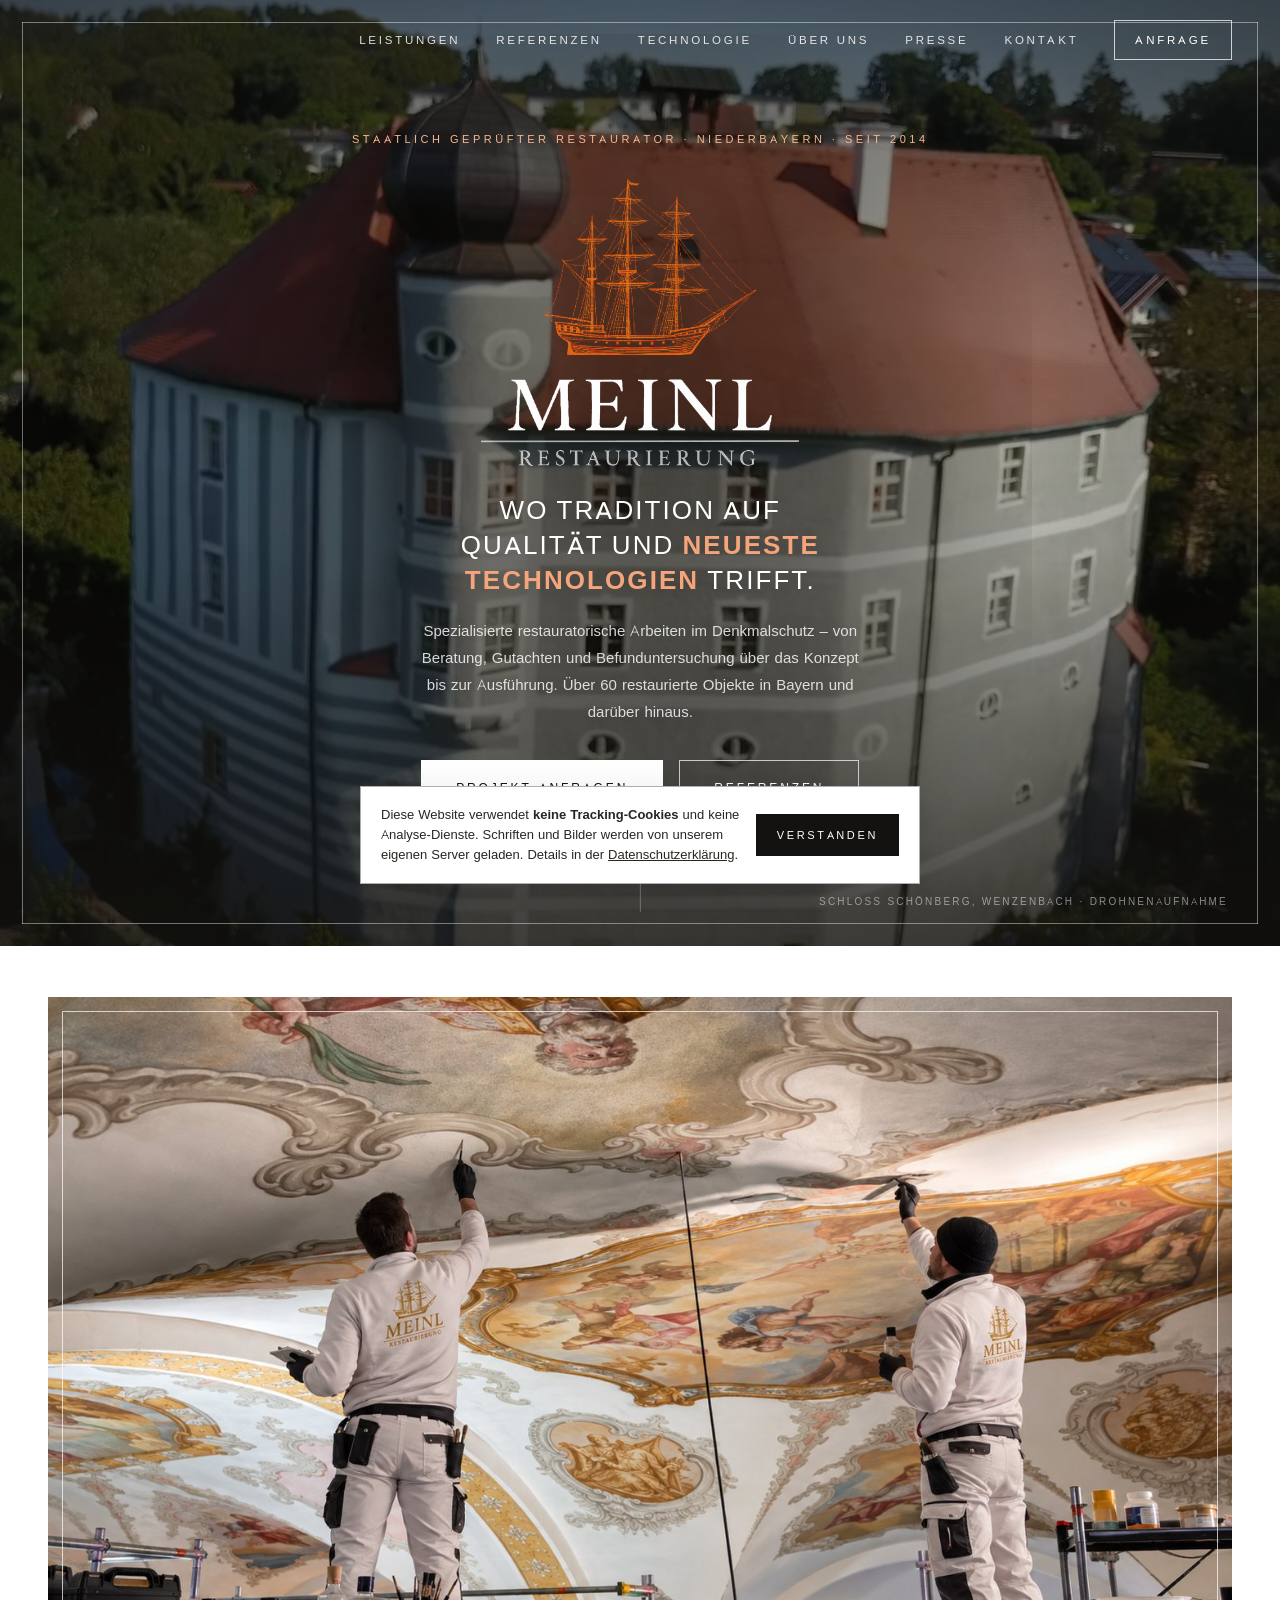
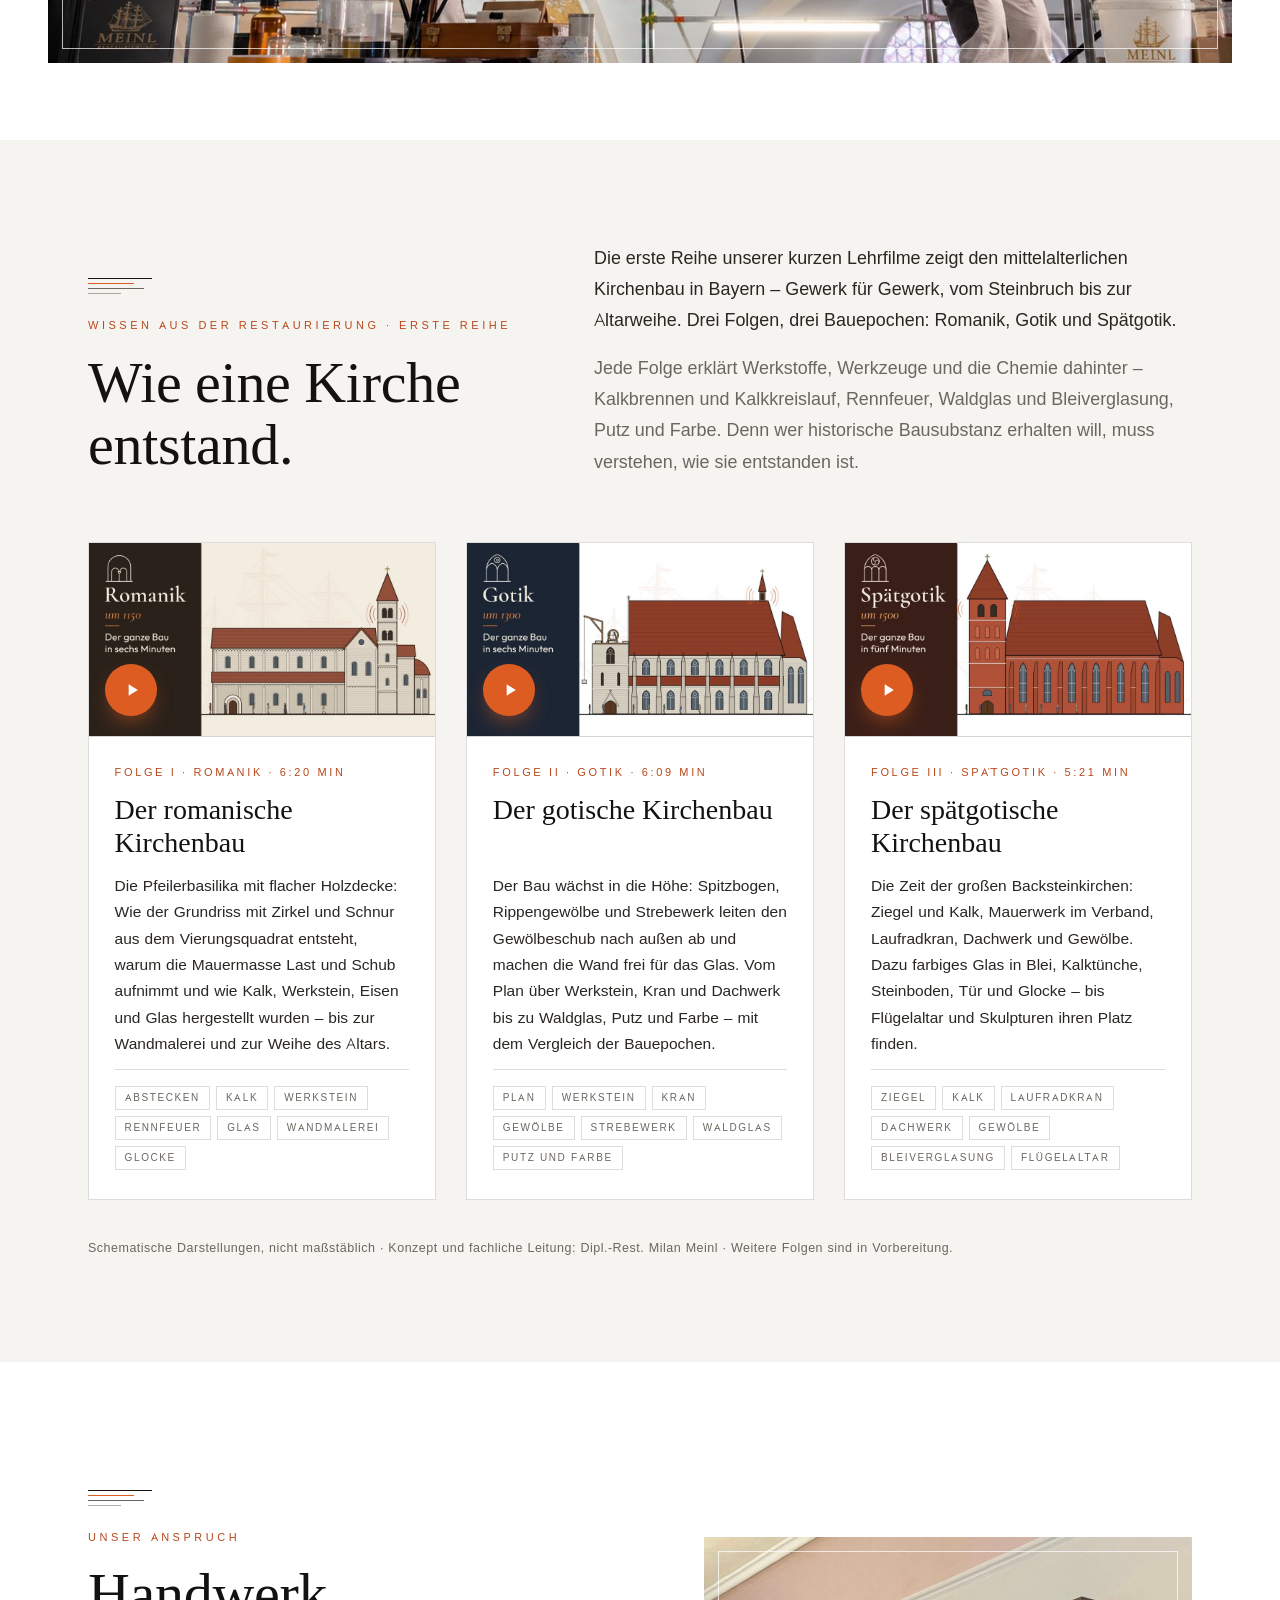
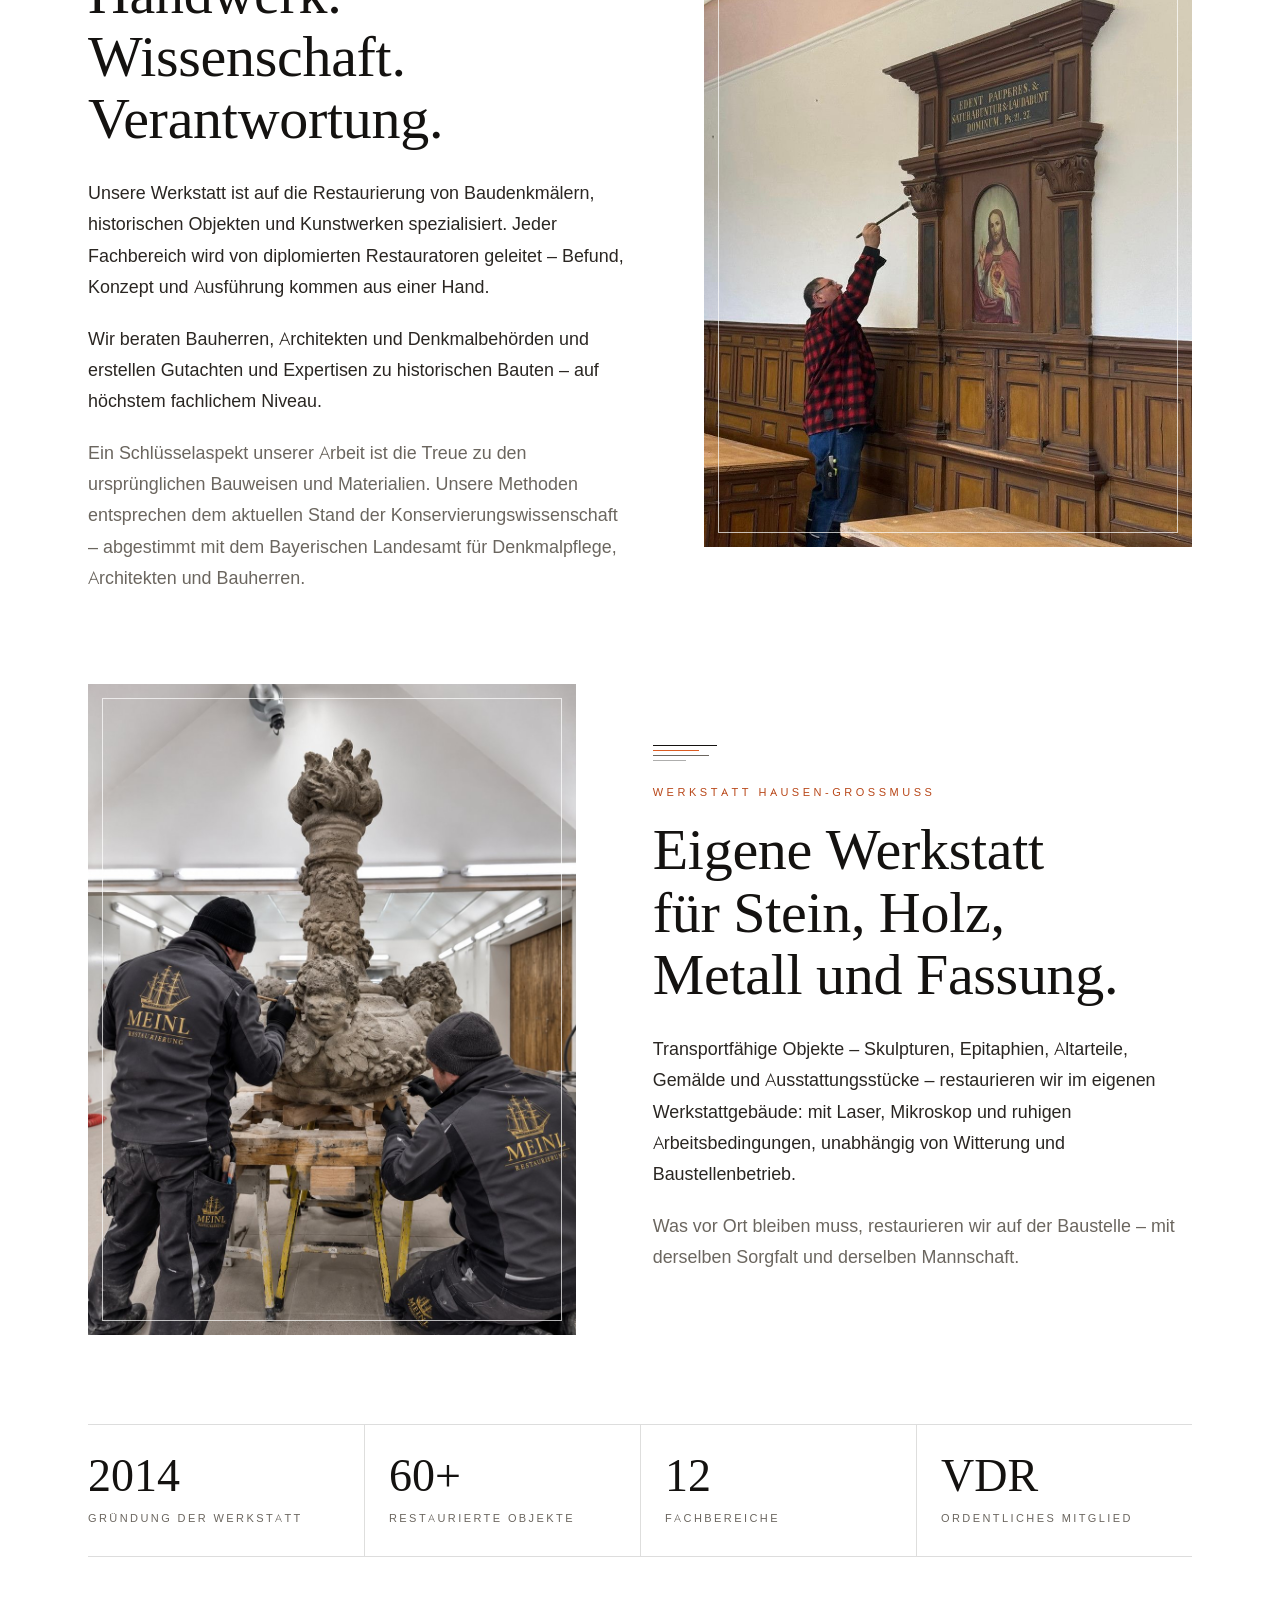
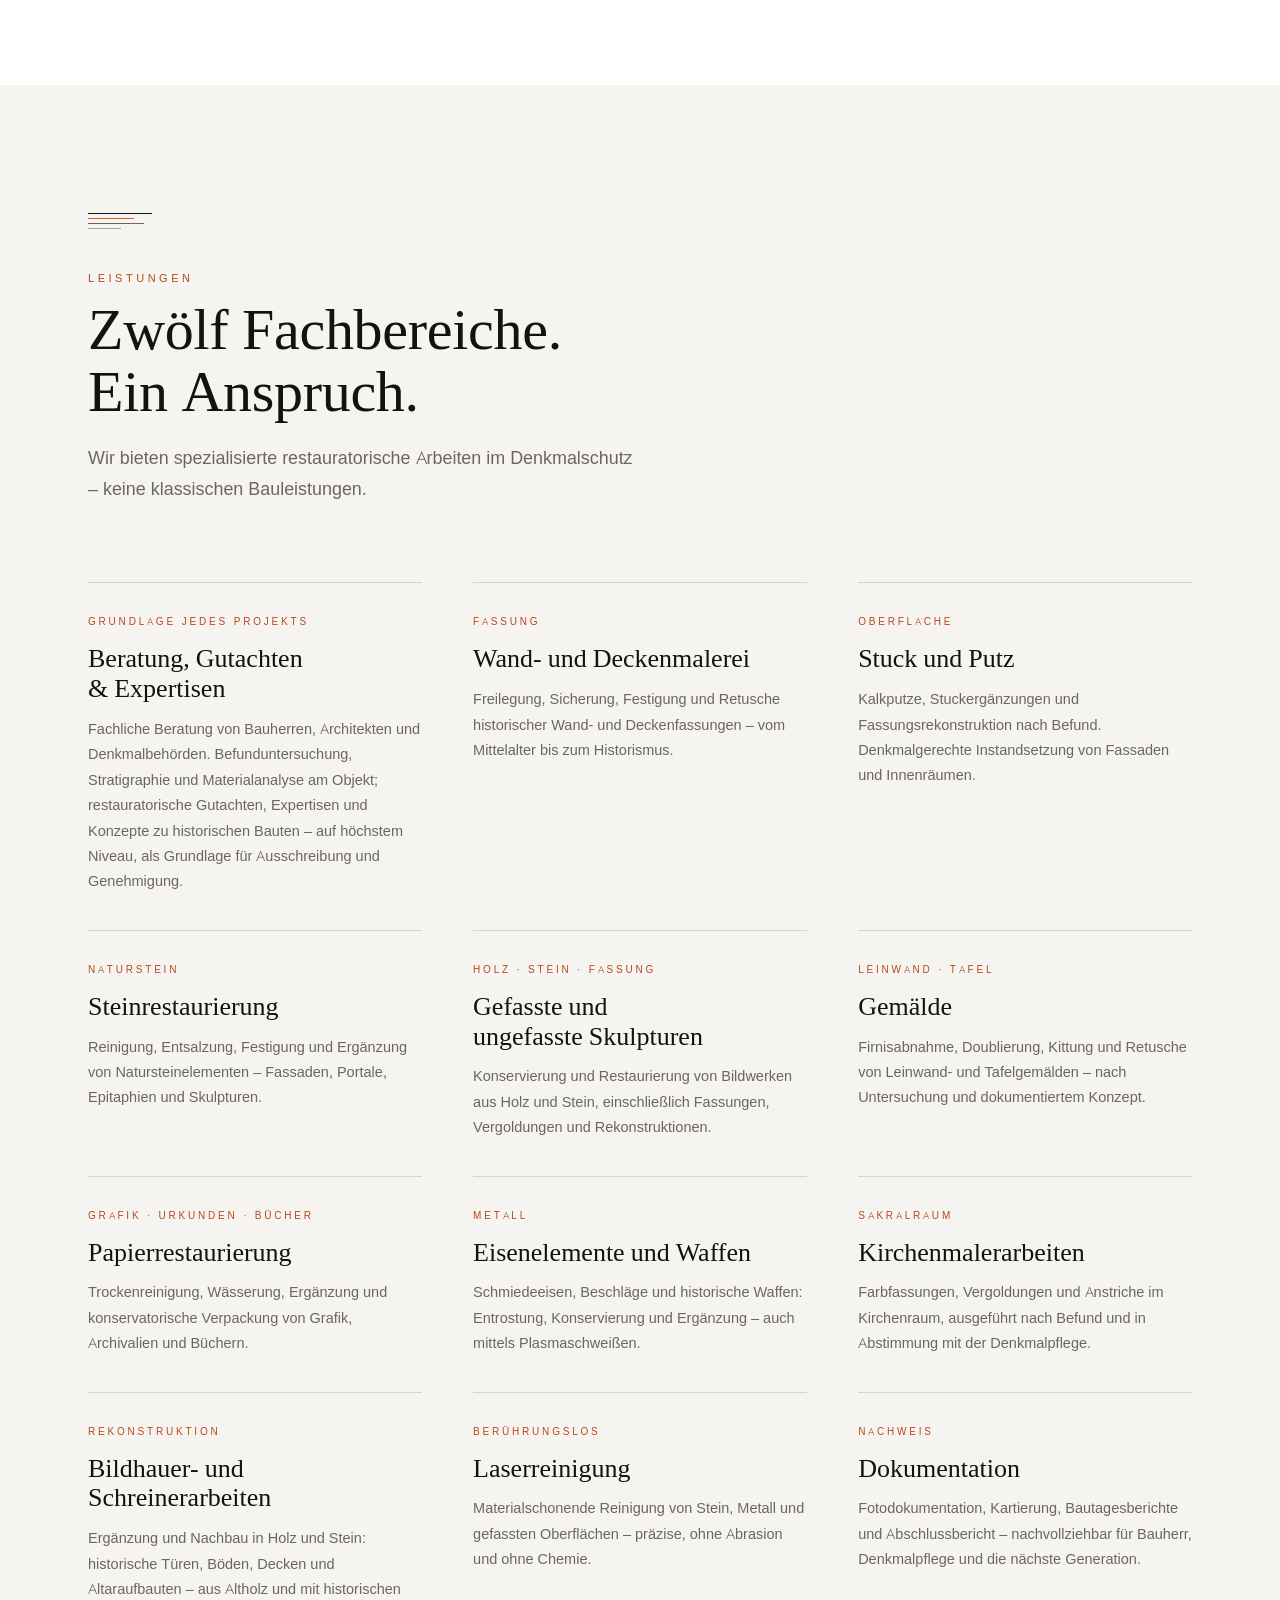
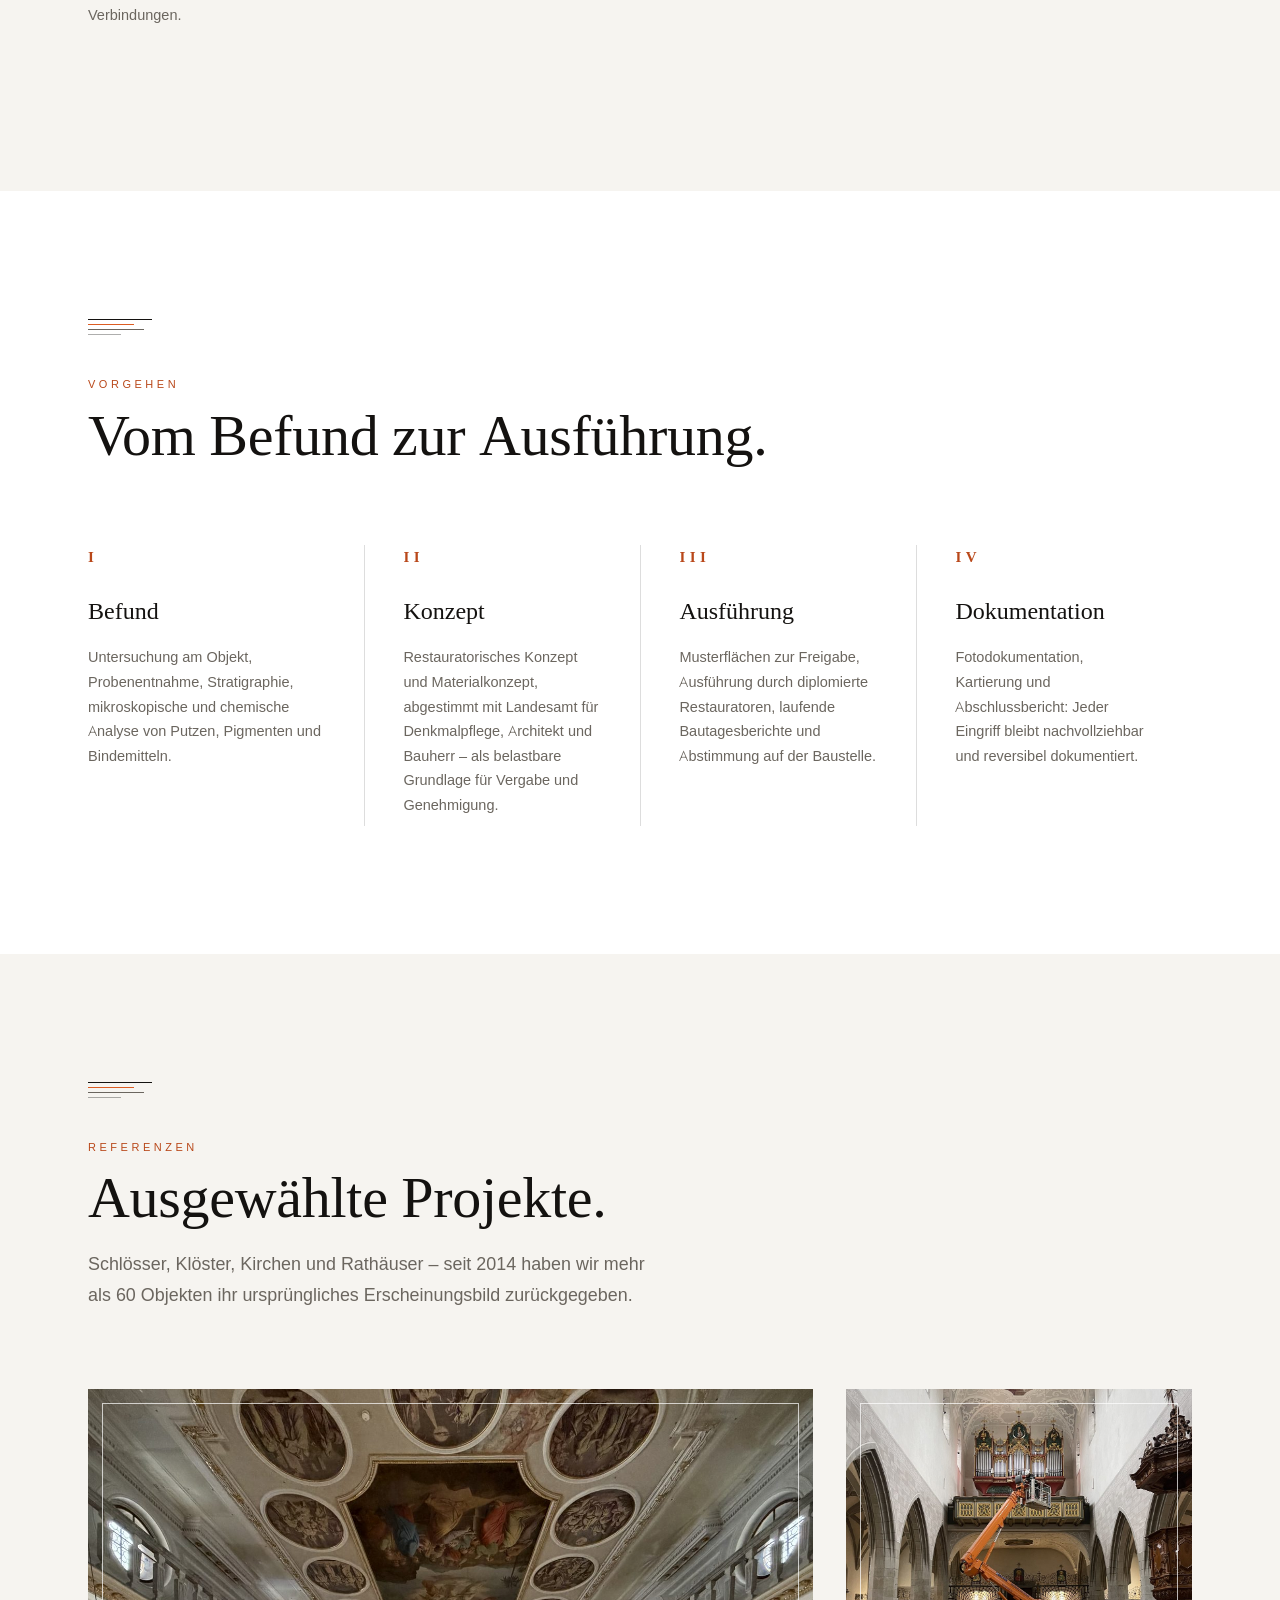
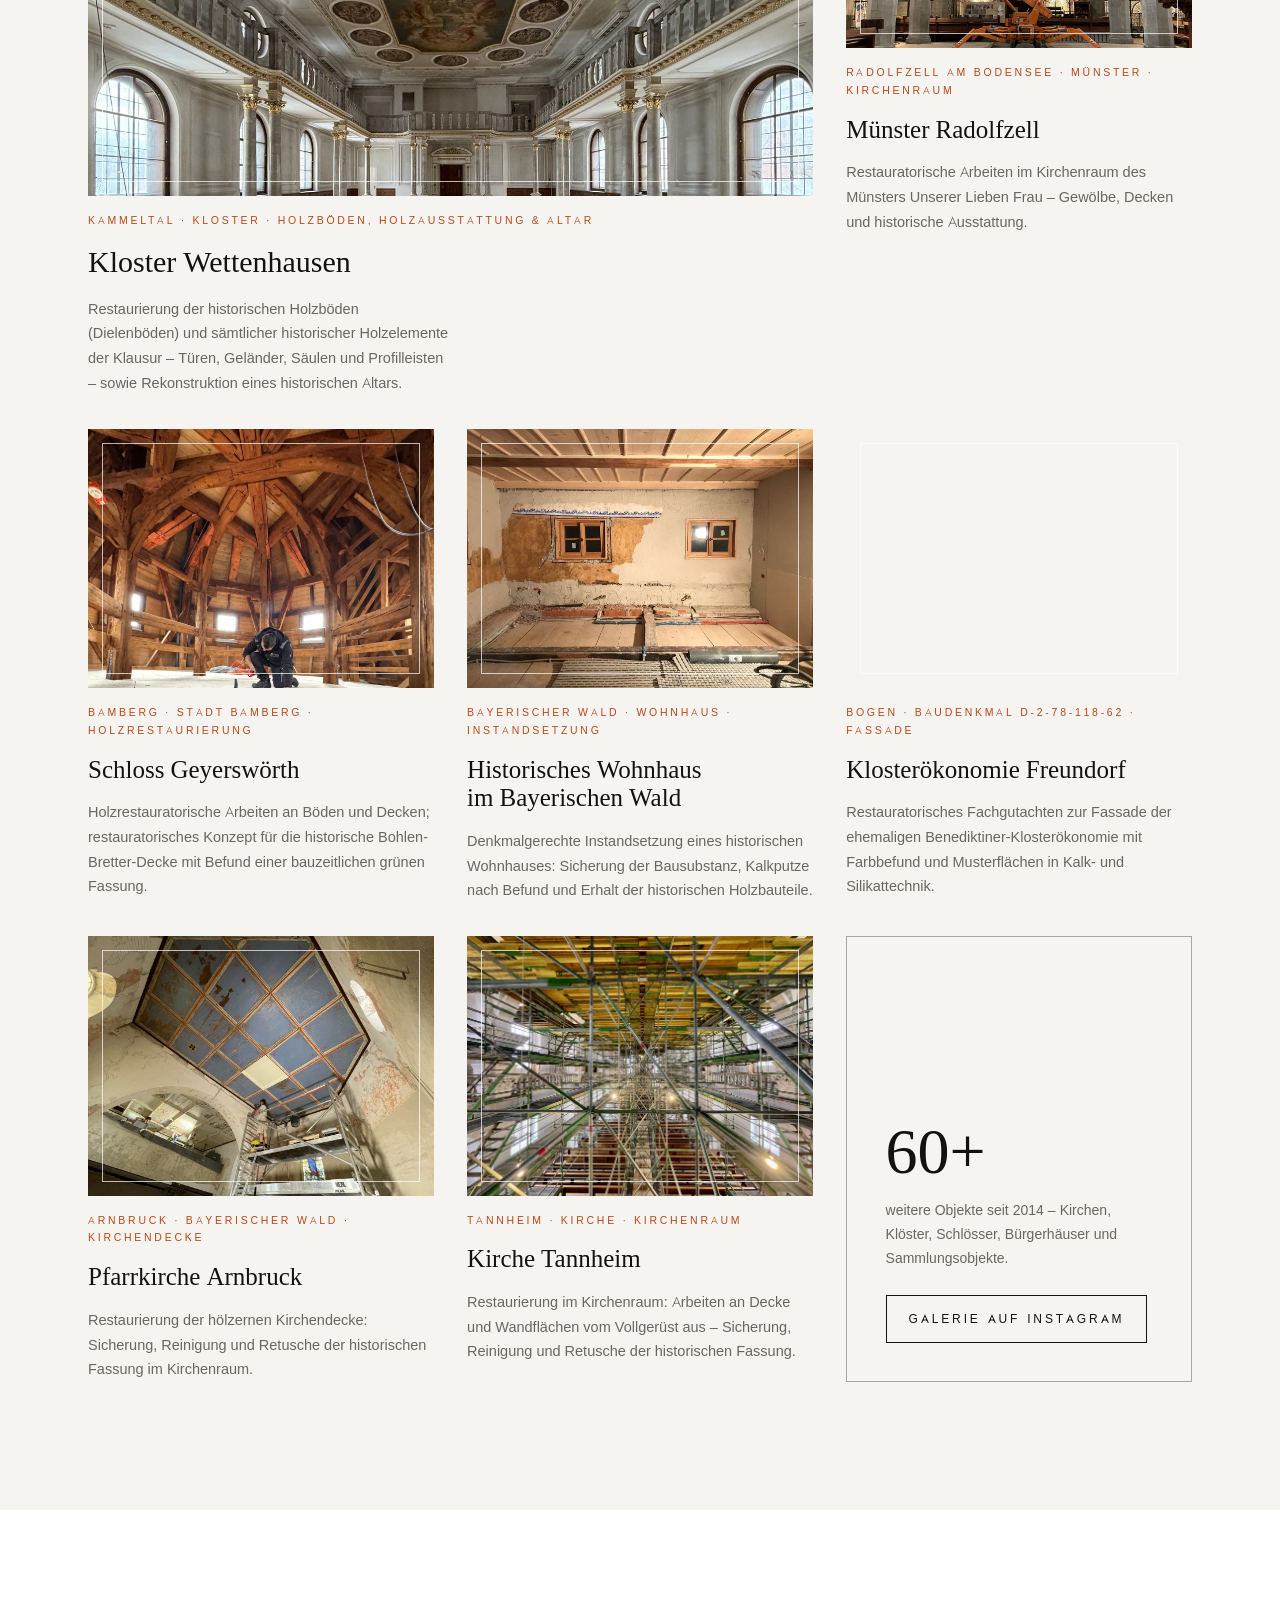
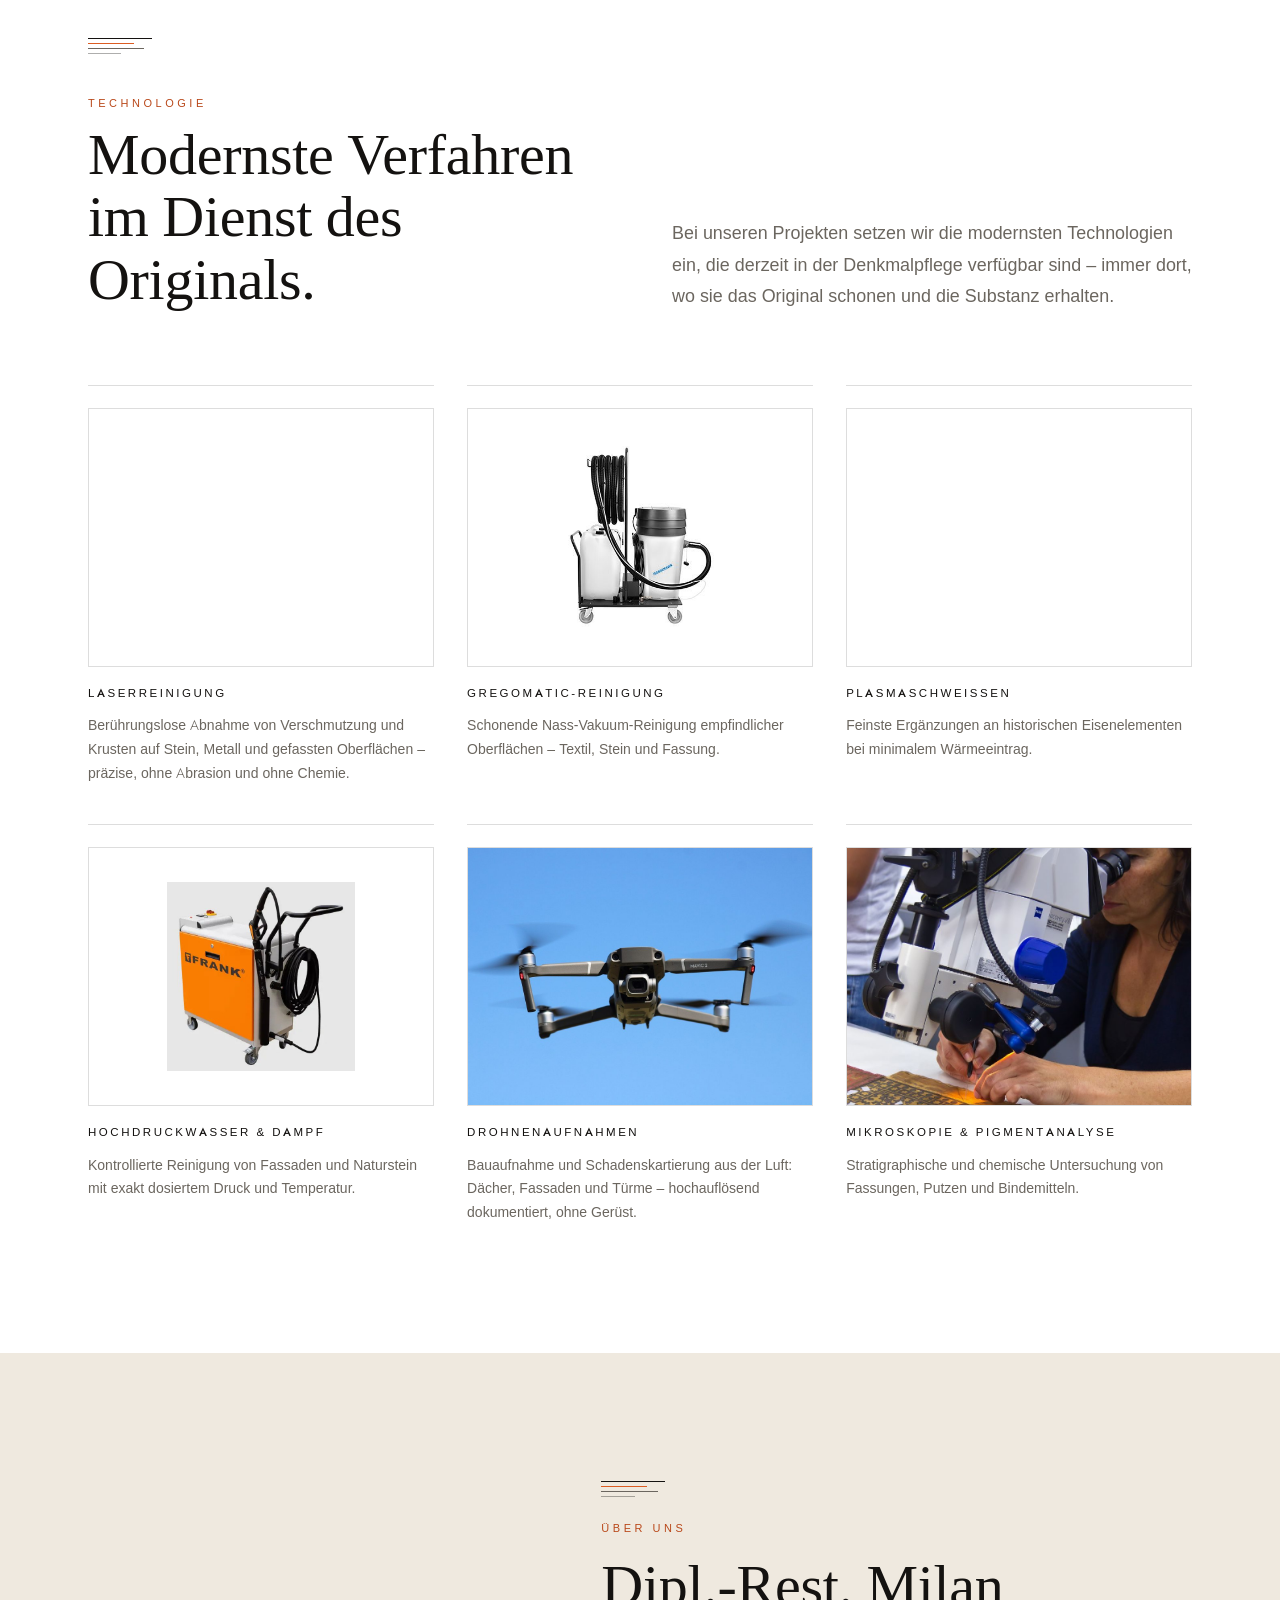
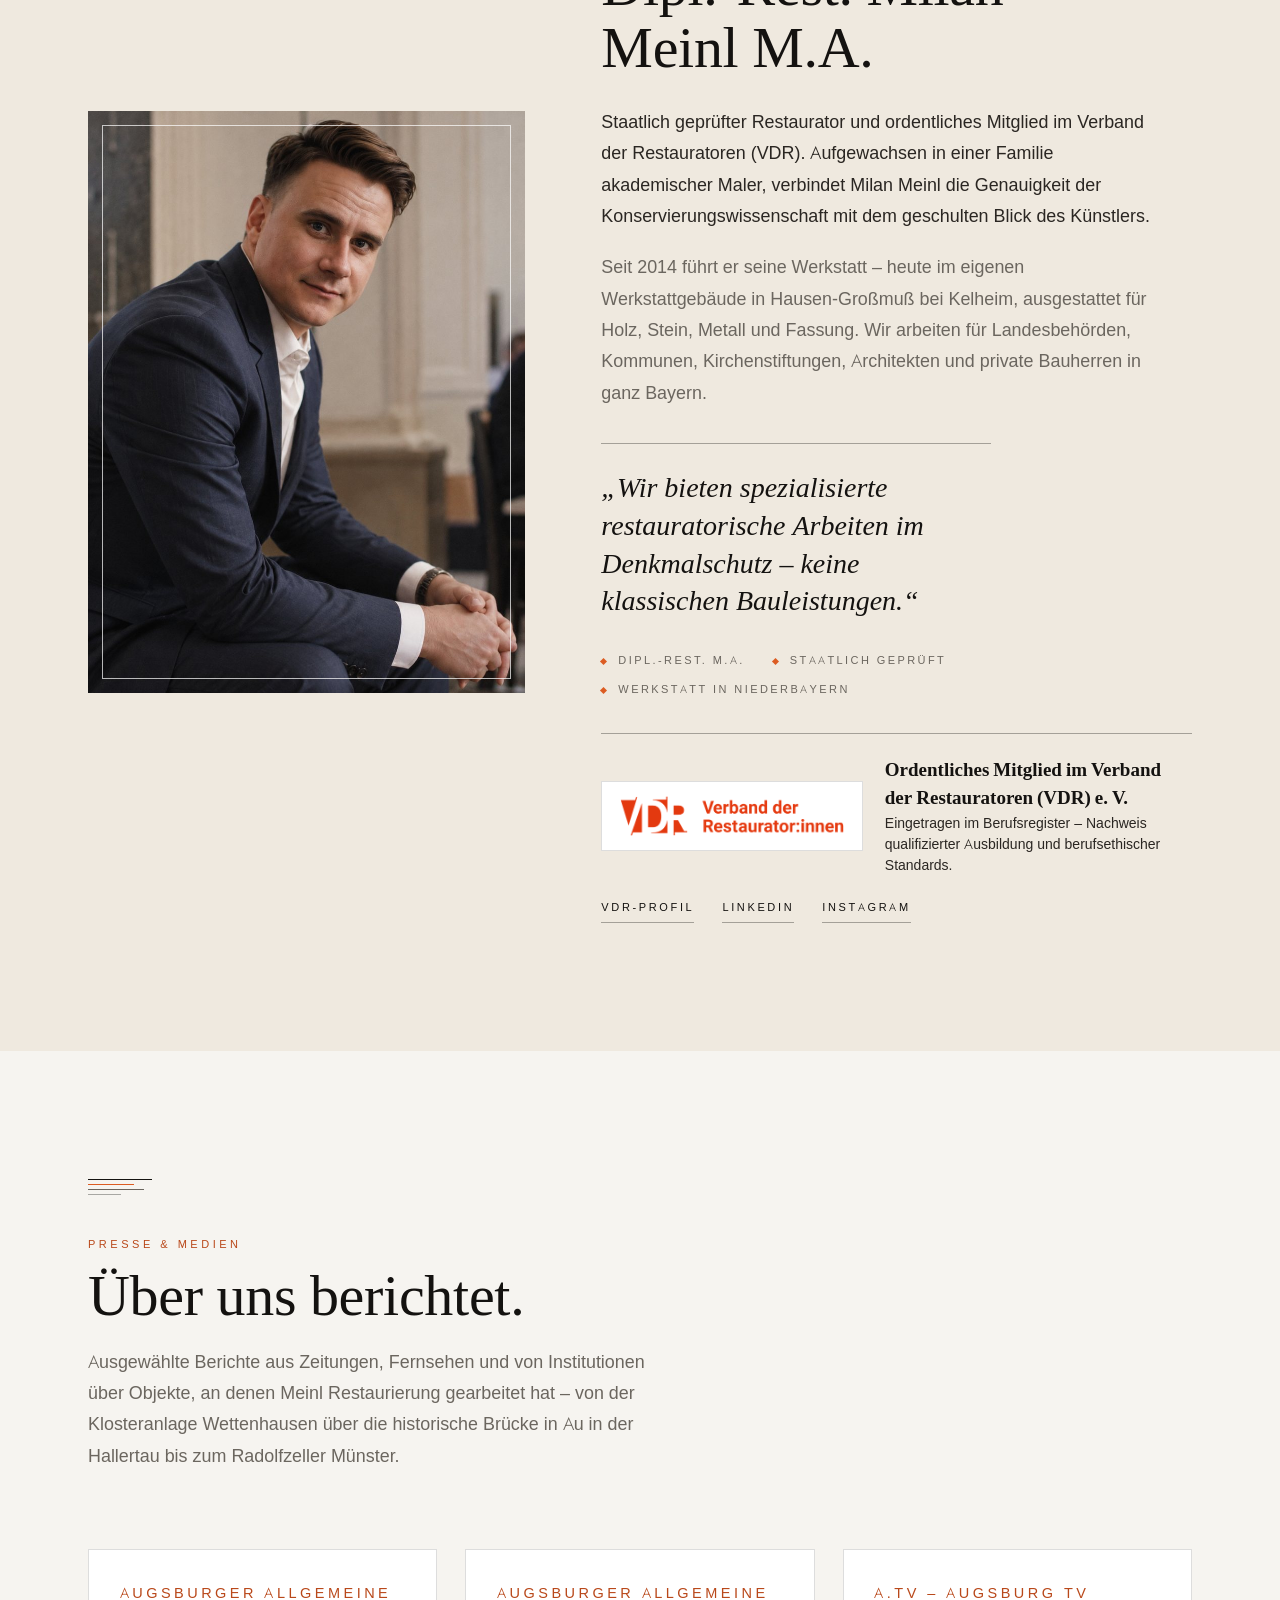
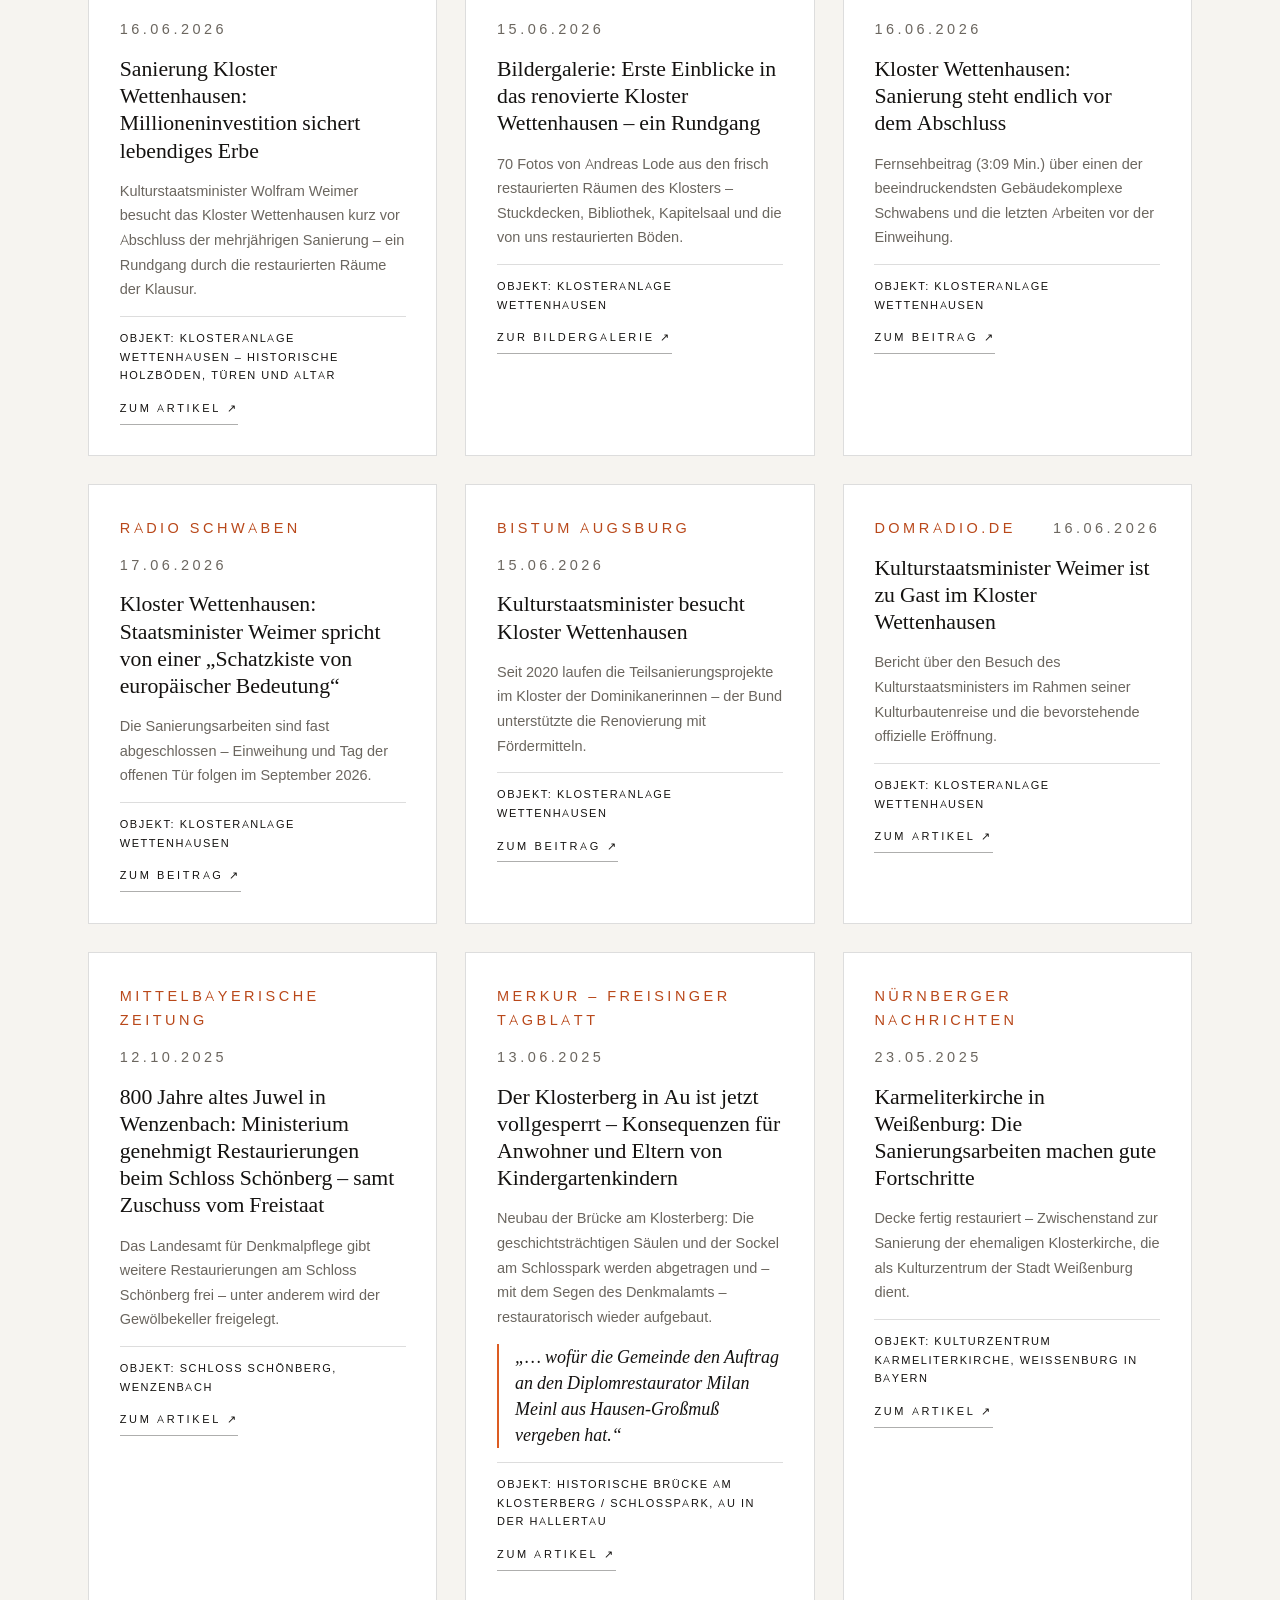
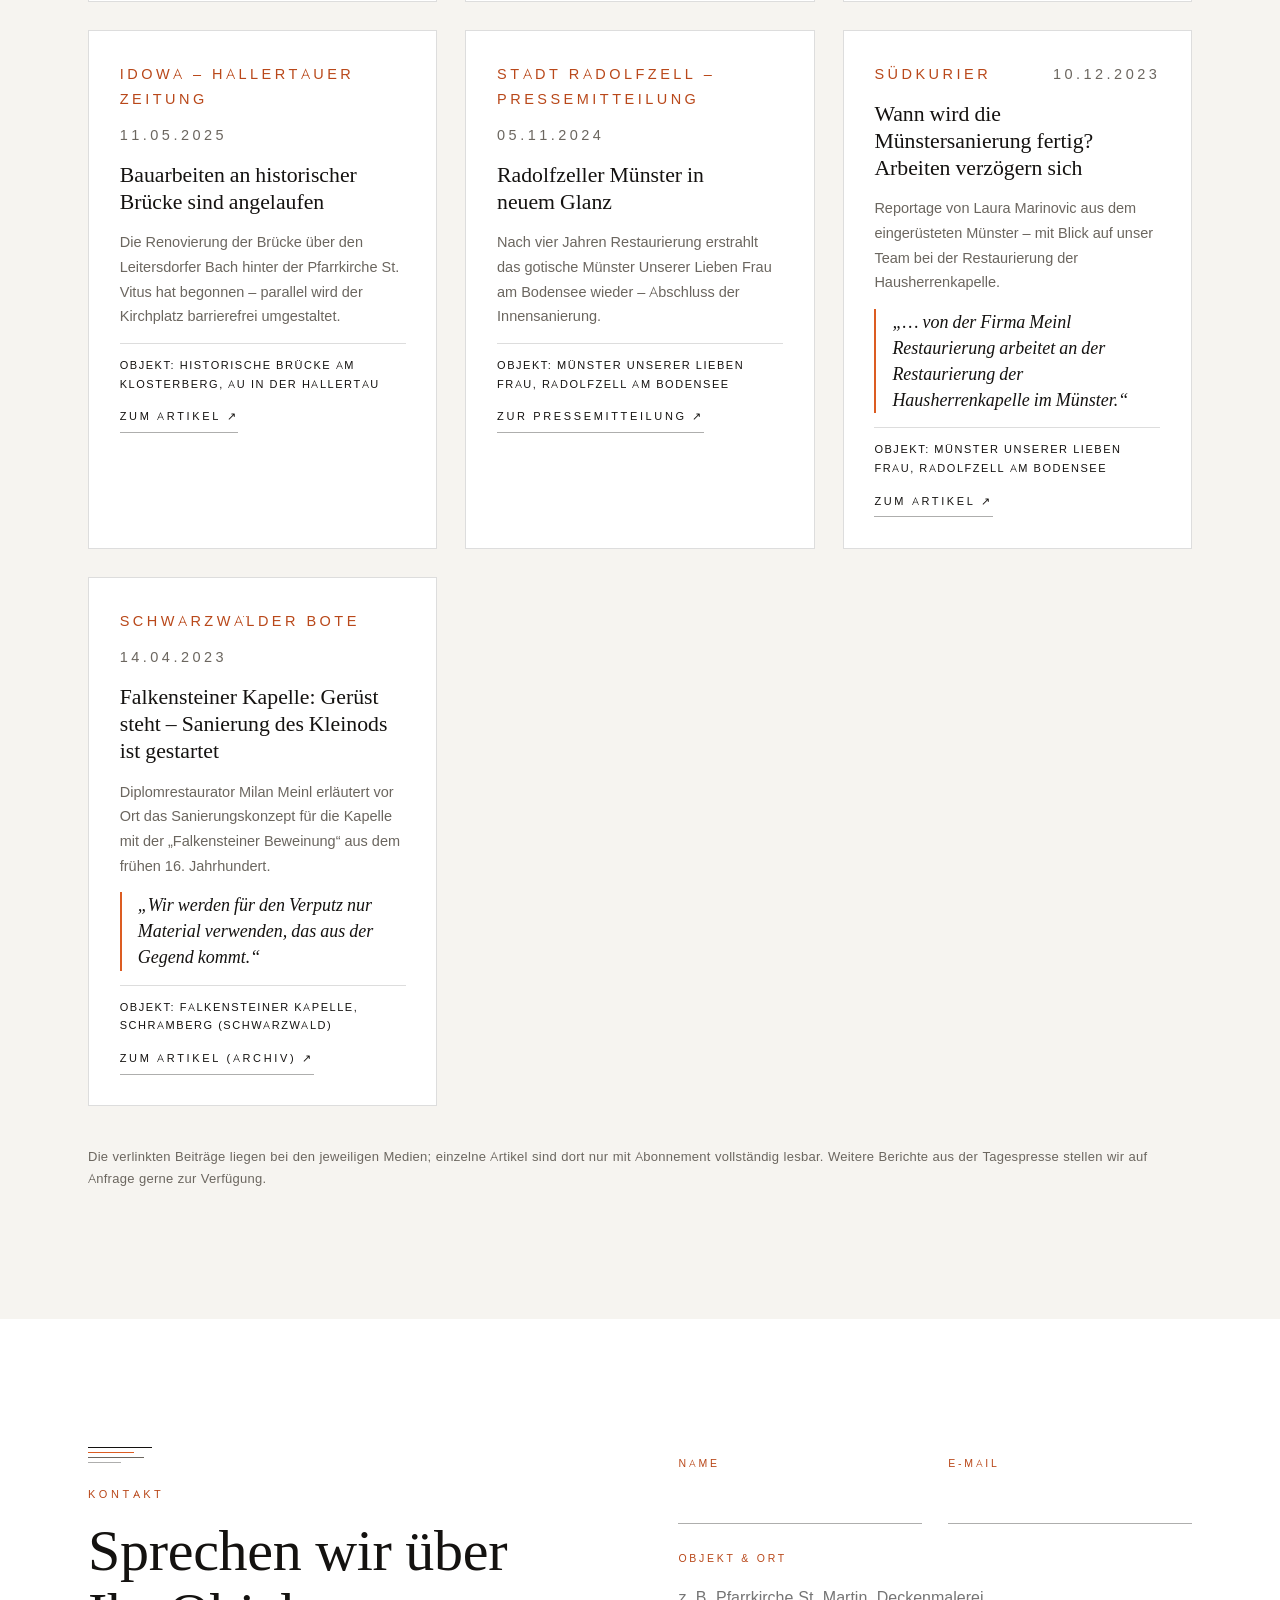
<file: index.html>
<!DOCTYPE html>
<html lang="de">
<head>
<meta charset="utf-8">
<meta name="viewport" content="width=device-width, initial-scale=1">
<title>Meinl Restaurierung – Restaurator für Denkmalpflege in Niederbayern</title>
<meta name="description" content="Meinl Restaurierung, Hausen-Großmuß: staatlich geprüfter Restaurator für Denkmalpflege – Beratung, Gutachten, Befunduntersuchung, Wand- und Deckenmalerei, Stuck, Stein, Holz, Skulpturen, Gemälde. Über 60 Objekte seit 2014.">
<link rel="canonical" href="https://www.meinl-company.com/">
<meta property="og:type" content="website">
<meta property="og:locale" content="de_DE">
<meta property="og:title" content="Meinl Restaurierung – Wo Tradition auf Qualität und neueste Technologien trifft">
<meta property="og:description" content="Spezialisierte restauratorische Arbeiten im Denkmalschutz – Beratung, Gutachten, Befund, Konzept und Ausführung. Werkstatt in Hausen-Großmuß, Niederbayern.">
<meta property="og:url" content="https://www.meinl-company.com/">
<meta property="og:image" content="https://www.meinl-company.com/img/hero-deckenmalerei.jpg">
<meta name="theme-color" content="#ffffff">
<link rel="icon" type="image/png" sizes="32x32" href="favicon-32.png">
<link rel="icon" type="image/png" sizes="192x192" href="favicon-192.png">
<link rel="apple-touch-icon" sizes="180x180" href="apple-touch-icon.png">
<link rel="stylesheet" href="style.css">
<script type="application/ld+json">
{"@context":"https://schema.org","@type":"LocalBusiness","name":"Meinl Restaurierung","description":"Restaurierungswerkstatt für Denkmalpflege: Beratung, Gutachten, Befunduntersuchung, Wand- und Deckenmalerei, Stuck und Putz, Stein, Holz, Skulpturen, Gemälde, Papier, Metall.","url":"https://www.meinl-company.com/","telephone":"+4917630402665","email":"meinlinformation@gmail.com","image":"https://www.meinl-company.com/img/logo-meinl.png","founder":{"@type":"Person","name":"Milan Meinl","honorificPrefix":"Dipl.-Rest.","jobTitle":"Restaurator M.A."},"foundingDate":"2014","address":{"@type":"PostalAddress","streetAddress":"Abensbergerstraße 24","postalCode":"93345","addressLocality":"Hausen-Großmuß","addressRegion":"Bayern","addressCountry":"DE"},"areaServed":"Bayern","memberOf":{"@type":"Organization","name":"Verband der Restauratoren (VDR) e. V.","url":"https://www.restauratoren.de/"},"sameAs":["https://www.instagram.com/meinl_restaurierung/","https://de.linkedin.com/in/dipl-rest-milan-meinl-m-a-28395b79"],"vatID":"DE320605034"}
</script>
</head>
<body class="video-hero">

<!-- ================= NAVIGATION ================= -->
<nav class="nav" id="nav" aria-label="Hauptnavigation">
  <a class="brand" href="#top"><img src="img/logo-schiff.png" alt="" width="382" height="320"><span>Meinl</span><small>Restaurierung</small></a>
  <ul class="nav-links">
    <li><a href="#leistungen">Leistungen</a></li>
    <li><a href="#referenzen">Referenzen</a></li>
    <li><a href="#technologie">Technologie</a></li>
    <li><a href="#ueber-uns">Über uns</a></li>
    <li><a href="#presse">Presse</a></li>
    <li><a href="#kontakt">Kontakt</a></li>
    <li><a class="cta" href="#kontakt">Anfrage</a></li>
  </ul>
  <button class="burger" id="burger" aria-label="Menü öffnen" aria-expanded="false" aria-controls="mobileMenu"><span></span><span></span><span></span></button>
</nav>
<div class="mobile-menu" id="mobileMenu">
  <a href="#lehrfilme">Lehrfilme</a>
  <a href="#leistungen">Leistungen</a>
  <a href="#referenzen">Referenzen</a>
  <a href="#technologie">Technologie</a>
  <a href="#ueber-uns">Über uns</a>
  <a href="#presse">Presse</a>
  <a href="#kontakt">Kontakt</a>
  <a class="btn btn-gold" href="#kontakt">Projekt anfragen</a>
</div>

<!-- ================= HERO: Video-Intro ================= -->
<header class="hero" id="top">
  <div class="hero-media" aria-hidden="true">
    <div class="hero-motion">
      <img class="hero-poster" src="video/schloss-schoenberg-poster.jpg" alt="" width="1920" height="1080" fetchpriority="high" decoding="async">
      <video id="heroVideo" muted playsinline loop preload="auto" disablepictureinpicture disableremoteplayback tabindex="-1"></video>
    </div>
    <div class="hero-veil"></div>
  </div>
  <div class="frame" aria-hidden="true"></div>
  <div class="hero-inner">
    <p class="kicker">Staatlich geprüfter Restaurator · Niederbayern · seit 2014</p>
    <h1 style="margin:0"><img class="logo-hero" src="img/logo-meinl-white.png" alt="Meinl Restaurierung" width="1000" height="907" fetchpriority="high"></h1>
    <p class="hero-line">Wo Tradition auf Qualität und <b>neueste Technologien</b> trifft.</p>
    <p class="hero-sub">Spezialisierte restauratorische Arbeiten im Denkmalschutz – von Beratung, Gutachten und Befunduntersuchung über das Konzept bis zur Ausführung. Über 60 restaurierte Objekte in Bayern und darüber hinaus.</p>
    <div class="hero-cta">
      <a class="btn btn-gold" href="#kontakt">Projekt anfragen</a>
      <a class="btn btn-line" href="#referenzen">Referenzen</a>
    </div>
  </div>
  <a class="scroll-hint" href="#anspruch" aria-label="Weiter zur nächsten Sektion"><span>Entdecken</span><i></i></a>
  <p class="hero-caption"><span>Schloss Schönberg, Wenzenbach · Drohnenaufnahme</span></p>
</header>
<div class="hero-photo">
  <figure class="photo framed"><img src="img/hero-deckenmalerei.jpg" alt="Restauratoren von Meinl Restaurierung bei der Retusche einer barocken Deckenmalerei" width="1448" height="1086" loading="lazy" decoding="async"></figure>
</div>

<!-- ================= LEHRFILME ================= -->
<section class="films band" id="lehrfilme">
  <div class="container">
    <div class="films-head">
      <div>
        <div class="strata" aria-hidden="true"><i></i><i></i><i></i><i></i></div>
        <p class="kicker">Wissen aus der Restaurierung · Erste Reihe</p>
        <h2 class="h2" style="margin:18px 0 0">Wie eine Kirche<br>entstand.</h2>
      </div>
      <div>
        <p class="lede">Die erste Reihe unserer kurzen Lehrfilme zeigt den mittelalterlichen Kirchenbau in Bayern – Gewerk für Gewerk, vom Steinbruch bis zur Altarweihe. Drei Folgen, drei Bauepochen: Romanik, Gotik und Spätgotik.</p>
        <p class="lede muted" style="margin-top:16px">Jede Folge erklärt Werkstoffe, Werkzeuge und die Chemie dahinter – Kalkbrennen und Kalkkreislauf, Rennfeuer, Waldglas und Bleiverglasung, Putz und Farbe. Denn wer historische Bausubstanz erhalten will, muss verstehen, wie sie entstanden ist.</p>
      </div>
    </div>
    <div class="film-grid">
      <article class="film">
        <div class="film-media photo">
          <video controls preload="none" playsinline poster="video/lehrfilm-romanik-teaser.jpg" width="1920" height="1080" aria-label="Lehrfilm: Der romanische Kirchenbau">
            <source src="video/lehrfilm-romanik.mp4" type="video/mp4">
          </video>
          <video class="film-teaser" muted loop playsinline preload="none" disablepictureinpicture disableremoteplayback tabindex="-1" aria-hidden="true" poster="video/lehrfilm-romanik-teaser.jpg" data-src="video/lehrfilm-romanik-teaser.mp4" width="960" height="540"></video>
          <button class="film-play" type="button" aria-label="Lehrfilm abspielen: Der romanische Kirchenbau (6:20 Minuten)">
            <span class="film-play-ico" aria-hidden="true"><svg viewBox="0 0 24 24" width="20" height="20"><path d="M8 5.2v13.6L19 12z" fill="currentColor"/></svg></span>
          </button>
          <button class="film-close" type="button" aria-label="Film schließen" hidden>Schließen</button>
        </div>
        <div class="film-body">
          <p class="kicker">Folge I · Romanik · 6:20 min</p>
          <h3 class="h3">Der romanische Kirchenbau</h3>
          <p class="film-text">Die Pfeilerbasilika mit flacher Holzdecke: Wie der Grundriss mit Zirkel und Schnur aus dem Vierungsquadrat entsteht, warum die Mauermasse Last und Schub aufnimmt und wie Kalk, Werkstein, Eisen und Glas hergestellt wurden – bis zur Wandmalerei und zur Weihe des Altars.</p>
          <ul class="film-tags" aria-label="Themen der Folge"><li>Abstecken</li><li>Kalk</li><li>Werkstein</li><li>Rennfeuer</li><li>Glas</li><li>Wandmalerei</li><li>Glocke</li></ul>
        </div>
      </article>
      <article class="film">
        <div class="film-media photo">
          <video controls preload="none" playsinline poster="video/lehrfilm-gotik-teaser.jpg" width="1920" height="1080" aria-label="Lehrfilm: Der gotische Kirchenbau">
            <source src="video/lehrfilm-gotik.mp4" type="video/mp4">
          </video>
          <video class="film-teaser" muted loop playsinline preload="none" disablepictureinpicture disableremoteplayback tabindex="-1" aria-hidden="true" poster="video/lehrfilm-gotik-teaser.jpg" data-src="video/lehrfilm-gotik-teaser.mp4" width="960" height="540"></video>
          <button class="film-play" type="button" aria-label="Lehrfilm abspielen: Der gotische Kirchenbau (6:09 Minuten)">
            <span class="film-play-ico" aria-hidden="true"><svg viewBox="0 0 24 24" width="20" height="20"><path d="M8 5.2v13.6L19 12z" fill="currentColor"/></svg></span>
          </button>
          <button class="film-close" type="button" aria-label="Film schließen" hidden>Schließen</button>
        </div>
        <div class="film-body">
          <p class="kicker">Folge II · Gotik · 6:09 min</p>
          <h3 class="h3">Der gotische Kirchenbau</h3>
          <p class="film-text">Der Bau wächst in die Höhe: Spitzbogen, Rippengewölbe und Strebewerk leiten den Gewölbeschub nach außen ab und machen die Wand frei für das Glas. Vom Plan über Werkstein, Kran und Dachwerk bis zu Waldglas, Putz und Farbe – mit dem Vergleich der Bauepochen.</p>
          <ul class="film-tags" aria-label="Themen der Folge"><li>Plan</li><li>Werkstein</li><li>Kran</li><li>Gewölbe</li><li>Strebewerk</li><li>Waldglas</li><li>Putz und Farbe</li></ul>
        </div>
      </article>
      <article class="film">
        <div class="film-media photo">
          <video controls preload="none" playsinline poster="video/lehrfilm-spaetgotik-teaser.jpg" width="1920" height="1080" aria-label="Lehrfilm: Der spätgotische Kirchenbau">
            <source src="video/lehrfilm-spaetgotik.mp4" type="video/mp4">
          </video>
          <video class="film-teaser" muted loop playsinline preload="none" disablepictureinpicture disableremoteplayback tabindex="-1" aria-hidden="true" poster="video/lehrfilm-spaetgotik-teaser.jpg" data-src="video/lehrfilm-spaetgotik-teaser.mp4" width="960" height="540"></video>
          <button class="film-play" type="button" aria-label="Lehrfilm abspielen: Der spätgotische Kirchenbau (5:21 Minuten)">
            <span class="film-play-ico" aria-hidden="true"><svg viewBox="0 0 24 24" width="20" height="20"><path d="M8 5.2v13.6L19 12z" fill="currentColor"/></svg></span>
          </button>
          <button class="film-close" type="button" aria-label="Film schließen" hidden>Schließen</button>
        </div>
        <div class="film-body">
          <p class="kicker">Folge III · Spätgotik · 5:21 min</p>
          <h3 class="h3">Der spätgotische Kirchenbau</h3>
          <p class="film-text">Die Zeit der großen Backsteinkirchen: Ziegel und Kalk, Mauerwerk im Verband, Laufradkran, Dachwerk und Gewölbe. Dazu farbiges Glas in Blei, Kalktünche, Steinboden, Tür und Glocke – bis Flügelaltar und Skulpturen ihren Platz finden.</p>
          <ul class="film-tags" aria-label="Themen der Folge"><li>Ziegel</li><li>Kalk</li><li>Laufradkran</li><li>Dachwerk</li><li>Gewölbe</li><li>Bleiverglasung</li><li>Flügelaltar</li></ul>
        </div>
      </article>
    </div>
    <p class="films-note">Schematische Darstellungen, nicht maßstäblich · Konzept und fachliche Leitung: Dipl.-Rest. Milan Meinl · Weitere Folgen sind in Vorbereitung.</p>
  </div>
</section>

<!-- ================= ANSPRUCH ================= -->
<section class="anspruch" id="anspruch">
  <div class="container">
    <div class="grid">
      <div>
        <div class="strata" aria-hidden="true"><i></i><i></i><i></i><i></i></div>
        <p class="kicker">Unser Anspruch</p>
        <h2 class="h2" style="margin:18px 0 26px">Handwerk. Wissenschaft.<br>Verantwortung.</h2>
        <p class="lede">Unsere Werkstatt ist auf die Restaurierung von Baudenkmälern, historischen Objekten und Kunstwerken spezialisiert. Jeder Fachbereich wird von diplomierten Restauratoren geleitet – Befund, Konzept und Ausführung kommen aus einer Hand.</p>
        <p class="lede" style="margin-top:20px">Wir beraten Bauherren, Architekten und Denkmalbehörden und erstellen Gutachten und Expertisen zu historischen Bauten – auf höchstem fachlichem Niveau.</p>
        <p class="lede muted" style="margin-top:20px">Ein Schlüsselaspekt unserer Arbeit ist die Treue zu den ursprünglichen Bauweisen und Materialien. Unsere Methoden entsprechen dem aktuellen Stand der Konservierungswissenschaft – abgestimmt mit dem Bayerischen Landesamt für Denkmalpflege, Architekten und Bauherren.</p>
      </div>
      <figure class="photo framed">
        <img loading="lazy" decoding="async" src="img/anspruch-gemaelde.jpg" alt="Restaurator bei der Arbeit an einem historischen Gemälde in einer Kirche" width="961" height="1250">
      </figure>
    </div>

    <div class="grid grid-2" style="margin-top:clamp(56px,7vw,96px)">
      <figure class="photo framed">
        <img loading="lazy" decoding="async" src="img/werkstatt-steinskulptur.jpg" alt="Restauratoren von Meinl Restaurierung bei der Steinrestaurierung einer barocken Skulptur in der Werkstatt" width="1031" height="1400">
      </figure>
      <div>
        <div class="strata" aria-hidden="true"><i></i><i></i><i></i><i></i></div>
        <p class="kicker">Werkstatt Hausen-Großmuß</p>
        <h2 class="h2" style="margin:18px 0 26px">Eigene Werkstatt für Stein, Holz, Metall und Fassung.</h2>
        <p class="lede">Transportfähige Objekte – Skulpturen, Epitaphien, Altarteile, Gemälde und Ausstattungsstücke – restaurieren wir im eigenen Werkstattgebäude: mit Laser, Mikroskop und ruhigen Arbeitsbedingungen, unabhängig von Witterung und Baustellenbetrieb.</p>
        <p class="lede muted" style="margin-top:20px">Was vor Ort bleiben muss, restaurieren wir auf der Baustelle – mit derselben Sorgfalt und derselben Mannschaft.</p>
      </div>
    </div>

    <div class="stats">
      <div class="stat"><b>2014</b><span>Gründung der Werkstatt</span></div>
      <div class="stat"><b>60+</b><span>Restaurierte Objekte</span></div>
      <div class="stat"><b>12</b><span>Fachbereiche</span></div>
      <a class="stat" href="#ueber-uns"><b>VDR</b><span>Ordentliches Mitglied</span></a>
    </div>
  </div>
</section>

<!-- ================= LEISTUNGEN ================= -->
<section class="band" id="leistungen">
  <div class="container">
    <div class="section-head">
      <div class="strata" aria-hidden="true"><i></i><i></i><i></i><i></i></div>
      <p class="kicker">Leistungen</p>
      <h2 class="h2">Zwölf Fachbereiche.<br>Ein Anspruch.</h2>
      <p class="lede muted">Wir bieten spezialisierte restauratorische Arbeiten im Denkmalschutz – keine klassischen Bauleistungen.</p>
    </div>

    <div class="services">
      <article class="service">
        <span class="tag">Grundlage jedes Projekts</span>
        <h3>Beratung, Gutachten &amp; Expertisen</h3>
        <p>Fachliche Beratung von Bauherren, Architekten und Denkmalbehörden. Befunduntersuchung, Stratigraphie und Materialanalyse am Objekt; restauratorische Gutachten, Expertisen und Konzepte zu historischen Bauten – auf höchstem Niveau, als Grundlage für Ausschreibung und Genehmigung.</p>
      </article>
      <article class="service">
        <span class="tag">Fassung</span>
        <h3>Wand- und Deckenmalerei</h3>
        <p>Freilegung, Sicherung, Festigung und Retusche historischer Wand- und Deckenfassungen – vom Mittelalter bis zum Historismus.</p>
      </article>
      <article class="service">
        <span class="tag">Oberfläche</span>
        <h3>Stuck und Putz</h3>
        <p>Kalkputze, Stuckergänzungen und Fassungsrekonstruktion nach Befund. Denkmalgerechte Instandsetzung von Fassaden und Innenräumen.</p>
      </article>
      <article class="service">
        <span class="tag">Naturstein</span>
        <h3>Steinrestaurierung</h3>
        <p>Reinigung, Entsalzung, Festigung und Ergänzung von Natursteinelementen – Fassaden, Portale, Epitaphien und Skulpturen.</p>
      </article>
      <article class="service">
        <span class="tag">Holz · Stein · Fassung</span>
        <h3>Gefasste und ungefasste Skulpturen</h3>
        <p>Konservierung und Restaurierung von Bildwerken aus Holz und Stein, einschließlich Fassungen, Vergoldungen und Rekonstruktionen.</p>
      </article>
      <article class="service">
        <span class="tag">Leinwand · Tafel</span>
        <h3>Gemälde</h3>
        <p>Firnisabnahme, Doublierung, Kittung und Retusche von Leinwand- und Tafelgemälden – nach Untersuchung und dokumentiertem Konzept.</p>
      </article>
      <article class="service">
        <span class="tag">Grafik · Urkunden · Bücher</span>
        <h3>Papierrestaurierung</h3>
        <p>Trockenreinigung, Wässerung, Ergänzung und konservatorische Verpackung von Grafik, Archivalien und Büchern.</p>
      </article>
      <article class="service">
        <span class="tag">Metall</span>
        <h3>Eisenelemente und Waffen</h3>
        <p>Schmiedeeisen, Beschläge und historische Waffen: Entrostung, Konservierung und Ergänzung – auch mittels Plasmaschweißen.</p>
      </article>
      <article class="service">
        <span class="tag">Sakralraum</span>
        <h3>Kirchenmalerarbeiten</h3>
        <p>Farbfassungen, Vergoldungen und Anstriche im Kirchenraum, ausgeführt nach Befund und in Abstimmung mit der Denkmalpflege.</p>
      </article>
      <article class="service">
        <span class="tag">Rekonstruktion</span>
        <h3>Bildhauer- und Schreinerarbeiten</h3>
        <p>Ergänzung und Nachbau in Holz und Stein: historische Türen, Böden, Decken und Altaraufbauten – aus Altholz und mit historischen Verbindungen.</p>
      </article>
      <article class="service">
        <span class="tag">Berührungslos</span>
        <h3>Laserreinigung</h3>
        <p>Materialschonende Reinigung von Stein, Metall und gefassten Oberflächen – präzise, ohne Abrasion und ohne Chemie.</p>
      </article>
      <article class="service">
        <span class="tag">Nachweis</span>
        <h3>Dokumentation</h3>
        <p>Fotodokumentation, Kartierung, Bautagesberichte und Abschlussbericht – nachvollziehbar für Bauherr, Denkmalpflege und die nächste Generation.</p>
      </article>
    </div>
  </div>
</section>

<!-- ================= VORGEHEN ================= -->
<section id="vorgehen">
  <div class="container">
    <div class="section-head">
      <div class="strata" aria-hidden="true"><i></i><i></i><i></i><i></i></div>
      <p class="kicker">Vorgehen</p>
      <h2 class="h2">Vom Befund zur Ausführung.</h2>
    </div>
    <div class="process">
      <div class="step">
        <span class="num">I</span>
        <h3>Befund</h3>
        <p>Untersuchung am Objekt, Probenentnahme, Stratigraphie, mikroskopische und chemische Analyse von Putzen, Pigmenten und Bindemitteln.</p>
      </div>
      <div class="step">
        <span class="num">II</span>
        <h3>Konzept</h3>
        <p>Restauratorisches Konzept und Materialkonzept, abgestimmt mit Landesamt für Denkmalpflege, Architekt und Bauherr – als belastbare Grundlage für Vergabe und Genehmigung.</p>
      </div>
      <div class="step">
        <span class="num">III</span>
        <h3>Ausführung</h3>
        <p>Musterflächen zur Freigabe, Ausführung durch diplomierte Restauratoren, laufende Bautagesberichte und Abstimmung auf der Baustelle.</p>
      </div>
      <div class="step">
        <span class="num">IV</span>
        <h3>Dokumentation</h3>
        <p>Fotodokumentation, Kartierung und Abschlussbericht: Jeder Eingriff bleibt nachvollziehbar und reversibel dokumentiert.</p>
      </div>
    </div>
  </div>
</section>

<!-- ================= REFERENZEN ================= -->
<section class="band" id="referenzen">
  <div class="container">
    <div class="section-head">
      <div class="strata" aria-hidden="true"><i></i><i></i><i></i><i></i></div>
      <p class="kicker">Referenzen</p>
      <h2 class="h2">Ausgewählte Projekte.</h2>
      <p class="lede muted">Schlösser, Klöster, Kirchen und Rathäuser – seit 2014 haben wir mehr als 60 Objekten ihr ursprüngliches Erscheinungsbild zurückgegeben.</p>
    </div>

    <div class="refs">
      <article class="ref featured">
        <figure class="photo framed"><img loading="lazy" decoding="async" src="img/ref-wettenhausen.jpg" alt="Kapelle des Klosters Wettenhausen mit Deckenfresken" style="object-position:50% 30%" width="1400" height="1315"></figure>
        <span class="meta">Kammeltal · Kloster · Holzböden, Holzausstattung &amp; Altar</span>
        <h3>Kloster Wettenhausen</h3>
        <p>Restaurierung der historischen Holzböden (Dielenböden) und sämtlicher historischer Holzelemente der Klausur – Türen, Geländer, Säulen und Profilleisten – sowie Rekonstruktion eines historischen Altars.</p>
      </article>
      <article class="ref">
        <figure class="photo framed"><img loading="lazy" decoding="async" src="img/ref-radolfzell.jpg" alt="Kirchenraum des Münsters Radolfzell während der Restaurierung" style="object-position:50% 30%" width="1050" height="1400"></figure>
        <span class="meta">Radolfzell am Bodensee · Münster · Kirchenraum</span>
        <h3>Münster Radolfzell</h3>
        <p>Restauratorische Arbeiten im Kirchenraum des Münsters Unserer Lieben Frau – Gewölbe, Decken und historische Ausstattung.</p>
      </article>
      <article class="ref">
        <figure class="photo framed"><img loading="lazy" decoding="async" src="img/ref-geyerswoerth.jpg" alt="Historischer Dachstuhl des Schlosses Geyerswörth mit Restaurator bei der Bauaufnahme" width="1331" height="1182"></figure>
        <span class="meta">Bamberg · Stadt Bamberg · Holzrestaurierung</span>
        <h3>Schloss Geyerswörth</h3>
        <p>Holzrestauratorische Arbeiten an Böden und Decken; restauratorisches Konzept für die historische Bohlen-Bretter-Decke mit Befund einer bauzeitlichen grünen Fassung.</p>
      </article>
      <article class="ref">
        <figure class="photo framed"><img loading="lazy" decoding="async" src="img/ref-bayerischer-wald.jpg" alt="Innenraum eines historischen Wohnhauses im Bayerischen Wald während der Instandsetzung" width="1199" height="900"></figure>
        <span class="meta">Bayerischer Wald · Wohnhaus · Instandsetzung</span>
        <h3>Historisches Wohnhaus im Bayerischen Wald</h3>
        <p>Denkmalgerechte Instandsetzung eines historischen Wohnhauses: Sicherung der Bausubstanz, Kalkputze nach Befund und Erhalt der historischen Holzbauteile.</p>
      </article>
      <article class="ref">
        <figure class="photo framed"><img loading="lazy" decoding="async" src="img/ref-freundorf.jpg" alt="Fassadendetail mit Farbmusterflächen an der Klosterökonomie Freundorf" width="1029" height="1400"></figure>
        <span class="meta">Bogen · Baudenkmal D-2-78-118-62 · Fassade</span>
        <h3>Klosterökonomie Freundorf</h3>
        <p>Restauratorisches Fachgutachten zur Fassade der ehemaligen Benediktiner-Klosterökonomie mit Farbbefund und Musterflächen in Kalk- und Silikattechnik.</p>
      </article>
      <article class="ref">
        <figure class="photo framed"><img loading="lazy" decoding="async" src="img/ref-arnbruck.jpg" alt="Kirchendecke der Pfarrkirche Arnbruck während der Restaurierung" width="1200" height="900"></figure>
        <span class="meta">Arnbruck · Bayerischer Wald · Kirchendecke</span>
        <h3>Pfarrkirche Arnbruck</h3>
        <p>Restaurierung der hölzernen Kirchendecke: Sicherung, Reinigung und Retusche der historischen Fassung im Kirchenraum.</p>
      </article>
      <article class="ref">
        <figure class="photo framed"><img loading="lazy" decoding="async" src="img/ref-tannheim.jpg" alt="Vollgerüst im Kirchenraum der Kirche Tannheim während der Restaurierung" width="1400" height="1050"></figure>
        <span class="meta">Tannheim · Kirche · Kirchenraum</span>
        <h3>Kirche Tannheim</h3>
        <p>Restaurierung im Kirchenraum: Arbeiten an Decke und Wandflächen vom Vollgerüst aus – Sicherung, Reinigung und Retusche der historischen Fassung.</p>
      </article>
      <article class="ref more">
        <div class="ref-more">
          <b>60+</b>
          <span>weitere Objekte seit 2014 – Kirchen, Klöster, Schlösser, Bürgerhäuser und Sammlungsobjekte.</span>
          <a class="btn btn-line" href="https://www.instagram.com/meinl_restaurierung/" target="_blank" rel="noopener" style="justify-self:start;margin-top:10px">Galerie auf Instagram</a>
        </div>
      </article>
    </div>
  </div>
</section>

<!-- ================= TECHNOLOGIE ================= -->
<section id="technologie">
  <div class="container">
    <div class="tech-intro">
      <div class="section-head" style="margin-bottom:0">
        <div class="strata" aria-hidden="true"><i></i><i></i><i></i><i></i></div>
        <p class="kicker">Technologie</p>
        <h2 class="h2">Modernste Verfahren<br>im Dienst des Originals.</h2>
      </div>
      <p class="lede muted">Bei unseren Projekten setzen wir die modernsten Technologien ein, die derzeit in der Denkmalpflege verfügbar sind – immer dort, wo sie das Original schonen und die Substanz erhalten.</p>
    </div>
    <div class="tech">
      <article class="tech-item">
        <div class="tech-img"><img loading="lazy" decoding="async" src="img/tech-laser.jpg" alt="Laserreinigungsgerät" width="1024" height="604"></div>
        <b>Laserreinigung</b><p>Berührungslose Abnahme von Verschmutzung und Krusten auf Stein, Metall und gefassten Oberflächen – präzise, ohne Abrasion und ohne Chemie.</p>
      </article>
      <article class="tech-item">
        <div class="tech-img"><img loading="lazy" decoding="async" src="img/tech-gregomatic.jpg" alt="Gregomatic-Reinigungsgerät" width="500" height="330"></div>
        <b>Gregomatic-Reinigung</b><p>Schonende Nass-Vakuum-Reinigung empfindlicher Oberflächen – Textil, Stein und Fassung.</p>
      </article>
      <article class="tech-item">
        <div class="tech-img"><img loading="lazy" decoding="async" src="img/tech-plasma.jpg" alt="Plasmaschweißgerät" width="800" height="800"></div>
        <b>Plasmaschweißen</b><p>Feinste Ergänzungen an historischen Eisenelementen bei minimalem Wärmeeintrag.</p>
      </article>
      <article class="tech-item">
        <div class="tech-img"><img loading="lazy" decoding="async" src="img/tech-dampf.jpg" alt="Dampfreinigungsgerät" width="576" height="576"></div>
        <b>Hochdruckwasser &amp; Dampf</b><p>Kontrollierte Reinigung von Fassaden und Naturstein mit exakt dosiertem Druck und Temperatur.</p>
      </article>
      <article class="tech-item">
        <div class="tech-img photo-fill"><img loading="lazy" decoding="async" src="img/tech-drohne.jpg" alt="Drohne im Flug" width="1200" height="800"></div>
        <b>Drohnenaufnahmen</b><p>Bauaufnahme und Schadenskartierung aus der Luft: Dächer, Fassaden und Türme – hochauflösend dokumentiert, ohne Gerüst.</p>
      </article>
      <article class="tech-item">
        <div class="tech-img photo-fill"><img loading="lazy" decoding="async" src="img/tech-mikroskop.jpg" alt="Restauratorin bei der Arbeit am Stereomikroskop" style="object-position:50% 30%" width="853" height="1100"></div>
        <b>Mikroskopie &amp; Pigmentanalyse</b><p>Stratigraphische und chemische Untersuchung von Fassungen, Putzen und Bindemitteln.</p>
      </article>
    </div>
  </div>
</section>

<!-- ================= ÜBER UNS ================= -->
<section class="about" id="ueber-uns">
  <div class="container">
    <div class="grid">
      <figure class="photo framed">
        <img loading="lazy" decoding="async" src="img/portrait-milan-meinl.jpg" alt="Dipl.-Rest. Milan Meinl M.A." style="object-position:50% 20%" width="862" height="1200">
      </figure>
      <div>
        <div class="strata" aria-hidden="true"><i></i><i></i><i></i><i></i></div>
        <p class="kicker">Über uns</p>
        <h2 class="h2" style="margin:18px 0 26px">Dipl.-Rest. Milan Meinl M.A.</h2>
        <p class="lede">Staatlich geprüfter Restaurator und ordentliches Mitglied im Verband der Restauratoren (VDR). Aufgewachsen in einer Familie akademischer Maler, verbindet Milan Meinl die Genauigkeit der Konservierungswissenschaft mit dem geschulten Blick des Künstlers.</p>
        <p class="lede muted" style="margin-top:20px">Seit 2014 führt er seine Werkstatt – heute im eigenen Werkstattgebäude in Hausen-Großmuß bei Kelheim, ausgestattet für Holz, Stein, Metall und Fassung. Wir arbeiten für Landesbehörden, Kommunen, Kirchenstiftungen, Architekten und private Bauherren in ganz Bayern.</p>
        <blockquote>„Wir bieten spezialisierte restauratorische Arbeiten im Denkmalschutz – keine klassischen Bauleistungen.“</blockquote>
        <ul class="creds">
          <li>Dipl.-Rest. M.A.</li>
          <li>Staatlich geprüft</li>
          <li>Werkstatt in Niederbayern</li>
        </ul>
        <a class="vdr" href="https://www.restauratoren.de/" target="_blank" rel="noopener" title="Verband der Restauratoren (VDR) e. V.">
          <span class="vdr-logo" id="vdrLogo"><img loading="lazy" decoding="async" src="img/logo-vdr.png" alt="Verband der Restaurator:innen (VDR)" width="1000" height="179"></span>
          <span class="t"><b>Ordentliches Mitglied im Verband der Restauratoren (VDR) e. V.</b>Eingetragen im Berufsregister – Nachweis qualifizierter Ausbildung und berufsethischer Standards.</span>
        </a>
        <div class="profiles">
          <a href="https://www.restauratoren.de/" target="_blank" rel="noopener" id="vdrProfil">VDR-Profil</a>
          <a href="https://de.linkedin.com/in/dipl-rest-milan-meinl-m-a-28395b79" target="_blank" rel="noopener">LinkedIn</a>
          <a href="https://www.instagram.com/meinl_restaurierung/" target="_blank" rel="noopener">Instagram</a>
        </div>
      </div>
    </div>
  </div>
</section>

<!-- ================= PRESSE ================= -->
<section class="band press" id="presse">
  <div class="container">
    <div class="section-head">
      <div class="strata" aria-hidden="true"><i></i><i></i><i></i><i></i></div>
      <p class="kicker">Presse &amp; Medien</p>
      <h2 class="h2">Über uns berichtet.</h2>
      <p class="lede muted">Ausgewählte Berichte aus Zeitungen, Fernsehen und von Institutionen über Objekte, an denen Meinl Restaurierung gearbeitet hat – von der Klosteranlage Wettenhausen über die historische Brücke in Au in der Hallertau bis zum Radolfzeller Münster.</p>
    </div>

    <div class="press-grid">

      <article class="press-card">
        <p class="press-meta"><span class="medium">Augsburger Allgemeine</span><time datetime="2026-06-16">16.06.2026</time></p>
        <h3><a href="https://www.augsburger-allgemeine.de/guenzburg/sanierung-kloster-wettenhausen-millioneninvestition-sichert-lebendiges-erbe-114454339" target="_blank" rel="noopener">Sanierung Kloster Wettenhausen: Millioneninvestition sichert lebendiges Erbe</a></h3>
        <p>Kulturstaatsminister Wolfram Weimer besucht das Kloster Wettenhausen kurz vor Abschluss der mehrjährigen Sanierung – ein Rundgang durch die restaurierten Räume der Klausur.</p>
        <p class="press-project">Objekt: Klosteranlage Wettenhausen – historische Holzböden, Türen und Altar</p>
        <a class="press-link" href="https://www.augsburger-allgemeine.de/guenzburg/sanierung-kloster-wettenhausen-millioneninvestition-sichert-lebendiges-erbe-114454339" target="_blank" rel="noopener">Zum Artikel</a>
      </article>

      <article class="press-card">
        <p class="press-meta"><span class="medium">Augsburger Allgemeine</span><time datetime="2026-06-15">15.06.2026</time></p>
        <h3><a href="https://www.augsburger-allgemeine.de/guenzburg/bildergalerie-erste-einblicke-in-das-renovierte-kloster-wettenhausen-114456410" target="_blank" rel="noopener">Bildergalerie: Erste Einblicke in das renovierte Kloster Wettenhausen – ein Rundgang</a></h3>
        <p>70 Fotos von Andreas Lode aus den frisch restaurierten Räumen des Klosters – Stuckdecken, Bibliothek, Kapitelsaal und die von uns restaurierten Böden.</p>
        <p class="press-project">Objekt: Klosteranlage Wettenhausen</p>
        <a class="press-link" href="https://www.augsburger-allgemeine.de/guenzburg/bildergalerie-erste-einblicke-in-das-renovierte-kloster-wettenhausen-114456410" target="_blank" rel="noopener">Zur Bildergalerie</a>
      </article>

      <article class="press-card">
        <p class="press-meta"><span class="medium">a.tv – Augsburg TV</span><time datetime="2026-06-16">16.06.2026</time></p>
        <h3><a href="https://www.augsburg.tv/mediathek/video/kloster-wettenhausen-sanierung-steht-endlich-vor-dem-abschluss/" target="_blank" rel="noopener">Kloster Wettenhausen: Sanierung steht endlich vor dem Abschluss</a></h3>
        <p>Fernsehbeitrag (3:09 Min.) über einen der beeindruckendsten Gebäudekomplexe Schwabens und die letzten Arbeiten vor der Einweihung.</p>
        <p class="press-project">Objekt: Klosteranlage Wettenhausen</p>
        <a class="press-link" href="https://www.augsburg.tv/mediathek/video/kloster-wettenhausen-sanierung-steht-endlich-vor-dem-abschluss/" target="_blank" rel="noopener">Zum Beitrag</a>
      </article>

      <article class="press-card">
        <p class="press-meta"><span class="medium">Radio Schwaben</span><time datetime="2026-06-17">17.06.2026</time></p>
        <h3><a href="https://www.radioschwaben.de/kloster-wettenhausen-staatsminister-weimer-spricht-von-einer-schatzkiste-von-europaeischer-bedeutung-560538/" target="_blank" rel="noopener">Kloster Wettenhausen: Staatsminister Weimer spricht von einer „Schatzkiste von europäischer Bedeutung“</a></h3>
        <p>Die Sanierungsarbeiten sind fast abgeschlossen – Einweihung und Tag der offenen Tür folgen im September 2026.</p>
        <p class="press-project">Objekt: Klosteranlage Wettenhausen</p>
        <a class="press-link" href="https://www.radioschwaben.de/kloster-wettenhausen-staatsminister-weimer-spricht-von-einer-schatzkiste-von-europaeischer-bedeutung-560538/" target="_blank" rel="noopener">Zum Beitrag</a>
      </article>

      <article class="press-card">
        <p class="press-meta"><span class="medium">Bistum Augsburg</span><time datetime="2026-06-15">15.06.2026</time></p>
        <h3><a href="https://www.livestream.bistum-augsburg.de/kulturstaatsminister-besucht-kloster-wettenhausen_id1795279" target="_blank" rel="noopener">Kulturstaatsminister besucht Kloster Wettenhausen</a></h3>
        <p>Seit 2020 laufen die Teilsanierungsprojekte im Kloster der Dominikanerinnen – der Bund unterstützte die Renovierung mit Fördermitteln.</p>
        <p class="press-project">Objekt: Klosteranlage Wettenhausen</p>
        <a class="press-link" href="https://www.livestream.bistum-augsburg.de/kulturstaatsminister-besucht-kloster-wettenhausen_id1795279" target="_blank" rel="noopener">Zum Beitrag</a>
      </article>

      <article class="press-card">
        <p class="press-meta"><span class="medium">DOMRADIO.DE</span><time datetime="2026-06-16">16.06.2026</time></p>
        <h3><a href="https://www.domradio.de/artikel/kulturstaatsminister-weimer-ist-zu-gast-im-kloster-wettenhausen" target="_blank" rel="noopener">Kulturstaatsminister Weimer ist zu Gast im Kloster Wettenhausen</a></h3>
        <p>Bericht über den Besuch des Kulturstaatsministers im Rahmen seiner Kulturbautenreise und die bevorstehende offizielle Eröffnung.</p>
        <p class="press-project">Objekt: Klosteranlage Wettenhausen</p>
        <a class="press-link" href="https://www.domradio.de/artikel/kulturstaatsminister-weimer-ist-zu-gast-im-kloster-wettenhausen" target="_blank" rel="noopener">Zum Artikel</a>
      </article>

      <article class="press-card">
        <p class="press-meta"><span class="medium">Mittelbayerische Zeitung</span><time datetime="2025-10-12">12.10.2025</time></p>
        <h3><a href="https://www.mittelbayerische.de/lokales/landkreis-regensburg/restaurierungen-beim-schloss-schoenberg-gewoelbekeller-wird-freigelegt-19687745" target="_blank" rel="noopener">800 Jahre altes Juwel in Wenzenbach: Ministerium genehmigt Restaurierungen beim Schloss Schönberg – samt Zuschuss vom Freistaat</a></h3>
        <p>Das Landesamt für Denkmalpflege gibt weitere Restaurierungen am Schloss Schönberg frei – unter anderem wird der Gewölbekeller freigelegt.</p>
        <p class="press-project">Objekt: Schloss Schönberg, Wenzenbach</p>
        <a class="press-link" href="https://www.mittelbayerische.de/lokales/landkreis-regensburg/restaurierungen-beim-schloss-schoenberg-gewoelbekeller-wird-freigelegt-19687745" target="_blank" rel="noopener">Zum Artikel</a>
      </article>

      <article class="press-card">
        <p class="press-meta"><span class="medium">Merkur – Freisinger Tagblatt</span><time datetime="2025-06-13">13.06.2025</time></p>
        <h3><a href="https://www.merkur.de/lokales/freising/au-hallertau-ort114700/der-klosterberg-in-au-ist-jetzt-vollgesperrt-konsequenzen-fuer-anwohner-und-eltern-von-kindergartenkindern-93781961.html" target="_blank" rel="noopener">Der Klosterberg in Au ist jetzt vollgesperrt – Konsequenzen für Anwohner und Eltern von Kindergartenkindern</a></h3>
        <p>Neubau der Brücke am Klosterberg: Die geschichtsträchtigen Säulen und der Sockel am Schlosspark werden abgetragen und – mit dem Segen des Denkmalamts – restauratorisch wieder aufgebaut.</p>
        <blockquote>„… wofür die Gemeinde den Auftrag an den Diplomrestaurator Milan Meinl aus Hausen-Großmuß vergeben hat.“</blockquote>
        <p class="press-project">Objekt: Historische Brücke am Klosterberg / Schlosspark, Au in der Hallertau</p>
        <a class="press-link" href="https://www.merkur.de/lokales/freising/au-hallertau-ort114700/der-klosterberg-in-au-ist-jetzt-vollgesperrt-konsequenzen-fuer-anwohner-und-eltern-von-kindergartenkindern-93781961.html" target="_blank" rel="noopener">Zum Artikel</a>
      </article>

      <article class="press-card">
        <p class="press-meta"><span class="medium">Nürnberger Nachrichten</span><time datetime="2025-05-23">23.05.2025</time></p>
        <h3><a href="https://www.nn.de/region/weissenburg/karmeliterkirche-in-weissenburg-die-sanierungsarbeiten-machen-gute-fortschritte-1.14697743" target="_blank" rel="noopener">Karmeliterkirche in Weißenburg: Die Sanierungsarbeiten machen gute Fortschritte</a></h3>
        <p>Decke fertig restauriert – Zwischenstand zur Sanierung der ehemaligen Klosterkirche, die als Kulturzentrum der Stadt Weißenburg dient.</p>
        <p class="press-project">Objekt: Kulturzentrum Karmeliterkirche, Weißenburg in Bayern</p>
        <a class="press-link" href="https://www.nn.de/region/weissenburg/karmeliterkirche-in-weissenburg-die-sanierungsarbeiten-machen-gute-fortschritte-1.14697743" target="_blank" rel="noopener">Zum Artikel</a>
      </article>

      <article class="press-card">
        <p class="press-meta"><span class="medium">idowa – Hallertauer Zeitung</span><time datetime="2025-05-11">11.05.2025</time></p>
        <h3><a href="https://www.idowa.de/regionen/mainburg/bauarbeiten-an-historischer-bruecke-sind-angelaufen-art-336453" target="_blank" rel="noopener">Bauarbeiten an historischer Brücke sind angelaufen</a></h3>
        <p>Die Renovierung der Brücke über den Leitersdorfer Bach hinter der Pfarrkirche St. Vitus hat begonnen – parallel wird der Kirchplatz barrierefrei umgestaltet.</p>
        <p class="press-project">Objekt: Historische Brücke am Klosterberg, Au in der Hallertau</p>
        <a class="press-link" href="https://www.idowa.de/regionen/mainburg/bauarbeiten-an-historischer-bruecke-sind-angelaufen-art-336453" target="_blank" rel="noopener">Zum Artikel</a>
      </article>

      <article class="press-card">
        <p class="press-meta"><span class="medium">Stadt Radolfzell – Pressemitteilung</span><time datetime="2024-11-05">05.11.2024</time></p>
        <h3><a href="https://www.radolfzell-tourismus.de/de/service/presse/pressemitteilungen/radolfzeller-muenster-in-neuem-glanz" target="_blank" rel="noopener">Radolfzeller Münster in neuem Glanz</a></h3>
        <p>Nach vier Jahren Restaurierung erstrahlt das gotische Münster Unserer Lieben Frau am Bodensee wieder – Abschluss der Innensanierung.</p>
        <p class="press-project">Objekt: Münster Unserer Lieben Frau, Radolfzell am Bodensee</p>
        <a class="press-link" href="https://www.radolfzell-tourismus.de/de/service/presse/pressemitteilungen/radolfzeller-muenster-in-neuem-glanz" target="_blank" rel="noopener">Zur Pressemitteilung</a>
      </article>

      <article class="press-card">
        <p class="press-meta"><span class="medium">Südkurier</span><time datetime="2023-12-10">10.12.2023</time></p>
        <h3><a href="https://www.suedkurier.de/region/kreis-konstanz/radolfzell/wann-wird-die-muenstersanierung-fertig-arbeiten-verzoegern-sich;art372455,11824164" target="_blank" rel="noopener">Wann wird die Münstersanierung fertig? Arbeiten verzögern sich</a></h3>
        <p>Reportage von Laura Marinovic aus dem eingerüsteten Münster – mit Blick auf unser Team bei der Restaurierung der Hausherrenkapelle.</p>
        <blockquote>„… von der Firma Meinl Restaurierung arbeitet an der Restaurierung der Hausherrenkapelle im Münster.“</blockquote>
        <p class="press-project">Objekt: Münster Unserer Lieben Frau, Radolfzell am Bodensee</p>
        <a class="press-link" href="https://www.suedkurier.de/region/kreis-konstanz/radolfzell/wann-wird-die-muenstersanierung-fertig-arbeiten-verzoegern-sich;art372455,11824164" target="_blank" rel="noopener">Zum Artikel</a>
      </article>

      <article class="press-card">
        <p class="press-meta"><span class="medium">Schwarzwälder Bote</span><time datetime="2023-04-14">14.04.2023</time></p>
        <h3><a href="https://web.archive.org/web/20230421042028/https://www.schwarzwaelder-bote.de/inhalt.falkensteiner-kapelle-geruest-steht-sanierung-des-kleinods-ist-gestartet.053afb0e-df50-4947-a456-cb93e21e9878.html" target="_blank" rel="noopener">Falkensteiner Kapelle: Gerüst steht – Sanierung des Kleinods ist gestartet</a></h3>
        <p>Diplomrestaurator Milan Meinl erläutert vor Ort das Sanierungskonzept für die Kapelle mit der „Falkensteiner Beweinung“ aus dem frühen 16. Jahrhundert.</p>
        <blockquote>„Wir werden für den Verputz nur Material verwenden, das aus der Gegend kommt.“</blockquote>
        <p class="press-project">Objekt: Falkensteiner Kapelle, Schramberg (Schwarzwald)</p>
        <a class="press-link" href="https://web.archive.org/web/20230421042028/https://www.schwarzwaelder-bote.de/inhalt.falkensteiner-kapelle-geruest-steht-sanierung-des-kleinods-ist-gestartet.053afb0e-df50-4947-a456-cb93e21e9878.html" target="_blank" rel="noopener">Zum Artikel (Archiv)</a>
      </article>

    </div>
    <p class="note-line">Die verlinkten Beiträge liegen bei den jeweiligen Medien; einzelne Artikel sind dort nur mit Abonnement vollständig lesbar. Weitere Berichte aus der Tagespresse stellen wir auf Anfrage gerne zur Verfügung.</p>
  </div>
</section>

<!-- ================= KONTAKT ================= -->
<section class="contact" id="kontakt">
  <div class="container">
    <div class="grid">
      <div>
        <div class="strata" aria-hidden="true"><i></i><i></i><i></i><i></i></div>
        <p class="kicker">Kontakt</p>
        <h2 class="h2" style="margin:18px 0 22px">Sprechen wir über<br>Ihr Objekt.</h2>
        <p class="lede muted">Ob Voruntersuchung, Gutachten oder Ausführung – wir beraten Sie gerne vor Ort und erstellen ein Angebot auf Grundlage des Befunds.</p>
        <dl>
          <dt>Werkstatt</dt>
          <dd>Meinl Restaurierung<br>Abensbergerstraße 24<br>93345 Hausen-Großmuß<br>Bayern · Deutschland<br><a href="https://maps.google.com/?q=Abensbergerstra%C3%9Fe+24,+93345+Hausen" target="_blank" rel="noopener" style="font-size:11px;letter-spacing:.24em;text-transform:uppercase;color:var(--accent-text)">Route planen</a></dd>
          <dt>Telefon</dt>
          <dd><a href="tel:+4917630402665">+49 176 30402665</a></dd>
          <dt>E-Mail</dt>
          <dd><a href="mailto:meinlinformation@gmail.com">meinlinformation@gmail.com</a></dd>
        </dl>
        <div class="socials">
          <a href="https://www.instagram.com/meinl_restaurierung/" target="_blank" rel="noopener">Instagram</a>
          <a href="https://de.linkedin.com/in/dipl-rest-milan-meinl-m-a-28395b79" target="_blank" rel="noopener">LinkedIn</a>
        </div>
      </div>
      <div>
        <form id="anfrage" novalidate>
          <div class="row2">
            <div class="field"><label for="f-name">Name</label><input id="f-name" name="name" type="text" autocomplete="name" required></div>
            <div class="field"><label for="f-mail">E-Mail</label><input id="f-mail" name="email" type="email" autocomplete="email" required></div>
          </div>
          <div class="field"><label for="f-objekt">Objekt &amp; Ort</label><input id="f-objekt" name="objekt" type="text" placeholder="z. B. Pfarrkirche St. Martin, Deckenmalerei"></div>
          <div class="field"><label for="f-msg">Ihre Nachricht</label><textarea id="f-msg" name="nachricht" required></textarea></div>
          <div class="field consent"><input id="f-consent" type="checkbox" required><label for="f-consent">Ich habe die <a href="datenschutz.html">Datenschutzerklärung</a> gelesen und bin mit der Verarbeitung meiner Angaben zur Bearbeitung der Anfrage einverstanden.</label></div>
          <div class="form-foot">
            <button class="btn btn-gold" type="submit">Anfrage per E-Mail senden</button>
            <small>Öffnet Ihr E-Mail-Programm mit der vorbereiteten Nachricht. Wir antworten in der Regel innerhalb von zwei Werktagen.</small>
          </div>
        </form>
      </div>
    </div>
  </div>
</section>

<!-- ================= AUSZEICHNUNGEN & PARTNER ================= -->
<section class="partners" id="partner">
  <div class="container">
    <div class="p-row">
      <p class="kicker">Auszeichnungen &amp; Mitgliedschaften</p>
      <div class="p-logos awards">
        <a href="https://www.restauratoren.de/" target="_blank" rel="noopener" title="Verband der Restaurator:innen (VDR)"><img loading="lazy" decoding="async" src="img/logo-vdr.png" alt="VDR – Verband der Restaurator:innen" width="1000" height="179"></a>
        <span title="Deutscher Preis für Denkmalschutz"><img loading="lazy" decoding="async" src="img/logo-deutscher-preis-denkmalschutz.png" alt="Deutscher Preis für Denkmalschutz" width="396" height="394"></span>
        <span title="Trusted Shops – Top Rated Company 2024"><img loading="lazy" decoding="async" src="img/logo-trusted-shops-2024.png" alt="Trusted Shops – Top Rated Company 2024" width="384" height="426"></span>
        <span title="Gemeinde Hausen (Niederbayern)"><img loading="lazy" decoding="async" src="img/wappen-hausen.png" alt="Wappen der Gemeinde Hausen" width="420" height="533"></span>
      </div>
    </div>
    <div class="p-row">
      <p class="kicker">Partner &amp; Lieferanten</p>
      <div class="p-logos mono">
        <span><img loading="lazy" decoding="async" src="img/logo-remmers.png" alt="Remmers" width="211" height="72"></span>
        <span><img loading="lazy" decoding="async" src="img/logo-brillux.png" alt="Brillux" width="217" height="217"></span>
        <span><img loading="lazy" decoding="async" src="img/logo-hasit.png" alt="Hasit" width="228" height="68"></span>
        <span><img loading="lazy" decoding="async" src="img/logo-otterbein.png" alt="Otterbein" width="216" height="82"></span>
        <span><img loading="lazy" decoding="async" src="img/logo-wuerth.png" alt="Würth" width="207" height="111"></span>
        <span><img loading="lazy" decoding="async" src="img/logo-raab-karcher.png" alt="Raab Karcher" width="363" height="139"></span>
        <span><img loading="lazy" decoding="async" src="img/logo-kuw.png" alt="KUW – Kunst und Wiederaufbau s.r.o." width="416" height="159"></span>
      </div>
    </div>
  </div>
</section>

<!-- ================= FOOTER ================= -->
<footer>
  <div class="container foot">
    <div>
      <div class="brand-f"><img loading="lazy" decoding="async" src="img/logo-schiff.png" alt="" width="382" height="320"><span>Meinl Restaurierung</span></div>
      <p style="margin-top:10px">© <span id="year">2026</span> Meinl Restaurierung · Dipl.-Rest. Milan Meinl M.A. · Abensbergerstraße 24 · 93345 Hausen-Großmuß · USt-IdNr. DE 320605034</p>
    </div>
    <nav aria-label="Rechtliches">
      <a href="https://www.restauratoren.de/" target="_blank" rel="noopener">Mitglied im VDR</a>
      <a href="impressum.html">Impressum</a>
      <a href="datenschutz.html">Datenschutz</a>
    </nav>
    <p class="credits">Bildnachweis: Drohne – ZLEA, <a href="https://commons.wikimedia.org/wiki/File:DJI_L1P_Mavic_2_Pro_(2-2-2024).jpg" target="_blank" rel="noopener">Wikimedia Commons</a>, <a href="https://creativecommons.org/licenses/by-sa/4.0/deed.de" target="_blank" rel="noopener">CC BY-SA 4.0</a> · Mikroskop – Raimond Spekking, <a href="https://commons.wikimedia.org/wiki/File:Dreikronenbanner_-_K%C3%B6lner_Stadtbanner_-_Restaurierung-2851.jpg" target="_blank" rel="noopener">Wikimedia Commons</a>, <a href="https://creativecommons.org/licenses/by-sa/3.0/deed.de" target="_blank" rel="noopener">CC BY-SA 3.0</a> · alle weiteren Fotos und das Video © Meinl Restaurierung</p>
  </div>
</footer>

<div class="notice" id="notice" role="dialog" aria-live="polite" aria-label="Hinweis zum Datenschutz">
  <p>Diese Website verwendet <strong>keine Tracking-Cookies</strong> und keine Analyse-Dienste. Schriften und Bilder werden von unserem eigenen Server geladen. Details in der <a href="datenschutz.html">Datenschutzerklärung</a>.</p>
  <button class="btn btn-gold" id="noticeOk" type="button">Verstanden</button>
</div>

<script src="main.js"></script>
</body>
</html>
</file>
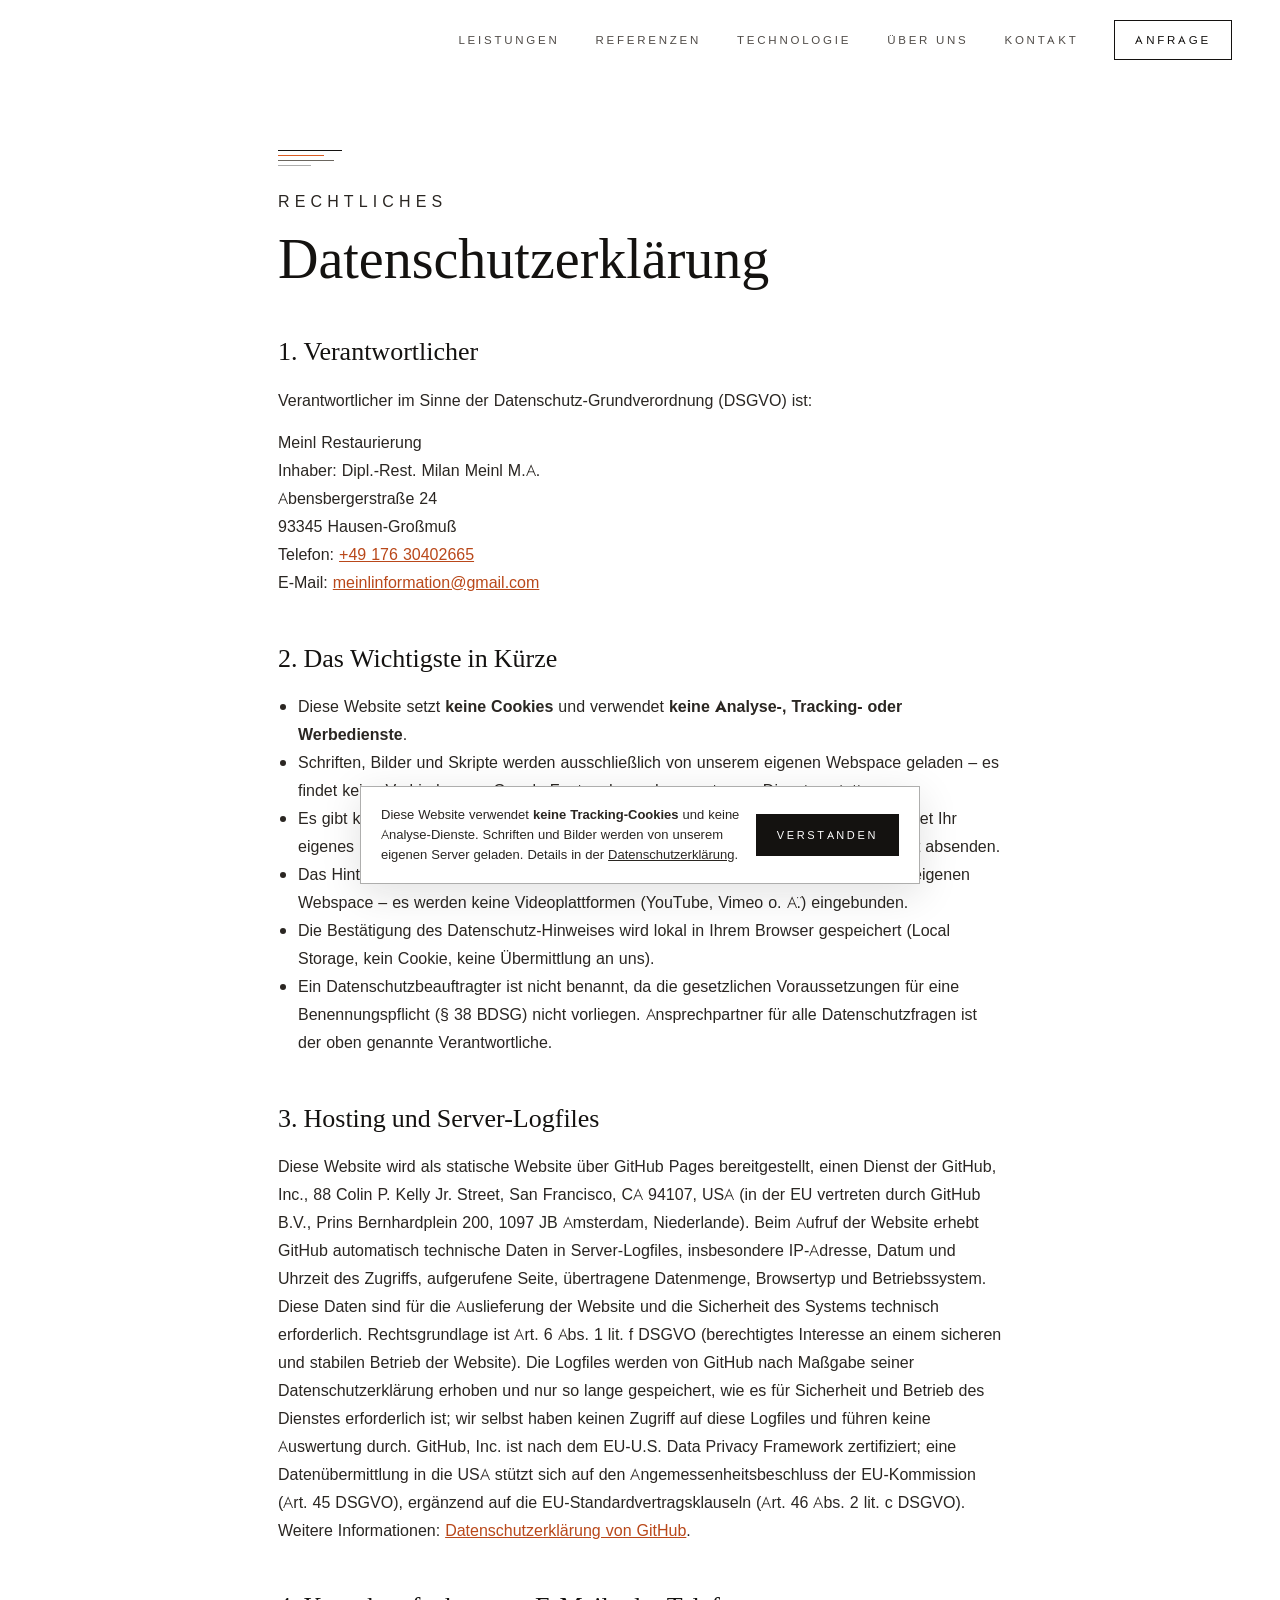
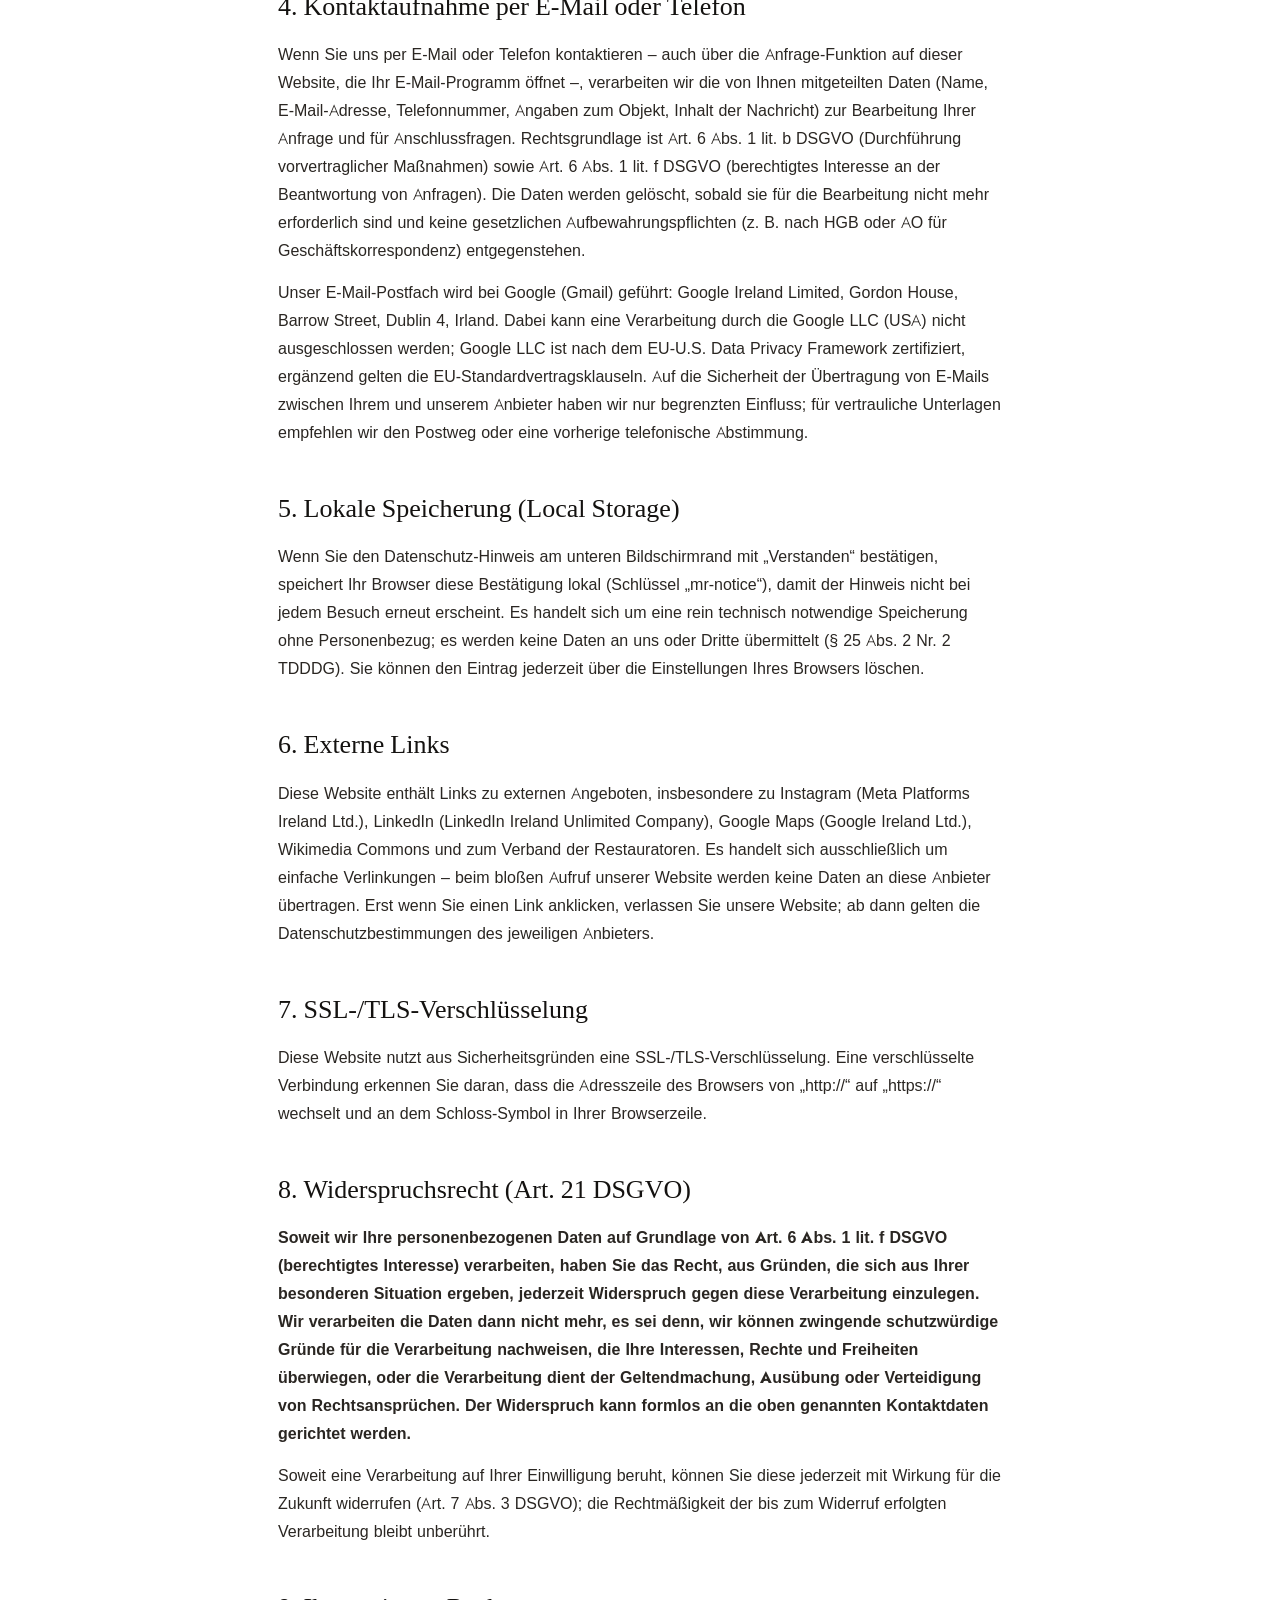
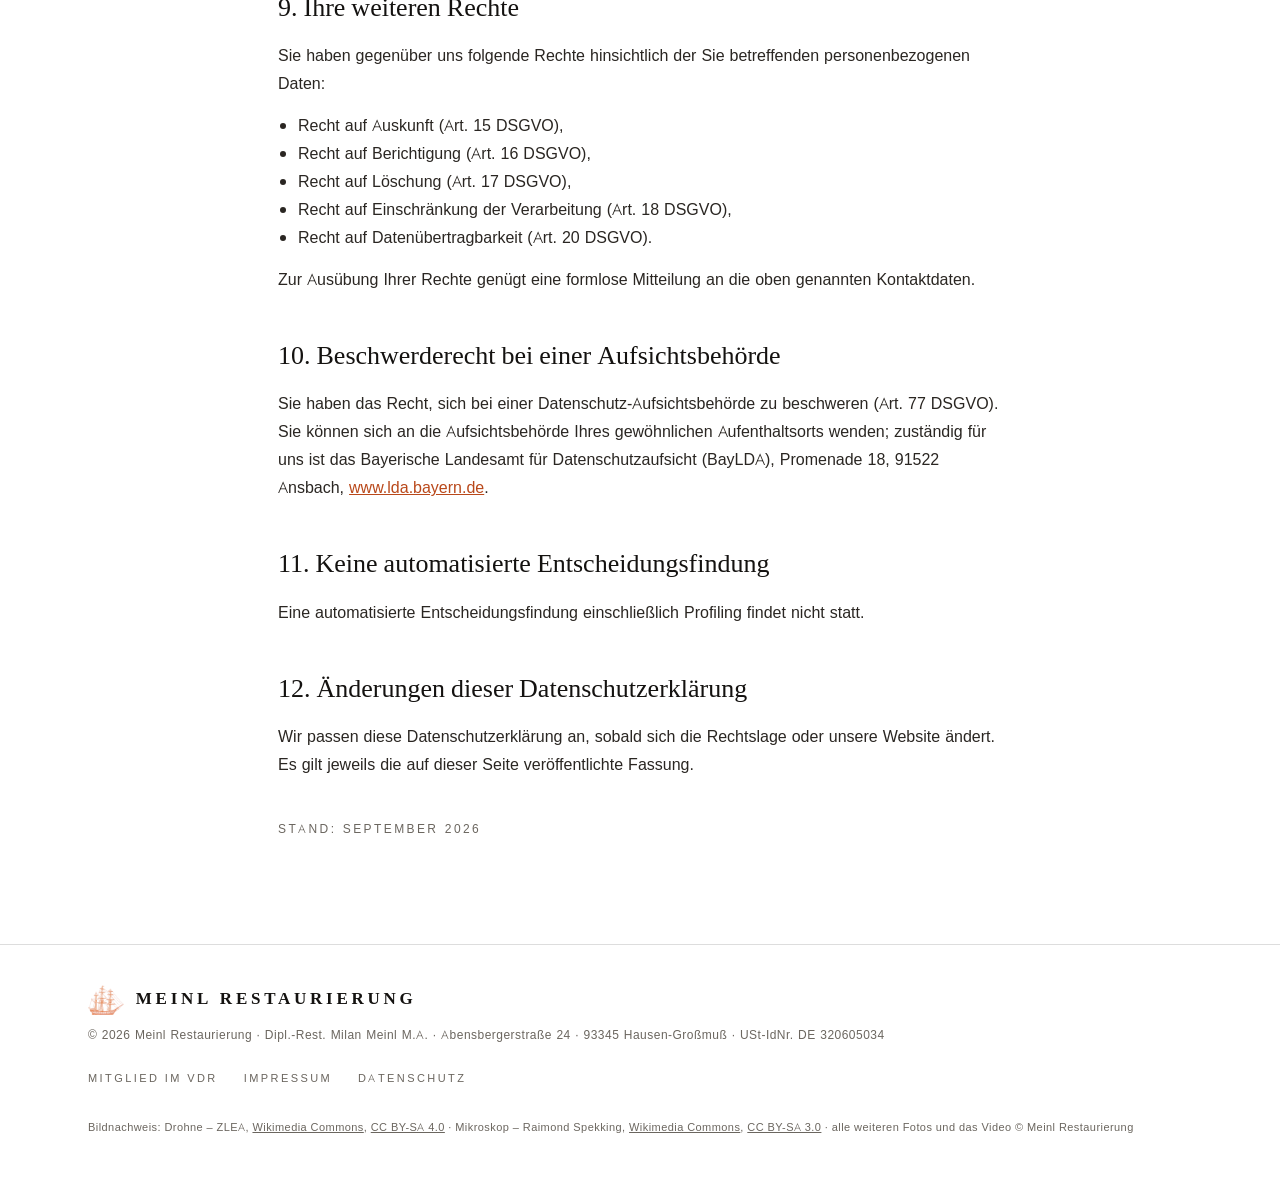
<file: datenschutz.html>
<!DOCTYPE html>
<html lang="de">
<head>
<meta charset="utf-8">
<meta name="viewport" content="width=device-width, initial-scale=1">
<title>Datenschutzerklärung – Meinl Restaurierung</title>
<meta name="description" content="Datenschutzerklärung der Website meinl-company.com – keine Cookies, kein Tracking, selbst gehostete Schriften.">
<link rel="canonical" href="https://www.meinl-company.com/datenschutz.html">
<meta name="robots" content="noindex, follow">
<meta property="og:type" content="website">
<meta property="og:locale" content="de_DE">
<meta property="og:title" content="Meinl Restaurierung – Wo Tradition auf Qualität und neueste Technologien trifft">
<meta property="og:description" content="Spezialisierte restauratorische Arbeiten im Denkmalschutz – Beratung, Gutachten, Befund, Konzept und Ausführung. Werkstatt in Hausen-Großmuß, Niederbayern.">
<meta property="og:url" content="https://www.meinl-company.com/datenschutz.html">
<meta property="og:image" content="https://www.meinl-company.com/img/hero-deckenmalerei.jpg">
<meta name="theme-color" content="#ffffff">
<link rel="icon" type="image/png" sizes="32x32" href="favicon-32.png">
<link rel="icon" type="image/png" sizes="192x192" href="favicon-192.png">
<link rel="apple-touch-icon" sizes="180x180" href="apple-touch-icon.png">
<link rel="stylesheet" href="style.css">
</head>
<body>
<nav class="nav solid" id="nav" aria-label="Hauptnavigation">
  <a class="brand" href="index.html"><img src="img/logo-schiff.png" alt="" width="382" height="320"><span>Meinl</span><small>Restaurierung</small></a>
  <ul class="nav-links">
    <li><a href="index.html#leistungen">Leistungen</a></li>
    <li><a href="index.html#referenzen">Referenzen</a></li>
    <li><a href="index.html#technologie">Technologie</a></li>
    <li><a href="index.html#ueber-uns">Über uns</a></li>
    <li><a href="index.html#kontakt">Kontakt</a></li>
    <li><a class="cta" href="index.html#kontakt">Anfrage</a></li>
  </ul>
  <button class="burger" id="burger" aria-label="Menü öffnen" aria-expanded="false" aria-controls="mobileMenu"><span></span><span></span><span></span></button>
</nav>
<div class="mobile-menu" id="mobileMenu">
  <a href="index.html#leistungen">Leistungen</a>
  <a href="index.html#referenzen">Referenzen</a>
  <a href="index.html#technologie">Technologie</a>
  <a href="index.html#ueber-uns">Über uns</a>
  <a href="index.html#kontakt">Kontakt</a>
  <a class="btn btn-gold" href="index.html#kontakt">Projekt anfragen</a>
</div>

<main class="page">
  <div class="container">
    <div class="strata" aria-hidden="true"><i></i><i></i><i></i><i></i></div>
    <p class="kicker">Rechtliches</p>
    <h1>Datenschutzerklärung</h1>

    <h2>1. Verantwortlicher</h2>
    <p>Verantwortlicher im Sinne der Datenschutz-Grundverordnung (DSGVO) ist:</p>
    <p>Meinl Restaurierung<br>Inhaber: Dipl.-Rest. Milan Meinl M.A.<br>Abensbergerstraße 24<br>93345 Hausen-Großmuß<br>Telefon: <a href="tel:+4917630402665">+49 176 30402665</a><br>E-Mail: <a href="mailto:meinlinformation@gmail.com">meinlinformation@gmail.com</a></p>

    <h2>2. Das Wichtigste in Kürze</h2>
    <ul>
      <li>Diese Website setzt <strong>keine Cookies</strong> und verwendet <strong>keine Analyse-, Tracking- oder Werbedienste</strong>.</li>
      <li>Schriften, Bilder und Skripte werden ausschließlich von unserem eigenen Webspace geladen – es findet keine Verbindung zu Google Fonts oder anderen externen Diensten statt.</li>
      <li>Es gibt kein Kontaktformular mit Datenübermittlung an Dritte: Die Anfrage-Funktion öffnet Ihr eigenes E-Mail-Programm. Die Nachricht wird erst dann versendet, wenn Sie sie selbst absenden.</li>
      <li>Das Hintergrundvideo auf der Startseite und alle weiteren Medien liegen auf unserem eigenen Webspace – es werden keine Videoplattformen (YouTube, Vimeo o. Ä.) eingebunden.</li>
      <li>Die Bestätigung des Datenschutz-Hinweises wird lokal in Ihrem Browser gespeichert (Local Storage, kein Cookie, keine Übermittlung an uns).</li>
      <li>Ein Datenschutzbeauftragter ist nicht benannt, da die gesetzlichen Voraussetzungen für eine Benennungspflicht (§ 38 BDSG) nicht vorliegen. Ansprechpartner für alle Datenschutzfragen ist der oben genannte Verantwortliche.</li>
    </ul>

    <h2>3. Hosting und Server-Logfiles</h2>
    <p>Diese Website wird als statische Website über GitHub Pages bereitgestellt, einen Dienst der GitHub, Inc., 88 Colin P. Kelly Jr. Street, San Francisco, CA 94107, USA (in der EU vertreten durch GitHub B.V., Prins Bernhardplein 200, 1097 JB Amsterdam, Niederlande). Beim Aufruf der Website erhebt GitHub automatisch technische Daten in Server-Logfiles, insbesondere IP-Adresse, Datum und Uhrzeit des Zugriffs, aufgerufene Seite, übertragene Datenmenge, Browsertyp und Betriebssystem. Diese Daten sind für die Auslieferung der Website und die Sicherheit des Systems technisch erforderlich. Rechtsgrundlage ist Art. 6 Abs. 1 lit. f DSGVO (berechtigtes Interesse an einem sicheren und stabilen Betrieb der Website). Die Logfiles werden von GitHub nach Maßgabe seiner Datenschutzerklärung erhoben und nur so lange gespeichert, wie es für Sicherheit und Betrieb des Dienstes erforderlich ist; wir selbst haben keinen Zugriff auf diese Logfiles und führen keine Auswertung durch. GitHub, Inc. ist nach dem EU-U.S. Data Privacy Framework zertifiziert; eine Datenübermittlung in die USA stützt sich auf den Angemessenheitsbeschluss der EU-Kommission (Art. 45 DSGVO), ergänzend auf die EU-Standardvertragsklauseln (Art. 46 Abs. 2 lit. c DSGVO). Weitere Informationen: <a href="https://docs.github.com/de/site-policy/privacy-policies/github-general-privacy-statement" target="_blank" rel="noopener">Datenschutzerklärung von GitHub</a>.</p>

    <h2>4. Kontaktaufnahme per E-Mail oder Telefon</h2>
    <p>Wenn Sie uns per E-Mail oder Telefon kontaktieren – auch über die Anfrage-Funktion auf dieser Website, die Ihr E-Mail-Programm öffnet –, verarbeiten wir die von Ihnen mitgeteilten Daten (Name, E-Mail-Adresse, Telefonnummer, Angaben zum Objekt, Inhalt der Nachricht) zur Bearbeitung Ihrer Anfrage und für Anschlussfragen. Rechtsgrundlage ist Art. 6 Abs. 1 lit. b DSGVO (Durchführung vorvertraglicher Maßnahmen) sowie Art. 6 Abs. 1 lit. f DSGVO (berechtigtes Interesse an der Beantwortung von Anfragen). Die Daten werden gelöscht, sobald sie für die Bearbeitung nicht mehr erforderlich sind und keine gesetzlichen Aufbewahrungspflichten (z. B. nach HGB oder AO für Geschäftskorrespondenz) entgegenstehen.</p>
    <p>Unser E-Mail-Postfach wird bei Google (Gmail) geführt: Google Ireland Limited, Gordon House, Barrow Street, Dublin 4, Irland. Dabei kann eine Verarbeitung durch die Google LLC (USA) nicht ausgeschlossen werden; Google LLC ist nach dem EU-U.S. Data Privacy Framework zertifiziert, ergänzend gelten die EU-Standardvertragsklauseln. Auf die Sicherheit der Übertragung von E-Mails zwischen Ihrem und unserem Anbieter haben wir nur begrenzten Einfluss; für vertrauliche Unterlagen empfehlen wir den Postweg oder eine vorherige telefonische Abstimmung.</p>

    <h2>5. Lokale Speicherung (Local Storage)</h2>
    <p>Wenn Sie den Datenschutz-Hinweis am unteren Bildschirmrand mit „Verstanden“ bestätigen, speichert Ihr Browser diese Bestätigung lokal (Schlüssel „mr-notice“), damit der Hinweis nicht bei jedem Besuch erneut erscheint. Es handelt sich um eine rein technisch notwendige Speicherung ohne Personenbezug; es werden keine Daten an uns oder Dritte übermittelt (§ 25 Abs. 2 Nr. 2 TDDDG). Sie können den Eintrag jederzeit über die Einstellungen Ihres Browsers löschen.</p>

    <h2>6. Externe Links</h2>
    <p>Diese Website enthält Links zu externen Angeboten, insbesondere zu Instagram (Meta Platforms Ireland Ltd.), LinkedIn (LinkedIn Ireland Unlimited Company), Google Maps (Google Ireland Ltd.), Wikimedia Commons und zum Verband der Restauratoren. Es handelt sich ausschließlich um einfache Verlinkungen – beim bloßen Aufruf unserer Website werden keine Daten an diese Anbieter übertragen. Erst wenn Sie einen Link anklicken, verlassen Sie unsere Website; ab dann gelten die Datenschutzbestimmungen des jeweiligen Anbieters.</p>

    <h2>7. SSL-/TLS-Verschlüsselung</h2>
    <p>Diese Website nutzt aus Sicherheitsgründen eine SSL-/TLS-Verschlüsselung. Eine verschlüsselte Verbindung erkennen Sie daran, dass die Adresszeile des Browsers von „http://“ auf „https://“ wechselt und an dem Schloss-Symbol in Ihrer Browserzeile.</p>

    <h2>8. Widerspruchsrecht (Art. 21 DSGVO)</h2>
    <p><strong>Soweit wir Ihre personenbezogenen Daten auf Grundlage von Art. 6 Abs. 1 lit. f DSGVO (berechtigtes Interesse) verarbeiten, haben Sie das Recht, aus Gründen, die sich aus Ihrer besonderen Situation ergeben, jederzeit Widerspruch gegen diese Verarbeitung einzulegen. Wir verarbeiten die Daten dann nicht mehr, es sei denn, wir können zwingende schutzwürdige Gründe für die Verarbeitung nachweisen, die Ihre Interessen, Rechte und Freiheiten überwiegen, oder die Verarbeitung dient der Geltendmachung, Ausübung oder Verteidigung von Rechtsansprüchen. Der Widerspruch kann formlos an die oben genannten Kontaktdaten gerichtet werden.</strong></p>
    <p>Soweit eine Verarbeitung auf Ihrer Einwilligung beruht, können Sie diese jederzeit mit Wirkung für die Zukunft widerrufen (Art. 7 Abs. 3 DSGVO); die Rechtmäßigkeit der bis zum Widerruf erfolgten Verarbeitung bleibt unberührt.</p>

    <h2>9. Ihre weiteren Rechte</h2>
    <p>Sie haben gegenüber uns folgende Rechte hinsichtlich der Sie betreffenden personenbezogenen Daten:</p>
    <ul>
      <li>Recht auf Auskunft (Art. 15 DSGVO),</li>
      <li>Recht auf Berichtigung (Art. 16 DSGVO),</li>
      <li>Recht auf Löschung (Art. 17 DSGVO),</li>
      <li>Recht auf Einschränkung der Verarbeitung (Art. 18 DSGVO),</li>
      <li>Recht auf Datenübertragbarkeit (Art. 20 DSGVO).</li>
    </ul>
    <p>Zur Ausübung Ihrer Rechte genügt eine formlose Mitteilung an die oben genannten Kontaktdaten.</p>

    <h2>10. Beschwerderecht bei einer Aufsichtsbehörde</h2>
    <p>Sie haben das Recht, sich bei einer Datenschutz-Aufsichtsbehörde zu beschweren (Art. 77 DSGVO). Sie können sich an die Aufsichtsbehörde Ihres gewöhnlichen Aufenthaltsorts wenden; zuständig für uns ist das Bayerische Landesamt für Datenschutzaufsicht (BayLDA), Promenade 18, 91522 Ansbach, <a href="https://www.lda.bayern.de/" target="_blank" rel="noopener">www.lda.bayern.de</a>.</p>

    <h2>11. Keine automatisierte Entscheidungsfindung</h2>
    <p>Eine automatisierte Entscheidungsfindung einschließlich Profiling findet nicht statt.</p>

    <h2>12. Änderungen dieser Datenschutzerklärung</h2>
    <p>Wir passen diese Datenschutzerklärung an, sobald sich die Rechtslage oder unsere Website ändert. Es gilt jeweils die auf dieser Seite veröffentlichte Fassung.</p>
    <p class="meta-line">Stand: September 2026</p>
  </div>
</main>

<!-- ================= FOOTER ================= -->
<footer>
  <div class="container foot">
    <div>
      <div class="brand-f"><img loading="lazy" decoding="async" src="img/logo-schiff.png" alt="" width="382" height="320"><span>Meinl Restaurierung</span></div>
      <p style="margin-top:10px">© <span id="year">2026</span> Meinl Restaurierung · Dipl.-Rest. Milan Meinl M.A. · Abensbergerstraße 24 · 93345 Hausen-Großmuß · USt-IdNr. DE 320605034</p>
    </div>
    <nav aria-label="Rechtliches">
      <a href="https://www.restauratoren.de/" target="_blank" rel="noopener">Mitglied im VDR</a>
      <a href="impressum.html">Impressum</a>
      <a href="datenschutz.html">Datenschutz</a>
    </nav>
    <p class="credits">Bildnachweis: Drohne – ZLEA, <a href="https://commons.wikimedia.org/wiki/File:DJI_L1P_Mavic_2_Pro_(2-2-2024).jpg" target="_blank" rel="noopener">Wikimedia Commons</a>, <a href="https://creativecommons.org/licenses/by-sa/4.0/deed.de" target="_blank" rel="noopener">CC BY-SA 4.0</a> · Mikroskop – Raimond Spekking, <a href="https://commons.wikimedia.org/wiki/File:Dreikronenbanner_-_K%C3%B6lner_Stadtbanner_-_Restaurierung-2851.jpg" target="_blank" rel="noopener">Wikimedia Commons</a>, <a href="https://creativecommons.org/licenses/by-sa/3.0/deed.de" target="_blank" rel="noopener">CC BY-SA 3.0</a> · alle weiteren Fotos und das Video © Meinl Restaurierung</p>
  </div>
</footer>
<div class="notice" id="notice" role="dialog" aria-live="polite" aria-label="Hinweis zum Datenschutz">
  <p>Diese Website verwendet <strong>keine Tracking-Cookies</strong> und keine Analyse-Dienste. Schriften und Bilder werden von unserem eigenen Server geladen. Details in der <a href="datenschutz.html">Datenschutzerklärung</a>.</p>
  <button class="btn btn-gold" id="noticeOk" type="button">Verstanden</button>
</div>

<script src="main.js"></script>
<script>document.getElementById('nav').classList.add('solid');</script>
</body>
</html>
</file>
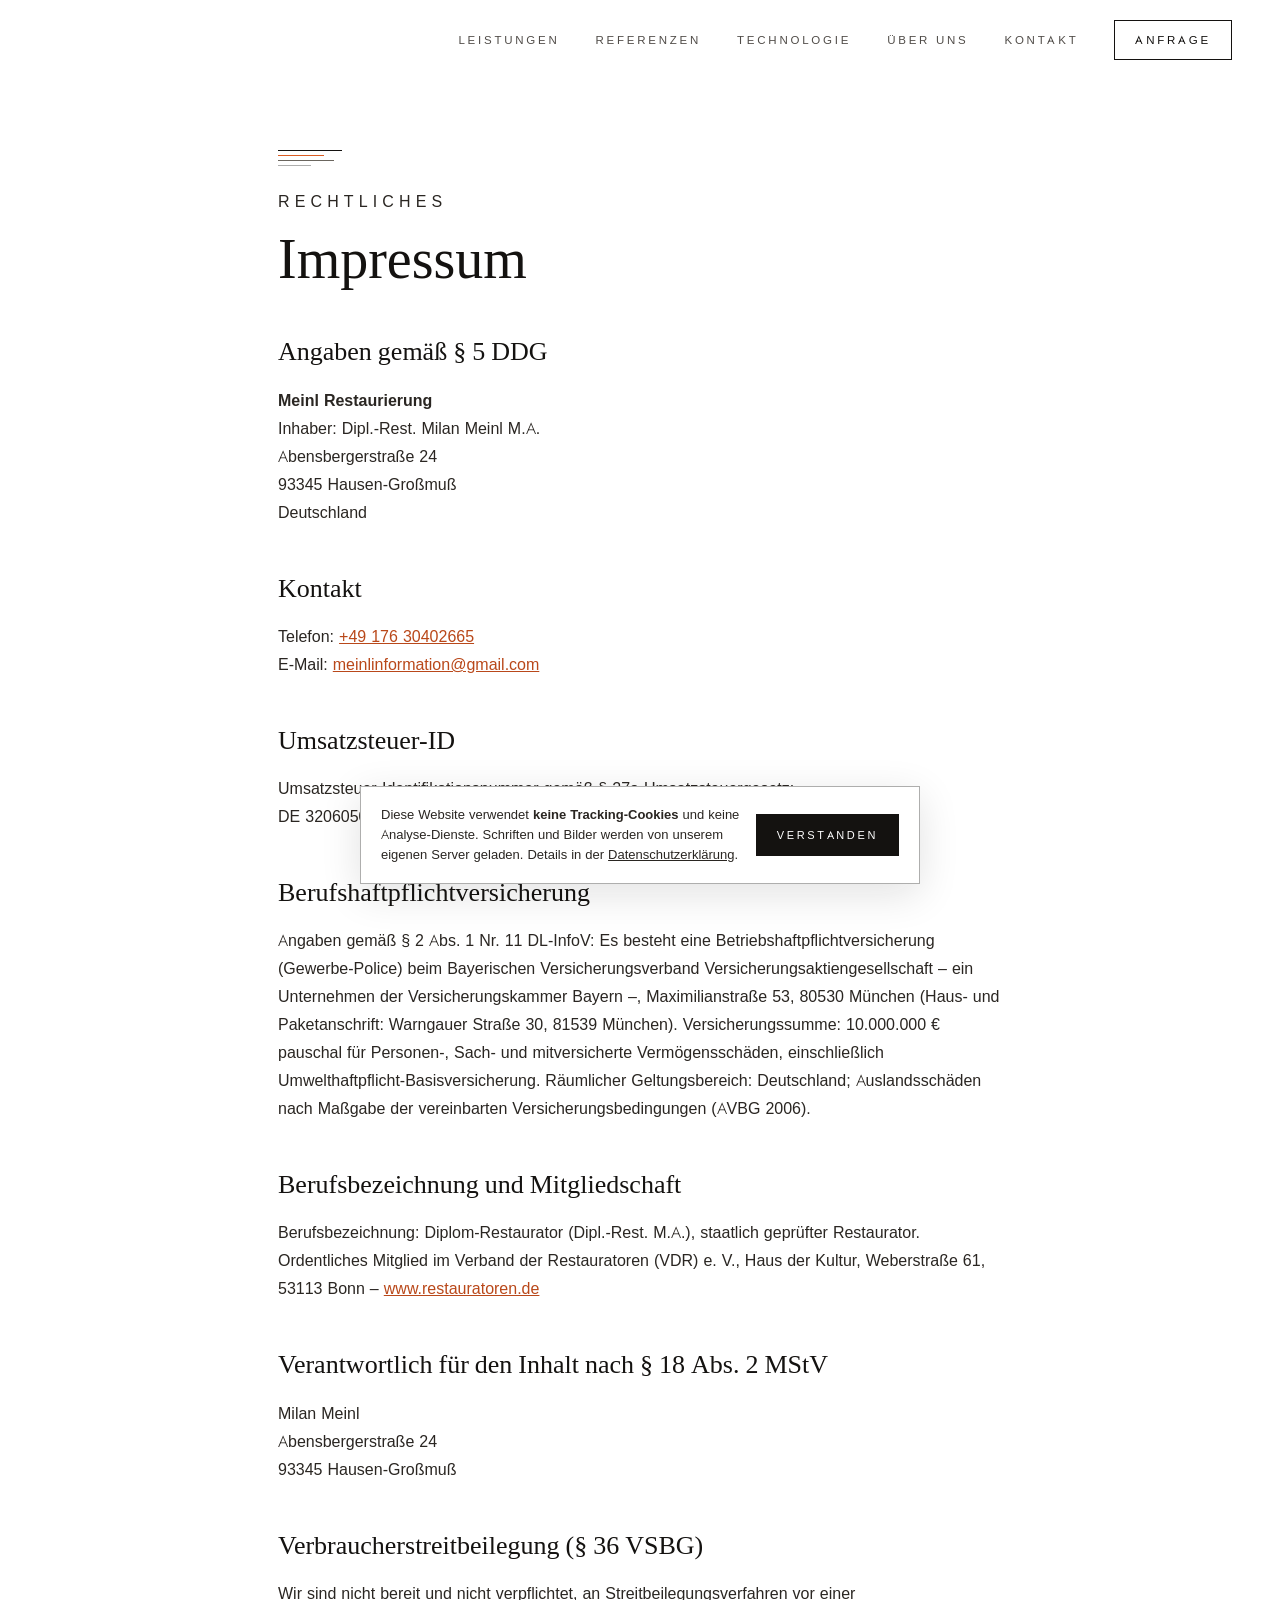
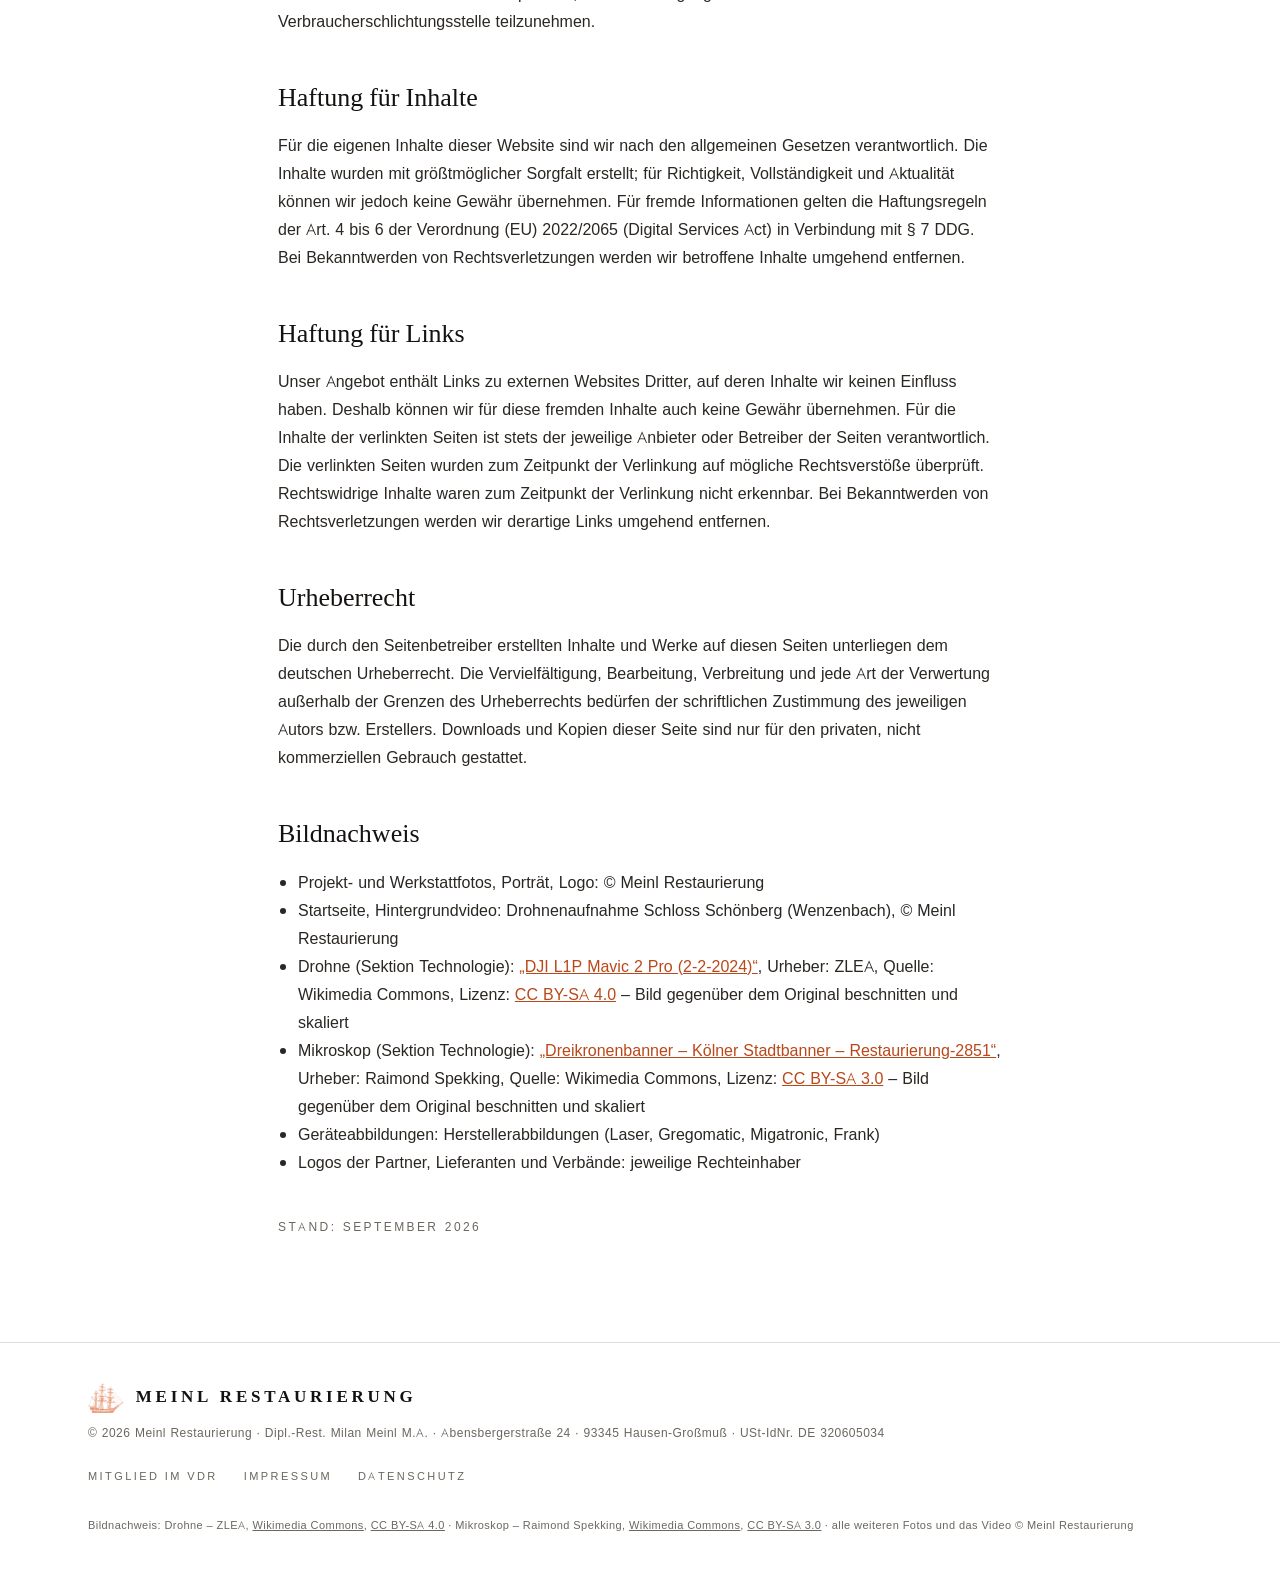
<file: impressum.html>
<!DOCTYPE html>
<html lang="de">
<head>
<meta charset="utf-8">
<meta name="viewport" content="width=device-width, initial-scale=1">
<title>Impressum – Meinl Restaurierung</title>
<meta name="description" content="Impressum der Meinl Restaurierung, Hausen-Großmuß – Anbieterkennzeichnung nach § 5 DDG.">
<link rel="canonical" href="https://www.meinl-company.com/impressum.html">
<meta name="robots" content="noindex, follow">
<meta property="og:type" content="website">
<meta property="og:locale" content="de_DE">
<meta property="og:title" content="Meinl Restaurierung – Wo Tradition auf Qualität und neueste Technologien trifft">
<meta property="og:description" content="Spezialisierte restauratorische Arbeiten im Denkmalschutz – Beratung, Gutachten, Befund, Konzept und Ausführung. Werkstatt in Hausen-Großmuß, Niederbayern.">
<meta property="og:url" content="https://www.meinl-company.com/impressum.html">
<meta property="og:image" content="https://www.meinl-company.com/img/hero-deckenmalerei.jpg">
<meta name="theme-color" content="#ffffff">
<link rel="icon" type="image/png" sizes="32x32" href="favicon-32.png">
<link rel="icon" type="image/png" sizes="192x192" href="favicon-192.png">
<link rel="apple-touch-icon" sizes="180x180" href="apple-touch-icon.png">
<link rel="stylesheet" href="style.css">
</head>
<body>
<nav class="nav solid" id="nav" aria-label="Hauptnavigation">
  <a class="brand" href="index.html"><img src="img/logo-schiff.png" alt="" width="382" height="320"><span>Meinl</span><small>Restaurierung</small></a>
  <ul class="nav-links">
    <li><a href="index.html#leistungen">Leistungen</a></li>
    <li><a href="index.html#referenzen">Referenzen</a></li>
    <li><a href="index.html#technologie">Technologie</a></li>
    <li><a href="index.html#ueber-uns">Über uns</a></li>
    <li><a href="index.html#kontakt">Kontakt</a></li>
    <li><a class="cta" href="index.html#kontakt">Anfrage</a></li>
  </ul>
  <button class="burger" id="burger" aria-label="Menü öffnen" aria-expanded="false" aria-controls="mobileMenu"><span></span><span></span><span></span></button>
</nav>
<div class="mobile-menu" id="mobileMenu">
  <a href="index.html#leistungen">Leistungen</a>
  <a href="index.html#referenzen">Referenzen</a>
  <a href="index.html#technologie">Technologie</a>
  <a href="index.html#ueber-uns">Über uns</a>
  <a href="index.html#kontakt">Kontakt</a>
  <a class="btn btn-gold" href="index.html#kontakt">Projekt anfragen</a>
</div>

<main class="page">
  <div class="container">
    <div class="strata" aria-hidden="true"><i></i><i></i><i></i><i></i></div>
    <p class="kicker">Rechtliches</p>
    <h1>Impressum</h1>

    <h2>Angaben gemäß § 5 DDG</h2>
    <address>
      <p><strong>Meinl Restaurierung</strong><br>Inhaber: Dipl.-Rest. Milan Meinl M.A.<br>Abensbergerstraße 24<br>93345 Hausen-Großmuß<br>Deutschland</p>
    </address>

    <h2>Kontakt</h2>
    <p>Telefon: <a href="tel:+4917630402665">+49 176 30402665</a><br>E-Mail: <a href="mailto:meinlinformation@gmail.com">meinlinformation@gmail.com</a></p>

    <h2>Umsatzsteuer-ID</h2>
    <p>Umsatzsteuer-Identifikationsnummer gemäß § 27a Umsatzsteuergesetz:<br>DE 320605034</p>

    <h2>Berufshaftpflichtversicherung</h2>
    <p>Angaben gemäß § 2 Abs. 1 Nr. 11 DL-InfoV: Es besteht eine Betriebshaftpflichtversicherung (Gewerbe-Police) beim Bayerischen Versicherungsverband Versicherungsaktiengesellschaft – ein Unternehmen der Versicherungskammer Bayern –, Maximilianstraße 53, 80530 München (Haus- und Paketanschrift: Warngauer Straße 30, 81539 München). Versicherungssumme: 10.000.000 € pauschal für Personen-, Sach- und mitversicherte Vermögensschäden, einschließlich Umwelthaftpflicht-Basisversicherung. Räumlicher Geltungsbereich: Deutschland; Auslandsschäden nach Maßgabe der vereinbarten Versicherungsbedingungen (AVBG 2006).</p>

    <h2>Berufsbezeichnung und Mitgliedschaft</h2>
    <p>Berufsbezeichnung: Diplom-Restaurator (Dipl.-Rest. M.A.), staatlich geprüfter Restaurator.<br>Ordentliches Mitglied im Verband der Restauratoren (VDR) e. V., Haus der Kultur, Weberstraße 61, 53113 Bonn – <a href="https://www.restauratoren.de/" target="_blank" rel="noopener">www.restauratoren.de</a></p>

    <h2>Verantwortlich für den Inhalt nach § 18 Abs. 2 MStV</h2>
    <p>Milan Meinl<br>Abensbergerstraße 24<br>93345 Hausen-Großmuß</p>

    <h2>Verbraucherstreitbeilegung (§ 36 VSBG)</h2>
    <p>Wir sind nicht bereit und nicht verpflichtet, an Streitbeilegungsverfahren vor einer Verbraucherschlichtungsstelle teilzunehmen.</p>

    <h2>Haftung für Inhalte</h2>
    <p>Für die eigenen Inhalte dieser Website sind wir nach den allgemeinen Gesetzen verantwortlich. Die Inhalte wurden mit größtmöglicher Sorgfalt erstellt; für Richtigkeit, Vollständigkeit und Aktualität können wir jedoch keine Gewähr übernehmen. Für fremde Informationen gelten die Haftungsregeln der Art. 4 bis 6 der Verordnung (EU) 2022/2065 (Digital Services Act) in Verbindung mit § 7 DDG. Bei Bekanntwerden von Rechtsverletzungen werden wir betroffene Inhalte umgehend entfernen.</p>

    <h2>Haftung für Links</h2>
    <p>Unser Angebot enthält Links zu externen Websites Dritter, auf deren Inhalte wir keinen Einfluss haben. Deshalb können wir für diese fremden Inhalte auch keine Gewähr übernehmen. Für die Inhalte der verlinkten Seiten ist stets der jeweilige Anbieter oder Betreiber der Seiten verantwortlich. Die verlinkten Seiten wurden zum Zeitpunkt der Verlinkung auf mögliche Rechtsverstöße überprüft. Rechtswidrige Inhalte waren zum Zeitpunkt der Verlinkung nicht erkennbar. Bei Bekanntwerden von Rechtsverletzungen werden wir derartige Links umgehend entfernen.</p>

    <h2>Urheberrecht</h2>
    <p>Die durch den Seitenbetreiber erstellten Inhalte und Werke auf diesen Seiten unterliegen dem deutschen Urheberrecht. Die Vervielfältigung, Bearbeitung, Verbreitung und jede Art der Verwertung außerhalb der Grenzen des Urheberrechts bedürfen der schriftlichen Zustimmung des jeweiligen Autors bzw. Erstellers. Downloads und Kopien dieser Seite sind nur für den privaten, nicht kommerziellen Gebrauch gestattet.</p>

    <h2>Bildnachweis</h2>
    <ul>
      <li>Projekt- und Werkstattfotos, Porträt, Logo: © Meinl Restaurierung</li>
      <li>Startseite, Hintergrundvideo: Drohnenaufnahme Schloss Schönberg (Wenzenbach), © Meinl Restaurierung</li>
      <li>Drohne (Sektion Technologie): <a href="https://commons.wikimedia.org/wiki/File:DJI_L1P_Mavic_2_Pro_(2-2-2024).jpg" target="_blank" rel="noopener">„DJI L1P Mavic 2 Pro (2-2-2024)“</a>, Urheber: ZLEA, Quelle: Wikimedia Commons, Lizenz: <a href="https://creativecommons.org/licenses/by-sa/4.0/deed.de" target="_blank" rel="noopener">CC BY-SA 4.0</a> – Bild gegenüber dem Original beschnitten und skaliert</li>
      <li>Mikroskop (Sektion Technologie): <a href="https://commons.wikimedia.org/wiki/File:Dreikronenbanner_-_K%C3%B6lner_Stadtbanner_-_Restaurierung-2851.jpg" target="_blank" rel="noopener">„Dreikronenbanner – Kölner Stadtbanner – Restaurierung-2851“</a>, Urheber: Raimond Spekking, Quelle: Wikimedia Commons, Lizenz: <a href="https://creativecommons.org/licenses/by-sa/3.0/deed.de" target="_blank" rel="noopener">CC BY-SA 3.0</a> – Bild gegenüber dem Original beschnitten und skaliert</li>
      <li>Geräteabbildungen: Herstellerabbildungen (Laser, Gregomatic, Migatronic, Frank)</li>
      <li>Logos der Partner, Lieferanten und Verbände: jeweilige Rechteinhaber</li>
    </ul>
    <p class="meta-line">Stand: September 2026</p>
  </div>
</main>

<!-- ================= FOOTER ================= -->
<footer>
  <div class="container foot">
    <div>
      <div class="brand-f"><img loading="lazy" decoding="async" src="img/logo-schiff.png" alt="" width="382" height="320"><span>Meinl Restaurierung</span></div>
      <p style="margin-top:10px">© <span id="year">2026</span> Meinl Restaurierung · Dipl.-Rest. Milan Meinl M.A. · Abensbergerstraße 24 · 93345 Hausen-Großmuß · USt-IdNr. DE 320605034</p>
    </div>
    <nav aria-label="Rechtliches">
      <a href="https://www.restauratoren.de/" target="_blank" rel="noopener">Mitglied im VDR</a>
      <a href="impressum.html">Impressum</a>
      <a href="datenschutz.html">Datenschutz</a>
    </nav>
    <p class="credits">Bildnachweis: Drohne – ZLEA, <a href="https://commons.wikimedia.org/wiki/File:DJI_L1P_Mavic_2_Pro_(2-2-2024).jpg" target="_blank" rel="noopener">Wikimedia Commons</a>, <a href="https://creativecommons.org/licenses/by-sa/4.0/deed.de" target="_blank" rel="noopener">CC BY-SA 4.0</a> · Mikroskop – Raimond Spekking, <a href="https://commons.wikimedia.org/wiki/File:Dreikronenbanner_-_K%C3%B6lner_Stadtbanner_-_Restaurierung-2851.jpg" target="_blank" rel="noopener">Wikimedia Commons</a>, <a href="https://creativecommons.org/licenses/by-sa/3.0/deed.de" target="_blank" rel="noopener">CC BY-SA 3.0</a> · alle weiteren Fotos und das Video © Meinl Restaurierung</p>
  </div>
</footer>
<div class="notice" id="notice" role="dialog" aria-live="polite" aria-label="Hinweis zum Datenschutz">
  <p>Diese Website verwendet <strong>keine Tracking-Cookies</strong> und keine Analyse-Dienste. Schriften und Bilder werden von unserem eigenen Server geladen. Details in der <a href="datenschutz.html">Datenschutzerklärung</a>.</p>
  <button class="btn btn-gold" id="noticeOk" type="button">Verstanden</button>
</div>

<script src="main.js"></script>
<script>document.getElementById('nav').classList.add('solid');</script>
</body>
</html>
</file>
<file: style.css>
/* Selbst gehostete Schriften (keine Verbindung zu Google) */
@font-face{font-family:'Cormorant Garamond';font-style:normal;font-weight:300 700;font-display:swap;src:url('fonts/CormorantGaramond.woff2') format('woff2')}
@font-face{font-family:'Cormorant Garamond';font-style:italic;font-weight:300 700;font-display:swap;src:url('fonts/CormorantGaramond-Italic.woff2') format('woff2')}
@font-face{font-family:'Jost';font-style:normal;font-weight:100 900;font-display:swap;src:url('fonts/Jost.woff2') format('woff2')}
@font-face{font-family:'Syne';font-style:normal;font-weight:400 800;font-display:swap;src:url('fonts/Syne.woff2') format('woff2')}
/* ------------------------------------------------------------------
     MEINL RESTAURIERUNG — Design-Token
     Weiß · Schwarz · Terrakotta – abgeleitet aus dem Logo (Schiff / Wortmarke).
     ------------------------------------------------------------------ */
  :root{
    --paper:#FFFFFF;      /* Weiß – Grundton (Logo-Hintergrund) */
    --paper-2:#F6F4F0;    /* Warmweiß – Bänder */
    --tan:#EFE9DF;        /* Firmen-Tan, aufgehellt – Sektion Über uns */
    --ink:#141210;        /* Schwarz – Überschriften (Logo-Wortmarke) */
    --text:#2A2622;       /* Fließtext */
    --muted:#6B665F;      /* Nebentext (Logo-Grau) */
    --accent:#DC5C22;     /* Terrakotta-Orange – Logo-Schiff */
    --accent-text:#B9481A;/* Orange, dunkler – für kleine Schrift */
    --accent-soft:rgba(220,92,34,.10);
    --line:rgba(20,18,16,.14);
    --line-strong:rgba(20,18,16,.34);
    --font-display:'Cormorant Garamond',Georgia,'Times New Roman',serif;
    --font-body:'Jost','Futura','Helvetica Neue',Arial,sans-serif;
    --container:1200px;
    --pad:clamp(20px,4vw,48px);
    color-scheme:light;
  }

  *{box-sizing:border-box}
  html{scroll-behavior:smooth}
  body{
    margin:0;
    background:var(--paper);
    color:var(--text);
    font-family:var(--font-body);
    font-weight:300;
    font-size:16px;
    line-height:1.7;
    -webkit-font-smoothing:antialiased;
    overflow-x:hidden;
  }
  a{color:inherit;text-decoration:none}
  img{max-width:100%;display:block}
  :focus-visible{outline:1px solid var(--accent-text);outline-offset:4px}
  ::selection{background:var(--accent-soft);color:var(--ink)}

  /* ---------- Typografie ---------- */
  .kicker{
    font-family:var(--font-body);font-weight:400;font-size:11px;letter-spacing:.32em;
    text-transform:uppercase;color:var(--accent-text);margin:0;
  }
  h1,h2,h3{font-family:var(--font-display);font-weight:400;margin:0;text-wrap:balance;color:var(--ink)}
  .h2{font-size:clamp(34px,4.6vw,58px);line-height:1.08;letter-spacing:-.005em}
  .h3{font-size:clamp(22px,2.2vw,28px);line-height:1.2}
  .lede{font-size:clamp(17px,1.4vw,19px);line-height:1.75;color:var(--text);max-width:62ch}
  .muted{color:var(--muted)}
  p{margin:0}

  /* Stratigraphie-Ornament: vier Schichten, wie eine Fassungsabfolge */
  .strata{display:flex;flex-direction:column;gap:4px;width:64px;margin:0 0 22px}
  .strata i{display:block;height:1px;background:var(--ink)}
  .strata i:nth-child(1){width:100%;background:var(--ink)}
  .strata i:nth-child(2){width:72%;background:var(--accent)}
  .strata i:nth-child(3){width:88%;background:var(--muted)}
  .strata i:nth-child(4){width:52%;background:var(--line-strong)}
  .center .strata{margin-left:auto;margin-right:auto;align-items:center}

  .section-head{display:grid;gap:18px;max-width:760px;margin-bottom:clamp(44px,6vw,80px)}
  .section-head .kicker{margin-bottom:-6px}

  /* ---------- Buttons ---------- */
  .btn{
    display:inline-flex;align-items:center;justify-content:center;gap:12px;
    font-family:var(--font-body);font-weight:400;font-size:12px;letter-spacing:.24em;text-transform:uppercase;
    padding:17px 34px;border:1px solid var(--ink);transition:background .25s,color .25s,border-color .25s;
    white-space:nowrap;
  }
  .btn-gold{background:var(--ink);color:#fff;border-color:var(--ink)}
  .btn-gold:hover{background:var(--accent);border-color:var(--accent)}
  .btn-line{color:var(--ink)}
  .btn-line:hover{border-color:var(--accent);color:var(--accent-text);background:var(--accent-soft)}

  /* ---------- Navigation ---------- */
  .nav{
    position:fixed;inset:0 0 auto 0;z-index:50;
    display:flex;align-items:center;justify-content:space-between;
    padding:22px var(--pad);
    transition:background .35s,padding .35s,border-color .35s;
    border-bottom:1px solid transparent;
  }
  .nav.solid{background:rgba(255,255,255,.94);backdrop-filter:blur(10px);padding:12px var(--pad);border-color:var(--line)}
  .brand{
    display:flex;align-items:center;gap:12px;
    font-family:var(--font-display);font-weight:600;font-size:19px;letter-spacing:.22em;text-transform:uppercase;color:var(--ink);
    opacity:0;transform:translateY(-4px);transition:opacity .4s,transform .4s;
  }
  .brand img{height:34px;width:auto}
  .brand small{font-family:var(--font-body);font-weight:400;letter-spacing:.3em;color:var(--muted);margin-left:2px;font-size:10px}
  .nav.solid .brand{opacity:1;transform:none}
  .nav-links{display:flex;align-items:center;gap:36px;margin:0;padding:0;list-style:none}
  .nav-links a{font-size:11.5px;letter-spacing:.24em;text-transform:uppercase;color:rgba(31,26,21,.78);font-weight:400;transition:color .2s}
  .nav-links a:hover{color:var(--accent-text)}
  .nav-links .cta{border:1px solid var(--ink);padding:11px 20px;color:var(--ink)}
  .nav-links .cta:hover{background:var(--ink);color:#fff}
  .burger{display:none;background:none;border:1px solid var(--line-strong);color:var(--ink);width:44px;height:44px;cursor:pointer;padding:0}
  .burger span{display:block;width:18px;height:1px;background:currentColor;margin:4px auto}
  .mobile-menu{
    position:fixed;inset:0;z-index:49;background:rgba(255,255,255,.98);
    display:none;flex-direction:column;align-items:center;justify-content:center;gap:28px;
    padding:80px var(--pad);
  }
  .mobile-menu.open{display:flex}
  .mobile-menu a{font-family:var(--font-display);font-size:30px;color:var(--text)}
  .mobile-menu a:hover{color:var(--accent-text)}
  .mobile-menu .btn{margin-top:12px;font-family:var(--font-body);font-size:12px}

  /* ---------- Hero: Vollbild-Video-Intro (Drohnenflug Schloss Schönberg) ---------- */
  .hero{
    position:relative;display:grid;place-items:center;min-height:100vh;min-height:100svh;
    padding:130px var(--pad) 130px;text-align:center;isolation:isolate;overflow:hidden;
    background:#2b2f28 url([data-uri]) center/cover no-repeat;color:#fff;
  }
  .hero-media{position:absolute;inset:0;z-index:0;overflow:hidden;will-change:transform}
  .hero-motion{position:absolute;inset:-2% -2%;animation:heroSettle 9s cubic-bezier(.16,.6,.2,1) both}
  .hero-motion img,.hero-motion video{position:absolute;inset:0;width:100%;height:100%;object-fit:cover;object-position:50% 45%}
  .hero-motion video{opacity:0;transition:opacity 1.6s ease}
  .hero.video-on .hero-motion video{opacity:1}
  .hero-veil{position:absolute;inset:0;z-index:1;background:linear-gradient(180deg,rgba(20,18,16,.50) 0%,rgba(20,18,16,.22) 36%,rgba(20,18,16,.28) 60%,rgba(20,18,16,.70) 100%)}
  .hero-veil::after{content:"";position:absolute;inset:0;background:radial-gradient(ellipse 70% 70% at 50% 45%,transparent 40%,rgba(20,18,16,.42) 100%)}
  @keyframes heroSettle{from{transform:scale(1.10)}to{transform:scale(1)}}

  /* Rahmen zeichnet sich nach: erst waagrecht, dann senkrecht */
  .frame{position:absolute;inset:22px;border:1px solid var(--line);pointer-events:none;z-index:1}
  .hero .frame{border:0;inset:22px}
  .hero .frame::before,.hero .frame::after{content:"";position:absolute;inset:0;border:0 solid rgba(255,255,255,.42)}
  .hero .frame::before{border-top-width:1px;border-bottom-width:1px;transform:scaleX(0);animation:drawX 1.7s cubic-bezier(.65,.05,.2,1) .35s both}
  .hero .frame::after{border-left-width:1px;border-right-width:1px;transform:scaleY(0);animation:drawY 1.7s cubic-bezier(.65,.05,.2,1) .9s both}
  @keyframes drawX{to{transform:scaleX(1)}}
  @keyframes drawY{to{transform:scaleY(1)}}

  /* Inhalt: gestaffelt einblenden */
  .hero-inner{position:relative;z-index:2;max-width:900px;display:grid;justify-items:center;gap:20px;will-change:transform,opacity}
  .hero-inner::before{content:"";position:absolute;left:-18%;right:-18%;top:-14%;bottom:-14%;z-index:-1;pointer-events:none;background:radial-gradient(ellipse at 50% 50%,rgba(20,18,16,.58) 0%,rgba(20,18,16,.40) 38%,rgba(20,18,16,.16) 62%,transparent 78%)}
  .hero-inner>*{animation:rise 1.4s cubic-bezier(.2,.7,.2,1) both}
  .hero-inner>.kicker{animation-delay:.55s}
  .hero-inner>h1{animation-delay:.75s}
  .hero-inner>.hero-line{animation-delay:1.05s}
  .hero-inner>.hero-sub{animation-delay:1.3s}
  .hero-inner>.hero-cta{animation-delay:1.55s}
  @keyframes rise{from{opacity:0;transform:translateY(26px)}to{opacity:1;transform:none}}
  .hero .kicker{color:#F7B693;text-shadow:0 1px 12px rgba(0,0,0,.45)}
  .logo-hero{width:clamp(220px,min(34vw,36vh),420px);height:auto;margin:6px 0 4px;filter:drop-shadow(0 6px 30px rgba(0,0,0,.35))}
  .hero-line{font-family:'Syne',var(--font-body);font-weight:500;font-size:clamp(17px,2.1vw,26px);line-height:1.35;letter-spacing:.08em;text-transform:uppercase;color:#fff;max-width:34ch;text-wrap:balance;text-shadow:0 2px 24px rgba(0,0,0,.35)}
  .hero-line b{font-weight:600;color:#F5A47C}
  .hero-sub{font-size:15px;line-height:1.8;color:rgba(255,255,255,.82);max-width:56ch;text-shadow:0 1px 16px rgba(0,0,0,.35)}
  .hero-cta{display:flex;gap:16px;flex-wrap:wrap;justify-content:center;margin-top:14px}
  .hero .btn-gold{background:#fff;color:var(--ink);border-color:#fff}
  .hero .btn-gold:hover{background:var(--accent);border-color:var(--accent);color:#fff}
  .hero .btn-line{color:#fff;border-color:rgba(255,255,255,.72)}
  .hero .btn-line:hover{background:#fff;border-color:#fff;color:var(--ink)}

  /* Scroll-Hinweis und Bildzeile */
  .scroll-hint{
    position:absolute;left:50%;bottom:34px;z-index:3;transform:translateX(-50%);
    display:flex;flex-direction:column;align-items:center;gap:12px;
    font-size:10px;letter-spacing:.34em;text-transform:uppercase;color:rgba(255,255,255,.78);
  }
  .scroll-hint>*{animation:fadeIn 1.6s ease 2.4s both}
  .scroll-hint i{display:block;width:1px;height:48px;background:rgba(255,255,255,.28);position:relative;overflow:hidden}
  .scroll-hint i::after{content:"";position:absolute;left:0;top:-60%;width:1px;height:60%;background:#fff;animation:scrollLine 2.4s cubic-bezier(.55,.05,.3,1) infinite}
  @keyframes scrollLine{0%{top:-60%}65%,100%{top:110%}}
  @keyframes fadeIn{from{opacity:0}to{opacity:1}}
  .hero-caption{position:absolute;right:calc(var(--pad) + 4px);bottom:36px;z-index:3;margin:0;font-size:10px;letter-spacing:.22em;text-transform:uppercase;color:rgba(255,255,255,.5)}
  .hero-caption>span{display:block;animation:fadeIn 1.6s ease 2.6s both}

  @media (max-height:820px) and (min-width:1025px){
    .hero{padding:112px var(--pad) 110px}
    .hero-inner{gap:14px}
    .logo-hero{width:clamp(200px,min(30vw,30vh),320px)}
    .hero-sub{font-size:14px;line-height:1.7}
    .scroll-hint{bottom:26px}
    .scroll-hint i{height:34px}
    .hero-caption{bottom:30px}
  }

  /* Navigation über dem Video: hell, solange nicht gescrollt */
  .video-hero .nav:not(.solid) .nav-links a{color:rgba(255,255,255,.85)}
  .video-hero .nav:not(.solid) .nav-links a:hover{color:#fff}
  .video-hero .nav:not(.solid) .nav-links .cta{border-color:rgba(255,255,255,.75);color:#fff}
  .video-hero .nav:not(.solid) .nav-links .cta:hover{background:#fff;color:var(--ink);border-color:#fff}
  .video-hero .nav:not(.solid) .burger{border-color:rgba(255,255,255,.7);color:#fff}

  /* Bild unter dem Intro */
  .hero-photo{padding:clamp(28px,4vw,56px) var(--pad) 0}
  .hero-photo .photo{aspect-ratio:16/9;max-width:var(--container);margin:0 auto}
  .hero-photo img{animation:kenburns 26s ease-in-out infinite alternate;transform-origin:50% 45%;object-position:50% 45%}
  @keyframes kenburns{from{transform:scale(1)}to{transform:scale(1.06)}}

  /* ---------- Lehrfilme (unter dem Bild nach dem Intro) ---------- */
  .films{margin-top:clamp(40px,6vw,88px);padding:clamp(64px,8vw,112px) 0 clamp(64px,8vw,112px)}
  .films-head{display:grid;grid-template-columns:.85fr 1.15fr;gap:clamp(28px,5vw,88px);align-items:end;margin-bottom:clamp(36px,5vw,64px)}
  .films-head .lede{max-width:none}
  .film-grid{display:grid;grid-template-columns:repeat(3,minmax(0,1fr));gap:clamp(18px,2.4vw,34px)}
  .film{display:flex;flex-direction:column;background:var(--paper);border:1px solid var(--line);transition:border-color .35s,box-shadow .35s,transform .35s}
  .film:hover{border-color:var(--line-strong);box-shadow:0 18px 40px -28px rgba(20,18,16,.45);transform:translateY(-2px)}
  .film-media{aspect-ratio:16/9;background:#F6F2EA;border-bottom:1px solid var(--line)}
  .film-media video{position:absolute;inset:0;width:100%;height:100%;object-fit:cover;display:block;background:#F6F2EA}
  .film-media::after{content:"";position:absolute;inset:10px;border:1px solid rgba(20,18,16,.14);pointer-events:none;transition:opacity .3s}
  .film-play{position:absolute;inset:0;z-index:2;display:flex;align-items:flex-end;justify-content:flex-end;gap:10px;width:100%;padding:20px 22px;margin:0;border:0;background:none;cursor:pointer;font-family:var(--font-body);color:var(--ink);-webkit-tap-highlight-color:transparent}
  .film-play-ico{flex:none;display:grid;place-items:center;width:52px;height:52px;border-radius:50%;background:var(--accent);color:#fff;box-shadow:0 10px 24px -10px rgba(220,92,34,.95);transition:transform .35s,background .35s}
  .film-play-ico svg{margin-left:2px}
  .film-play:hover .film-play-ico,.film-play:focus-visible .film-play-ico{transform:scale(1.08);background:var(--accent-text)}
  .film.is-playing .film-play{display:none}
  /* Vorschau-Schleife: liegt über dem Film, bis er gestartet wird; Startknopf auf der Epochentafel links, Laufzeit steht in der Zeile über dem Titel */
  .film-media .film-teaser{z-index:1;pointer-events:none;background:#1e1b18}
  .film.is-playing .film-teaser{display:none}
  .film-play{justify-content:flex-start;padding-left:4.6%}
  .film-media::after{display:none}
  .film{scroll-margin-top:92px}
  .film-close{position:absolute;z-index:3;top:14px;right:14px;padding:9px 12px;border:1px solid var(--line);background:rgba(255,255,255,.94);font-family:var(--font-body);font-weight:400;font-size:10.5px;letter-spacing:.22em;text-transform:uppercase;line-height:1;color:var(--ink);cursor:pointer}
  .film-close:hover{border-color:var(--line-strong);color:var(--accent-text)}
  @media (min-width:1025px){
    .film.is-playing{grid-column:1/-1;order:-1}
    .film.is-playing:hover{transform:none}
    .film.is-playing .film-body{display:grid;grid-template-columns:.9fr 1.3fr .9fr;gap:8px clamp(24px,3vw,48px);align-items:start}
    .film.is-playing .film-body .kicker{grid-column:1/-1}
    .film.is-playing .h3{min-height:0}
    .film.is-playing .film-tags{margin:0;padding:0;border-top:0}
  }
  .film.is-playing .film-media::after{opacity:0}
  .film.is-playing .film-media video{object-fit:contain;background:#fff}
  .film-body{display:flex;flex-direction:column;gap:12px;padding:clamp(20px,2vw,28px) clamp(20px,2vw,28px) clamp(22px,2.2vw,30px);flex:1}
  .film-body .kicker{letter-spacing:.24em}
  .film-text{font-size:15.5px;line-height:1.7;color:var(--text)}
  .film .h3{min-height:2.4em}
  .film-tags{list-style:none;display:flex;flex-wrap:wrap;gap:6px;margin:auto 0 0;padding:16px 0 0;border-top:1px solid var(--line)}
  .film-tags li{font-size:10px;font-weight:400;letter-spacing:.16em;text-transform:uppercase;line-height:1;color:var(--muted);padding:6px 9px;border:1px solid var(--line);background:var(--paper)}
  .films-note{margin-top:clamp(26px,3vw,40px);font-size:12.5px;letter-spacing:.04em;color:var(--muted)}

  /* ---------- Layout ---------- */
  .container{max-width:var(--container);margin:0 auto;padding:0 var(--pad)}
  section{padding:clamp(80px,10vw,140px) 0}
  .band{background:var(--paper-2)}
  .hr{height:1px;background:var(--line);margin:0 auto;max-width:var(--container)}

  /* Platzhalter-Fläche für Projektfotos: heller Kalkputz mit Streiflicht */
  .ph{
    position:relative;overflow:hidden;
    background:
      radial-gradient(120% 90% at 22% 12%,rgba(255,255,255,.6),transparent 58%),
      radial-gradient(80% 60% at 85% 95%,rgba(220,92,34,.10),transparent 60%),
      linear-gradient(158deg,#ECE7DF 0%,#DCD5CA 55%,#C9C0B3 100%);
  }
  .ph::before{
    content:"";position:absolute;inset:0;opacity:.45;mix-blend-mode:multiply;
    background-image:url("data:image/svg+xml;utf8,%3Csvg xmlns='http://www.w3.org/2000/svg' width='240' height='240'%3E%3Cfilter id='n'%3E%3CfeTurbulence type='fractalNoise' baseFrequency='0.85' numOctaves='3' stitchTiles='stitch'/%3E%3CfeColorMatrix type='matrix' values='0 0 0 0 0.45 0 0 0 0 0.33 0 0 0 0 0.18 0 0 0 0.35 0'/%3E%3C/filter%3E%3Crect width='240' height='240' filter='url(%23n)'/%3E%3C/svg%3E");
  }
  .ph::after{
    content:attr(data-label);position:absolute;left:18px;bottom:16px;
    font-family:var(--font-body);font-weight:400;font-size:10px;letter-spacing:.28em;text-transform:uppercase;
    color:rgba(20,18,16,.55);
  }
  .photo{position:relative;margin:0;overflow:hidden;background:var(--paper-2)}
  .photo .ph,.photo img{position:absolute;inset:0;width:100%;height:100%;object-fit:cover}
  .photo.framed::after{content:"";position:absolute;inset:14px;border:1px solid rgba(255,255,255,.7);pointer-events:none}

  /* ---------- Anspruch ---------- */
  .anspruch .grid{display:grid;grid-template-columns:1.05fr .95fr;gap:clamp(40px,6vw,96px);align-items:center}
  .anspruch .photo{aspect-ratio:4/5}
  .anspruch .grid-2{grid-template-columns:.95fr 1.05fr}
  .anspruch .grid-2 .photo{aspect-ratio:3/4}
  .stats{
    display:grid;grid-template-columns:repeat(4,1fr);gap:0;margin-top:clamp(56px,7vw,96px);
    border-top:1px solid var(--line);border-bottom:1px solid var(--line);
  }
  .stat{padding:28px 24px;border-left:1px solid var(--line)}
  .stat:first-child{border-left:0;padding-left:0}
  .stat b{display:block;font-family:var(--font-display);font-weight:400;font-size:clamp(34px,3.6vw,46px);line-height:1;color:var(--ink);font-variant-numeric:tabular-nums}
  .stat span{display:block;margin-top:10px;font-size:11px;letter-spacing:.22em;text-transform:uppercase;color:var(--muted)}

  /* ---------- Leistungen ---------- */
  .services{display:grid;grid-template-columns:repeat(3,minmax(0,1fr));gap:0 clamp(28px,4vw,64px)}
  .service{padding:30px 0 36px;border-top:1px solid var(--line);transition:border-color .3s}
  .service:hover{border-top-color:var(--ink)}
  .service h3{font-size:26px;line-height:1.15;margin-bottom:12px}
  .service p{font-size:14.5px;line-height:1.75;color:var(--muted)}
  .service .tag{display:block;font-size:10px;letter-spacing:.28em;text-transform:uppercase;color:var(--accent-text);margin-bottom:14px}

  /* ---------- Vorgehen (echte Abfolge → römische Nummern) ---------- */
  .process{display:grid;grid-template-columns:repeat(4,minmax(0,1fr));gap:0}
  .step{padding:0 clamp(20px,3vw,40px) 8px;border-left:1px solid var(--line)}
  .step:first-child{border-left:0;padding-left:0}
  .step .num{font-family:var(--font-display);font-weight:600;font-size:15px;letter-spacing:.3em;color:var(--accent-text);display:block;margin-bottom:22px}
  .step h3{font-size:24px;margin-bottom:12px}
  .step p{font-size:14.5px;color:var(--muted)}

  /* ---------- Referenzen ---------- */
  .refs{display:grid;grid-template-columns:repeat(3,minmax(0,1fr));grid-auto-rows:auto;gap:clamp(20px,2.6vw,36px)}
  .ref{display:grid;gap:16px;align-content:start}
  .ref .photo{aspect-ratio:4/3;transition:transform .5s}
  .ref .meta{font-size:10.5px;letter-spacing:.26em;text-transform:uppercase;color:var(--accent-text)}
  .ref h3{font-size:25px;line-height:1.15}
  .ref p{font-size:14.5px;color:var(--muted);max-width:52ch}
  .ref.featured{grid-column:span 2}
  .ref.featured .photo{aspect-ratio:16/9}
  .ref.featured h3{font-size:30px}
  .ref.more{align-content:stretch}
  .ref-more{
    border:1px solid var(--line-strong);padding:clamp(28px,3vw,40px);display:grid;align-content:end;gap:14px;height:100%;min-height:320px;
  }
  .ref-more .btn{white-space:normal;text-align:center;line-height:1.5;padding:14px 22px}
  .ref-more b{font-family:var(--font-display);font-weight:400;font-size:clamp(44px,5vw,64px);line-height:1;color:var(--ink)}
  .ref-more span{font-size:14px;color:var(--muted)}
  .note-line{margin-top:40px;font-size:13px;color:var(--muted);letter-spacing:.02em}

  /* ---------- Technologie ---------- */
  .tech{display:grid;grid-template-columns:repeat(3,minmax(0,1fr));gap:clamp(24px,3vw,44px) clamp(20px,2.6vw,36px)}
  .tech-item{display:grid;gap:12px;align-content:start;padding-top:22px;border-top:1px solid var(--line)}
  .tech-img{position:relative;aspect-ratio:4/3;background:#fff;border:1px solid var(--line);overflow:hidden;margin-bottom:6px}
  .tech-img img{position:absolute;inset:0;width:100%;height:100%;object-fit:contain;padding:10%;box-sizing:border-box}
  .tech-img .ph{position:absolute;inset:0}
  .tech-img.photo-fill img{object-fit:cover;padding:0}
  .tech b{display:block;font-family:var(--font-body);font-weight:500;font-size:11.5px;letter-spacing:.22em;text-transform:uppercase;color:var(--ink);line-height:1.5}
  .tech p{font-size:14px;color:var(--muted)}
  .tech-intro{display:grid;grid-template-columns:1fr 1fr;gap:clamp(32px,5vw,80px);align-items:end;margin-bottom:clamp(44px,6vw,72px)}

  /* ---------- Über uns (helle Sektion) ---------- */
  .about{background:var(--tan)}
  .about .grid{display:grid;grid-template-columns:.85fr 1.15fr;gap:clamp(40px,6vw,96px);align-items:center}
  .about .photo{aspect-ratio:3/4}
  .about blockquote{
    margin:34px 0 0;padding:26px 0 0;border-top:1px solid var(--line-strong);
    font-family:var(--font-display);font-style:italic;font-weight:300;font-size:clamp(22px,2.2vw,28px);line-height:1.35;color:var(--ink);max-width:30ch;
  }
  .creds{display:flex;flex-wrap:wrap;gap:10px 28px;margin-top:30px;padding:0;list-style:none}
  .creds li{font-size:11px;letter-spacing:.22em;text-transform:uppercase;color:var(--muted)}
  .creds li::before{content:"";display:inline-block;width:5px;height:5px;background:var(--accent);transform:rotate(45deg);margin-right:12px;vertical-align:middle}
  .vdr{display:flex;align-items:center;gap:22px;margin-top:34px;padding:22px 0 0;border-top:1px solid var(--line-strong);text-decoration:none}
  .vdr-logo{flex:0 0 auto;display:grid;place-items:center;padding:14px 18px;background:#fff;border:1px solid var(--line)}
  .vdr-logo img{height:40px;width:auto;display:block}
  .vdr span.t{font-size:14px;line-height:1.5;color:var(--text);min-width:0}
  .vdr span.t b{display:block;font-family:var(--font-display);font-weight:600;font-size:19px;color:var(--ink)}
  .vdr:hover span.t b{color:var(--accent-text)}
  .profiles{display:flex;flex-wrap:wrap;gap:14px 28px;margin-top:22px}
  .profiles a{font-size:11px;letter-spacing:.24em;text-transform:uppercase;color:var(--ink);border-bottom:1px solid var(--line-strong);padding-bottom:6px}
  .profiles a:hover{color:var(--accent-text);border-color:var(--accent)}

  /* ---------- Kontakt ---------- */
  .contact .grid{display:grid;grid-template-columns:1fr 1fr;gap:clamp(40px,6vw,110px)}
  .contact dl{margin:36px 0 0;display:grid;grid-template-columns:auto 1fr;gap:18px 32px}
  .contact dt{font-size:10.5px;letter-spacing:.26em;text-transform:uppercase;color:var(--accent-text);padding-top:6px}
  .contact dd{margin:0;font-size:16px;line-height:1.6}
  .contact dd a:hover{color:var(--accent-text)}
  .socials{display:flex;gap:26px;margin-top:34px}
  .socials a{font-size:11px;letter-spacing:.24em;text-transform:uppercase;color:var(--ink);border-bottom:1px solid var(--line);padding-bottom:6px}
  .socials a:hover{border-color:var(--ink)}
  form{display:grid;gap:26px;margin-top:8px}
  .field{display:grid;gap:8px}
  .field label{font-size:10.5px;letter-spacing:.26em;text-transform:uppercase;color:var(--accent-text)}
  .field input,.field textarea{
    background:transparent;border:0;border-bottom:1px solid var(--line-strong);color:var(--text);
    font-family:var(--font-body);font-weight:300;font-size:16px;padding:10px 0;border-radius:0;
  }
  .field input:focus,.field textarea:focus{outline:none;border-bottom-color:var(--ink)}
  .field textarea{min-height:110px;resize:vertical}
  .row2{display:grid;grid-template-columns:1fr 1fr;gap:26px}
  .form-foot{display:flex;align-items:center;gap:22px;flex-wrap:wrap}
  .form-foot small{font-size:12px;color:var(--muted)}

  /* ---------- Auszeichnungen & Partner ---------- */
  .partners{padding:clamp(56px,7vw,90px) 0;border-top:1px solid var(--line)}
  .p-row{display:grid;grid-template-columns:220px 1fr;gap:24px clamp(24px,4vw,64px);align-items:center;padding:26px 0}
  .p-row + .p-row{border-top:1px solid var(--line)}
  .p-logos{display:flex;flex-wrap:wrap;align-items:center;gap:22px clamp(28px,4vw,56px)}
  .p-logos img{display:block;height:44px;width:auto;max-width:170px;object-fit:contain}
  .p-logos.awards img{height:64px;max-width:200px}
  .p-logos.mono img{filter:grayscale(1);opacity:.7;transition:filter .3s,opacity .3s}
  .p-logos.mono span:hover img{filter:none;opacity:1}
  /* ---------- Footer ---------- */
  footer{border-top:1px solid var(--line);padding:40px 0 44px}
  .foot{display:flex;justify-content:space-between;gap:24px;flex-wrap:wrap;align-items:center}
  .foot .brand-f{display:flex;align-items:center;gap:12px;font-family:var(--font-display);font-weight:600;font-size:17px;letter-spacing:.22em;text-transform:uppercase;color:var(--ink)}
  .foot .brand-f img{height:30px;width:auto}
  .foot p{font-size:12px;color:var(--muted);letter-spacing:.04em}
  .foot nav{display:flex;gap:26px}
  .foot nav a{font-size:11px;letter-spacing:.22em;text-transform:uppercase;color:var(--muted)}
  .foot nav a:hover{color:var(--ink)}
  .foot .credits{flex-basis:100%;font-size:11px;color:var(--muted);margin-top:6px}
  .foot .credits a{text-decoration:underline}

  /* ---------- Presse ---------- */
  .press-grid{display:grid;grid-template-columns:repeat(3,minmax(0,1fr));gap:clamp(18px,2.2vw,28px)}
  .press-card{
    display:grid;gap:14px;align-content:start;background:var(--paper);border:1px solid var(--line);
    padding:clamp(22px,2.4vw,32px);transition:border-color .25s,transform .35s;
  }
  .press-card:hover{border-color:var(--line-strong);transform:translateY(-3px)}
  .press-meta{display:flex;justify-content:space-between;gap:12px;flex-wrap:wrap;font-size:10.5px;letter-spacing:.24em;text-transform:uppercase;color:var(--muted)}
  .press-meta .medium{color:var(--accent-text)}
  .press-card h3{font-size:clamp(20px,1.7vw,23px);line-height:1.25;text-wrap:pretty}
  .press-card h3 a:hover{color:var(--accent-text)}
  .press-card p{font-size:14.5px;color:var(--muted)}
  .press-card blockquote{margin:0;padding:0 0 0 16px;border-left:2px solid var(--accent);font-family:var(--font-display);font-style:italic;font-size:18px;line-height:1.45;color:var(--ink)}
  .press-project{font-size:11px !important;letter-spacing:.14em;text-transform:uppercase;color:var(--ink) !important;padding-top:12px;border-top:1px solid var(--line)}
  .press-link{justify-self:start;font-size:11px;letter-spacing:.24em;text-transform:uppercase;color:var(--ink);border-bottom:1px solid var(--line-strong);padding-bottom:6px}
  .press-link::after{content:" \2197";}
  .press-link:hover{color:var(--accent-text);border-color:var(--accent)}

  /* ---------- Responsiv ---------- */
  @media (max-width:1024px){
    .services{grid-template-columns:repeat(2,minmax(0,1fr))}
    .process{grid-template-columns:repeat(2,minmax(0,1fr));gap:40px 0}
    .step:nth-child(3){border-left:0;padding-left:0}
    .tech{grid-template-columns:repeat(2,minmax(0,1fr))}
    .tech-intro{grid-template-columns:1fr}
    .refs{grid-template-columns:repeat(2,minmax(0,1fr))}
    .press-grid{grid-template-columns:repeat(2,minmax(0,1fr))}
    .films-head{grid-template-columns:1fr;align-items:start}
    .film-grid{grid-template-columns:1fr;max-width:640px;margin:0 auto}
    .film .h3{min-height:0}
  }
  @media (max-width:820px){
    .nav-links{display:none}
    .burger{display:block}
    .anspruch .grid,.about .grid,.contact .grid{grid-template-columns:1fr}
    .anspruch .photo{aspect-ratio:4/3;order:-1}
    .anspruch .grid-2 .photo{aspect-ratio:4/5;max-width:420px}
    .about .photo{max-width:420px}
    .stats{grid-template-columns:repeat(2,1fr)}
    .stat{padding:22px 18px}
    .stat:nth-child(odd){border-left:0;padding-left:0}
    .stat:nth-child(n+3){border-top:1px solid var(--line)}
    .frame{inset:12px}
    .hero{padding:120px var(--pad) 110px}
    .hero .frame{inset:12px}
    .hero-caption{display:none}
    .hero-inner{gap:18px}
    .hero-photo .photo{aspect-ratio:4/3}
    .hero-photo img{animation:none}
    .film:hover{transform:none}
    .film-play{padding:16px}
    .film .h3{min-height:0}
  }
  @media (max-width:600px){
    .hero{padding:110px var(--pad) 90px}
    .scroll-hint{display:none}
    .logo-hero{width:min(62vw,240px)}
    .services,.refs,.process,.press-grid{grid-template-columns:1fr}
    .step{border-left:0;padding-left:0}
    .tech{grid-template-columns:1fr}
    .row2{grid-template-columns:1fr}
    .vdr{flex-direction:column;align-items:flex-start;gap:16px}
    .vdr-logo img{max-width:100%;height:auto;max-height:40px}
    .ref.featured{grid-column:span 1}
    .ref.featured .photo{aspect-ratio:4/3}
    .ref.featured h3{font-size:25px}
    .contact dl{grid-template-columns:1fr;gap:6px 0}
    .contact dd{margin-bottom:14px}
    .foot{flex-direction:column;align-items:flex-start}
    .p-row{grid-template-columns:1fr;gap:16px}
    .p-logos img{height:44px;max-width:140px}
    .p-logos.awards img{height:60px}
  }
  @media (prefers-reduced-motion:reduce){
    html{scroll-behavior:auto}
    .hero-photo img{animation:none}
    .hero-motion,.hero .frame::before,.hero .frame::after,.hero-inner>*,.scroll-hint>*,.hero-caption>span,.scroll-hint i::after{animation:none}
    .hero .frame::before{transform:none}
    .hero .frame::after{transform:none}
    *{transition:none!important}
  }

  /* ---------- Datenschutz-Hinweis (keine Tracking-Cookies) ---------- */
  .notice{position:fixed;left:16px;right:16px;bottom:16px;z-index:60;max-width:560px;margin:0 auto;background:#fff;border:1px solid var(--line-strong);box-shadow:0 10px 40px rgba(20,18,16,.12);padding:18px 20px;display:none;gap:14px;align-items:center;flex-wrap:wrap}
  .notice.show{display:flex}
  .notice p{font-size:13px;line-height:1.55;color:var(--text);flex:1 1 300px;margin:0}
  .notice p a{text-decoration:underline}
  .notice .btn{padding:12px 20px;font-size:11px}
  /* ---------- Unterseiten (Impressum, Datenschutz) ---------- */
  .page{padding:150px 0 90px}
  .page .container{max-width:820px}
  .page h1{font-size:clamp(36px,5vw,56px);line-height:1.08;margin-bottom:28px}
  .page h2{font-size:26px;margin:40px 0 12px}
  .page h3{font-size:20px;margin:26px 0 8px;font-family:var(--font-body);font-weight:500}
  .page p,.page li{font-size:16px;line-height:1.75;color:var(--text)}
  .page p{margin-bottom:14px}
  .page ul{padding-left:20px;margin:0 0 14px}
  .page a{color:var(--accent-text);text-decoration:underline}
  .page .meta-line{font-size:12px;letter-spacing:.2em;text-transform:uppercase;color:var(--muted);margin-top:40px}
  .page address{font-style:normal}
  .field.consent{grid-template-columns:auto 1fr;gap:12px;align-items:start}
  .field.consent input{width:18px;height:18px;margin-top:3px;accent-color:var(--ink)}
  .field.consent label{font-size:13px;letter-spacing:0;text-transform:none;color:var(--muted);line-height:1.5}
  .field.consent label a{text-decoration:underline}
</file>
